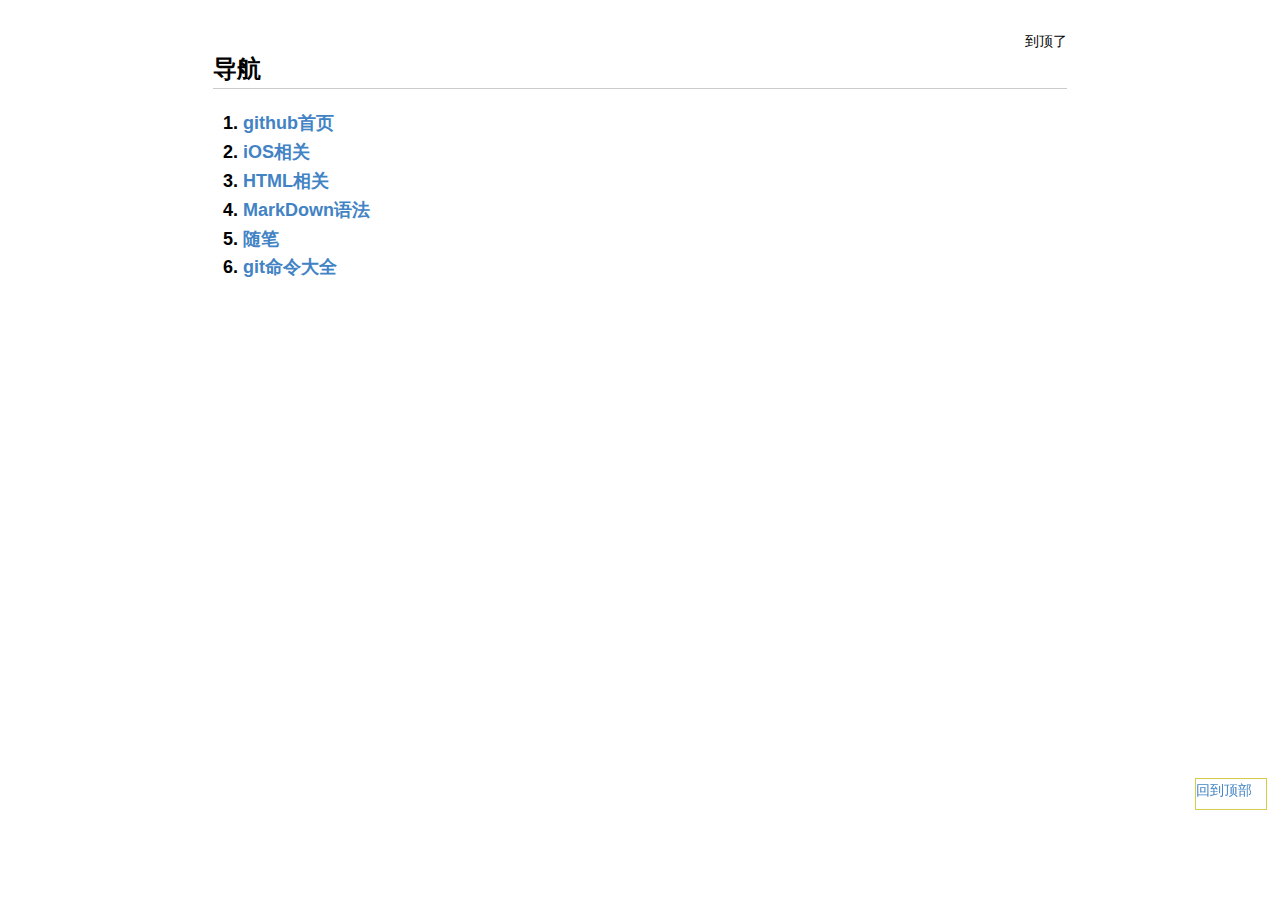
<file: index.html>
<!DOCTYPE html>
<html>
<head>
		<meta charset="utf-8">
<meta name="viewport" content="width=device-width, initial-scale=1.0, user-scalable=yes">
<title>个人网站 email:kococlass@163.com</title>
<link rel="icon" href="https://kococlass.github.io/sub/image/icon.png" type="image/x-icon" />


<style type="text/css">
body {
  font-family: Helvetica, arial, sans-serif;
  font-size: 14px;
  line-height: 1.6;
  padding-top: 10px;
  padding-bottom: 10px;
  background-color: white;
  padding: 30px; }

body > *:first-child {
  margin-top: 0 !important; }
body > *:last-child {
  margin-bottom: 0 !important; }
a{text-decoration: none;}

a {
  color: #4183C4; }
a.absent {
  color: #cc0000; }
a.anchor {
  display: block;
  padding-left: 30px;
  margin-left: -30px;
  cursor: pointer;
  position: absolute;
  top: 0;
  left: 0;
  bottom: 0; }

h1, h2, h3, h4, h5, h6 {
  margin: 20px 0 10px;
  padding: 0;
  font-weight: bold;
  -webkit-font-smoothing: antialiased;
  cursor: text;
  position: relative; }

h1:hover a.anchor, h2:hover a.anchor, h3:hover a.anchor, h4:hover a.anchor, h5:hover a.anchor, h6:hover a.anchor {
  background: url([data-uri]) no-repeat 10px center;
  text-decoration: none; }

h1 tt, h1 code {
  font-size: inherit; }

h2 tt, h2 code {
  font-size: inherit; }

h3 tt, h3 code {
  font-size: inherit; }

h4 tt, h4 code {
  font-size: inherit; }

h5 tt, h5 code {
  font-size: inherit; }

h6 tt, h6 code {
  font-size: inherit; }

h1 {
  font-size: 28px;
  color: black; }

h2 {
  font-size: 24px;
  border-bottom: 1px solid #cccccc;
  color: black; }

h3 {
  font-size: 18px; }

h4 {
  font-size: 16px; }

h5 {
  font-size: 14px; }

h6 {
  color: #777777;
  font-size: 14px; }

p, blockquote, ul, ol, dl, li, table, pre {
  margin: 15px 0; }

hr {
  background: transparent url([data-uri]) repeat-x 0 0;
  border: 0 none;
  color: #cccccc;
  height: 4px;
  padding: 0;
}

body > h2:first-child {
  margin-top: 0;
  padding-top: 0; }
body > h1:first-child {
  margin-top: 0;
  padding-top: 0; }
  body > h1:first-child + h2 {
    margin-top: 0;
    padding-top: 0; }
body > h3:first-child, body > h4:first-child, body > h5:first-child, body > h6:first-child {
  margin-top: 0;
  padding-top: 0; }

a:first-child h1, a:first-child h2, a:first-child h3, a:first-child h4, a:first-child h5, a:first-child h6 {
  margin-top: 0;
  padding-top: 0; }

h1 p, h2 p, h3 p, h4 p, h5 p, h6 p {
  margin-top: 0; }

li p.first {
  display: inline-block; }
li {
  margin: 0; }
ul, ol {
  padding-left: 30px; }

ul :first-child, ol :first-child {
  margin-top: 0; }

dl {
  padding: 0; }
  dl dt {
    font-size: 14px;
    font-weight: bold;
    font-style: italic;
    padding: 0;
    margin: 15px 0 5px; }
    dl dt:first-child {
      padding: 0; }
    dl dt > :first-child {
      margin-top: 0; }
    dl dt > :last-child {
      margin-bottom: 0; }
  dl dd {
    margin: 0 0 15px;
    padding: 0 15px; }
    dl dd > :first-child {
      margin-top: 0; }
    dl dd > :last-child {
      margin-bottom: 0; }

blockquote {
  border-left: 4px solid #dddddd;
  padding: 0 15px;
  color: #777777; }
  blockquote > :first-child {
    margin-top: 0; }
  blockquote > :last-child {
    margin-bottom: 0; }

table {
  padding: 0;border-collapse: collapse; }
  table tr {
    border-top: 1px solid #cccccc;
    background-color: white;
    margin: 0;
    padding: 0; }
    table tr:nth-child(2n) {
      background-color: #f8f8f8; }
    table tr th {
      font-weight: bold;
      border: 1px solid #cccccc;
      margin: 0;
      padding: 6px 13px; }
    table tr td {
      border: 1px solid #cccccc;
      margin: 0;
      padding: 6px 13px; }
    table tr th :first-child, table tr td :first-child {
      margin-top: 0; }
    table tr th :last-child, table tr td :last-child {
      margin-bottom: 0; }

img {
  max-width: 100%; }

span.frame {
  display: block;
  overflow: hidden; }
  span.frame > span {
    border: 1px solid #dddddd;
    display: block;
    float: left;
    overflow: hidden;
    margin: 13px 0 0;
    padding: 7px;
    width: auto; }
  span.frame span img {
    display: block;
    float: left; }
  span.frame span span {
    clear: both;
    color: #333333;
    display: block;
    padding: 5px 0 0; }
span.align-center {
  display: block;
  overflow: hidden;
  clear: both; }
  span.align-center > span {
    display: block;
    overflow: hidden;
    margin: 13px auto 0;
    text-align: center; }
  span.align-center span img {
    margin: 0 auto;
    text-align: center; }
span.align-right {
  display: block;
  overflow: hidden;
  clear: both; }
  span.align-right > span {
    display: block;
    overflow: hidden;
    margin: 13px 0 0;
    text-align: right; }
  span.align-right span img {
    margin: 0;
    text-align: right; }
span.float-left {
  display: block;
  margin-right: 13px;
  overflow: hidden;
  float: left; }
  span.float-left span {
    margin: 13px 0 0; }
span.float-right {
  display: block;
  margin-left: 13px;
  overflow: hidden;
  float: right; }
  span.float-right > span {
    display: block;
    overflow: hidden;
    margin: 13px auto 0;
    text-align: right; }

code, tt {
  margin: 0 2px;
  padding: 0 5px;
  white-space: nowrap;
  border: 1px solid #eaeaea;
  background-color: #f8f8f8;
  border-radius: 3px; }

pre code {
  margin: 0;
  padding: 0;
  white-space: pre;
  border: none;
  background: transparent; }

.highlight pre {
  background-color: #f8f8f8;
  border: 1px solid #cccccc;
  font-size: 13px;
  line-height: 19px;
  overflow: auto;
  padding: 6px 10px;
  border-radius: 3px; }

pre {
  background-color: #f8f8f8;
  border: 1px solid #cccccc;
  font-size: 13px;
  line-height: 19px;
  overflow: auto;
  padding: 6px 10px;
  border-radius: 3px; }
  pre code, pre tt {
    background-color: transparent;
    border: none; }

sup {
    font-size: 0.83em;
    vertical-align: super;
    line-height: 0;
}

kbd {
  display: inline-block;
  padding: 3px 5px;
  font-size: 11px;
  line-height: 10px;
  color: #555;
  vertical-align: middle;
  background-color: #fcfcfc;
  border: solid 1px #ccc;
  border-bottom-color: #bbb;
  border-radius: 3px;
  box-shadow: inset 0 -1px 0 #bbb
}

* {
	-webkit-print-color-adjust: exact;
}
@media screen and (min-width: 914px) {
    body {
        width: 854px;
        margin:0 auto;
    }
}
@media print {
	table, pre {
		page-break-inside: avoid;
	}
	pre {
		word-wrap: break-word;
	}
}
#bommmm { width:70px; height: 30px; border: 1px solid #D4CD49; position:fixed;right: 1%;bottom: 10% }

</style>

<div id="bommmm" float: right; no-repeat;"><a href="#top">回到顶部</a></div>
<span style="float:right" id="top" name="top"></h3>到顶了</span>
</head>
<body>
<!-- <div>
<h1>
<p style="text-align:center">我的主页</p>	
</h1>
</div> -->
<div><h2>导航</h2>
<h3>
<ol type="1" start="1">
<li><a href="https://github.com/KocoClass" target="_blank" title="github">github首页</a></li>
<li><a href="sub/iOS.html" title="iOS">iOS相关</a></li>
<li><a href="sub/HTML.html" title="HTML">HTML相关</a></li>
<li><a href="sub/MarkDown.html" title="MarkDown">MarkDown语法</a></li>
<li><a href="sub/suiB.html" title="随笔">随笔</a></li>
<li><a href="http://www.ruanyifeng.com/blog/2015/12/git-cheat-sheet.html" title="git命令大全" target="_blank">git命令大全</a></li>
</ol>
</h3>
</div>

</body>
</html>
</file>
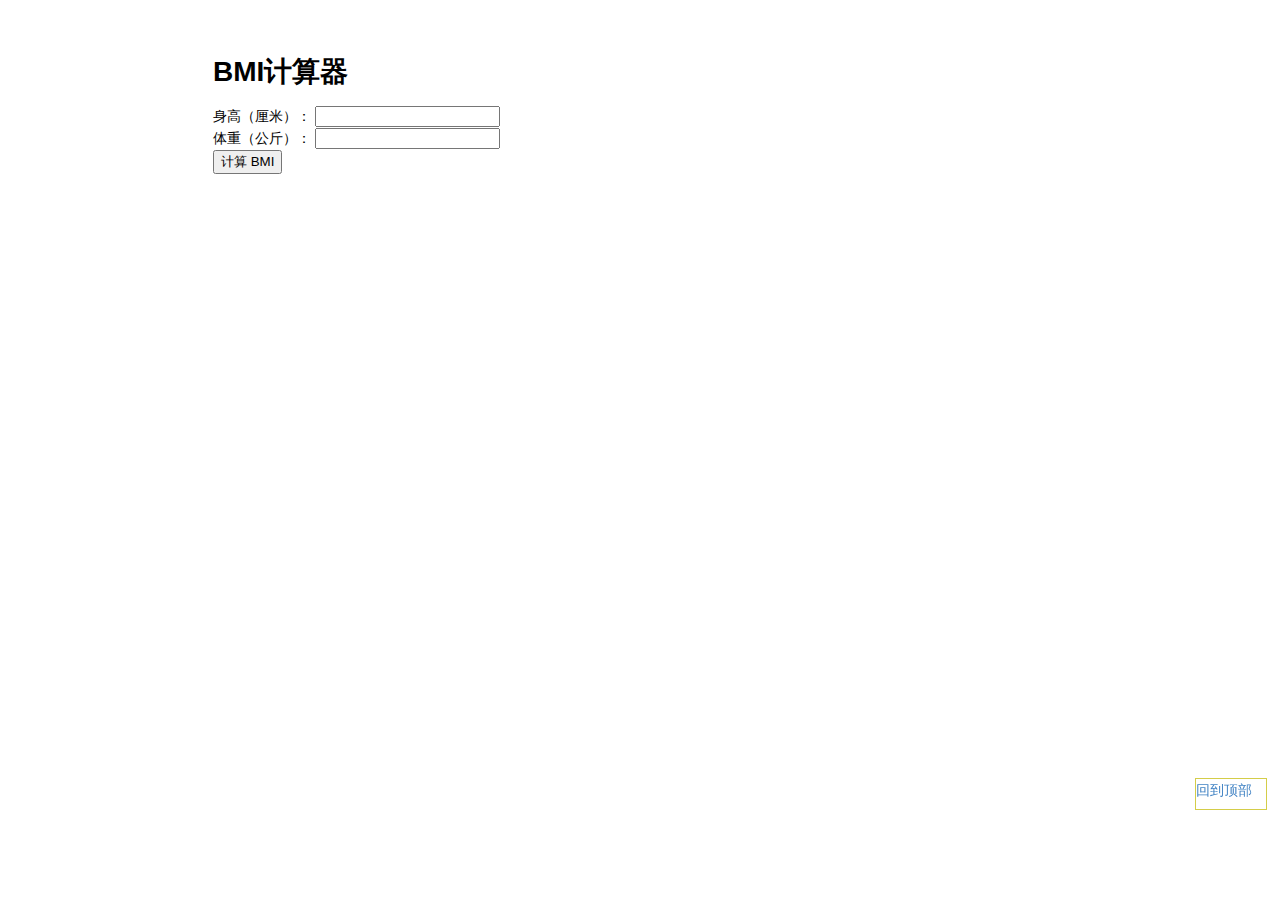
<file: sub/bmi.html>
<!DOCTYPE html>
<html>

<head>

<meta charset="utf-8">
<meta name="viewport" content="width=device-width, initial-scale=1.0, user-scalable=yes">
<title>BMI计算器</title>
<link rel="icon" href="https://kococlass.github.io/sub/image/icon.png" type="image/x-icon" />
<link rel="stylesheet" href="css/md.css">

<div id="bommmm" float: right; no-repeat;"><a href="#top">回到顶部</a></div>

</head>

<body>
<p><span id="top"></span></p>

<h1 id="top" name="top">BMI计算器</h1>
    <form id="bmi-form">
            <label for="height">身高（厘米）：</label>
            <input type="number" id="height" name="height" step="0.1" required><br>
            
            <label for="weight">体重（公斤）：</label>
            <input type="number" id="weight" name="weight" step="0.1" required><br>
            
            <button type="submit">计算 BMI</button>
        </form>
        
        <div id="result">
            <p id="bmi-value"></p>
            <p id="bmi-category"></p>
        </div>

    <script>
        document.getElementById('bmi-form').addEventListener('submit', function(event) {
    event.preventDefault();

    // 获取用户输入
    const heightCm = parseFloat(document.getElementById('height').value);
    const weightKg = parseFloat(document.getElementById('weight').value);

    if (isNaN(heightCm) || isNaN(weightKg) || heightCm <= 0 || weightKg <= 0) {
        alert('请输入有效的身高和体重');
        return;
    }

    // 计算 BMI
    const heightM = heightCm / 100;
    const bmi = weightKg / (heightM * heightM);

    // 显示结果
    const bmiValue = bmi.toFixed(2);
    document.getElementById('bmi-value').textContent = `您的 BMI 是：${bmiValue}`;

    let category;
    if (bmi < 18.5) {
        category = '体重过轻';
    } else if (bmi < 24) {
        category = '正常范围';
    } else if (bmi < 28) {
        category = '超重';
    } else {
        category = '肥胖';
    }
    document.getElementById('bmi-category').textContent = `分类：${category}`;
});

    </script>

</body>

</html>
</file>
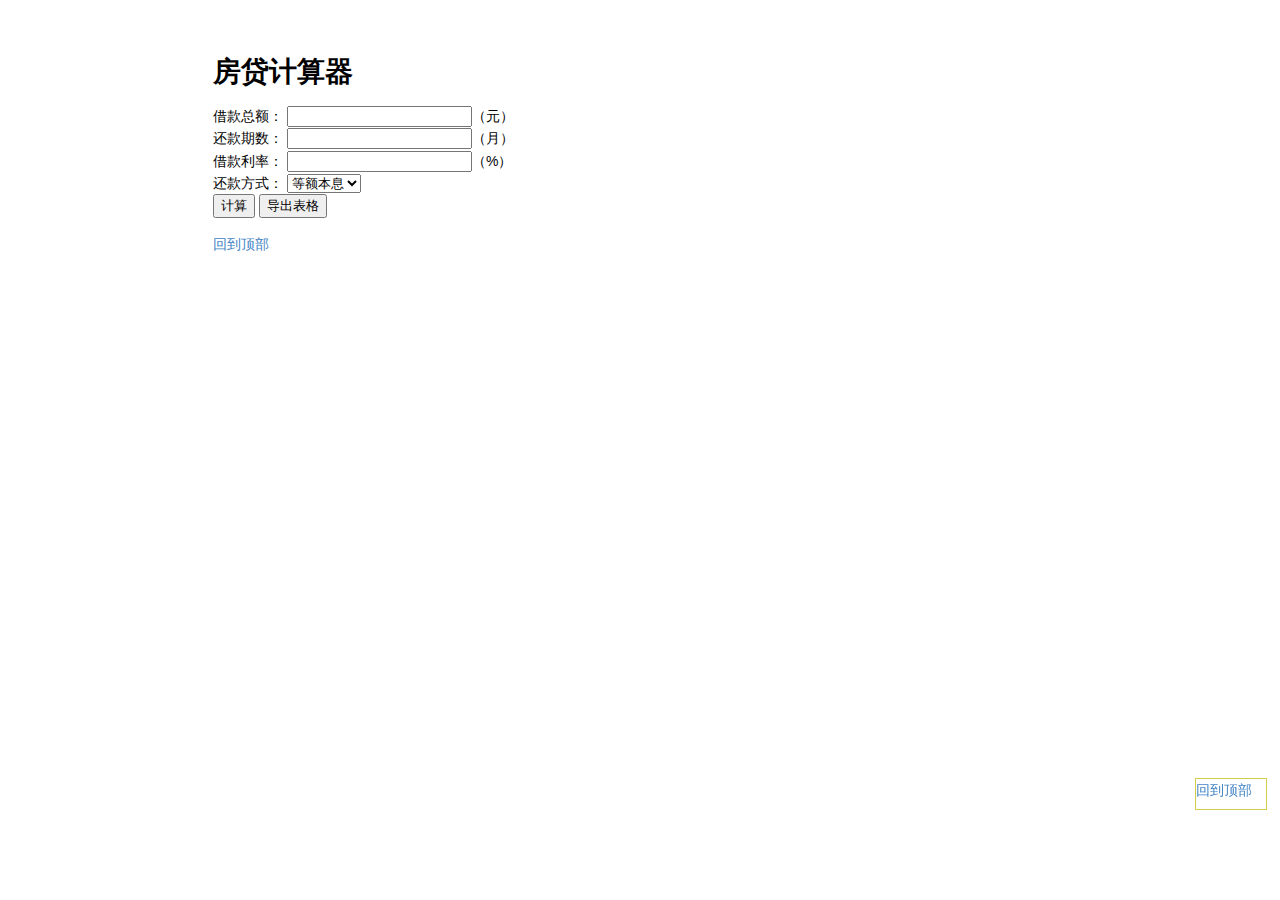
<file: sub/fdjsq.html>
<!DOCTYPE html>
<html>

<head>

<meta charset="utf-8">
<meta name="viewport" content="width=device-width, initial-scale=1.0, user-scalable=yes">
<title>房贷计算器</title>
<link rel="icon" href="https://kococlass.github.io/sub/image/icon.png" type="image/x-icon" />
<link rel="stylesheet" href="css/md.css">

<div id="bommmm" float: right; no-repeat;"><a href="#top">回到顶部</a></div>

</head>

<body>
<p><span id="top"></span></p>

<h1 id="top" name="top">房贷计算器</h1>
    <form id="calculatorForm">
        <label for="loanAmount">借款总额：</label>
        <input type="number" id="loanAmount" required>（元）<br>
        <label for="terms">还款期数：</label>
        <input type="number" id="terms" required>（月）<br>
        <label for="interestRate">借款利率：</label>
        <input type="number" id="interestRate" step="0.01" required>（%）<br>
        <label for="repaymentMethod">还款方式：</label>
        <select id="repaymentMethod" required>
            <option value="等额本息">等额本息</option>
            <option value="等额本金">等额本金</option>
        </select><br>
        <button type="button" onclick="calculate()">计算</button>
        <a href="javascript:;" id="export">
            <button type="button" onclick="tableToExcel()">导出表格</button>
        </a>
    </form>
    <div id="result"></div>
    <div id="paymentSchedule"></div>

    <script>
        function calculate() {
            // 获取用户输入的值
            let loanAmount = parseFloat(document.getElementById('loanAmount').value);
            let terms = parseInt(document.getElementById('terms').value);
            let interestRate = parseFloat(document.getElementById('interestRate').value) / 100;
            let repaymentMethod = document.getElementById('repaymentMethod').value;
            let monthlyPayment = 0;
            let paymentScheduleHTML = '<h2>还款计划</h2><table id="tableExcel"><tr><th>年份</th><th>期数</th><th>还款金额</th><th>本金</th><th>利息</th><th>剩余本金</th></tr>';

            // 根据还款方式计算每期需要还款的金额
            if (repaymentMethod === '等额本息') {
                // 计算每期还款金额（等额本息）
                monthlyPayment = (loanAmount * interestRate / 12) * Math.pow(1 + interestRate / 12, terms) / (Math.pow(1 + interestRate / 12, terms) - 1);
                let totalInterest = 0;
                for (let i = 1; i <= terms; i++) {
                    let interest = loanAmount * interestRate / 12;
                    let principal = monthlyPayment - interest;
                    
                    loanAmount -= principal;
                    totalInterest += interest;
                    let yue = i%12 == 0 ? 12 : i%12
                    let formattedYue = yue.toString().padStart(2, '0');
                    let nian = i%12 == 0 ? Math.floor(i / 12) : Math.floor(i / 12) + 1;
                    paymentScheduleHTML += `<tr><td>第${nian}年 ${formattedYue}月</td><td>${i}</td><td>${(principal+interest).toFixed(2)}</td><td>${principal.toFixed(2)}</td><td>${interest.toFixed(2)}</td><td>${loanAmount.toFixed(2)}</td></tr>`;
                }
            } else if (repaymentMethod === '等额本金') {
                // 计算每期还款金额（等额本金）
                let principal = loanAmount / terms;
                monthlyPayment = loanAmount / terms + loanAmount * interestRate / 12;
                for (let i = 1; i <= terms; i++) {
                    let interest = loanAmount * interestRate / 12;
                    loanAmount = loanAmount - principal;
                    let yue = i%12 == 0 ? 12 : i%12
                    let formattedYue = yue.toString().padStart(2, '0');
                    let nian = i%12 == 0 ? Math.floor(i / 12) : Math.floor(i / 12) + 1;
                    paymentScheduleHTML += `<tr><td>第${nian}年 ${formattedYue}月</td><td>${i}</td><td>${(principal+interest).toFixed(2)}</td><td>${principal.toFixed(2)}</td><td>${interest.toFixed(2)}</td><td>${loanAmount.toFixed(2)}</td></tr>`;
                }
            }

            // 显示结果
            document.getElementById('result').innerHTML = `<p>每期还款金额：${monthlyPayment.toFixed(2)}</p>`;
            document.getElementById('paymentSchedule').innerHTML = paymentScheduleHTML + '</table>';
        };
        function tableToExcel(){
          let title = '还款详情'
          var uri = "data:application/vnd.ms-excel;base64,",
            template =
              '<html xmlns:o="urn:schemas-microsoft-com:office:office" xmlns:x="urn:schemas-microsoft-com:office:excel" xmlns="http://www.w3.org/TR/REC-html40"><head><meta charset="UTF-8"><!--[if gte mso 9]><xml><x:ExcelWorkbook><x:ExcelWorksheets><x:ExcelWorksheet><x:Name>{worksheet}</x:Name><x:WorksheetOptions><x:DisplayGridlines/></x:WorksheetOptions></x:ExcelWorksheet></x:ExcelWorksheets></x:ExcelWorkbook></xml><![endif]--></head><body><table>{table}</table></body></html>',
            base64 = function (s) {
              return window.btoa(unescape(encodeURIComponent(s)));
            },
            format = function (s, c) {
              return s.replace(/{(\w+)}/g, function (m, p) {
                // console.log(c[p])
                return c[p];
              });
            };
          //根据ID获取table表格HTML
          var table = document.getElementById("tableExcel");
          console.log(table)
          var ctx = { worksheet: "Worksheet", table: table.innerHTML };

          document.getElementById("export").href =
            uri + base64(format(template, ctx));
          document.getElementById("export").download = `${title}.xls`;
        }
    </script>

<p><a href="#top">回到顶部</a></p>
</body>

</html>
</file>
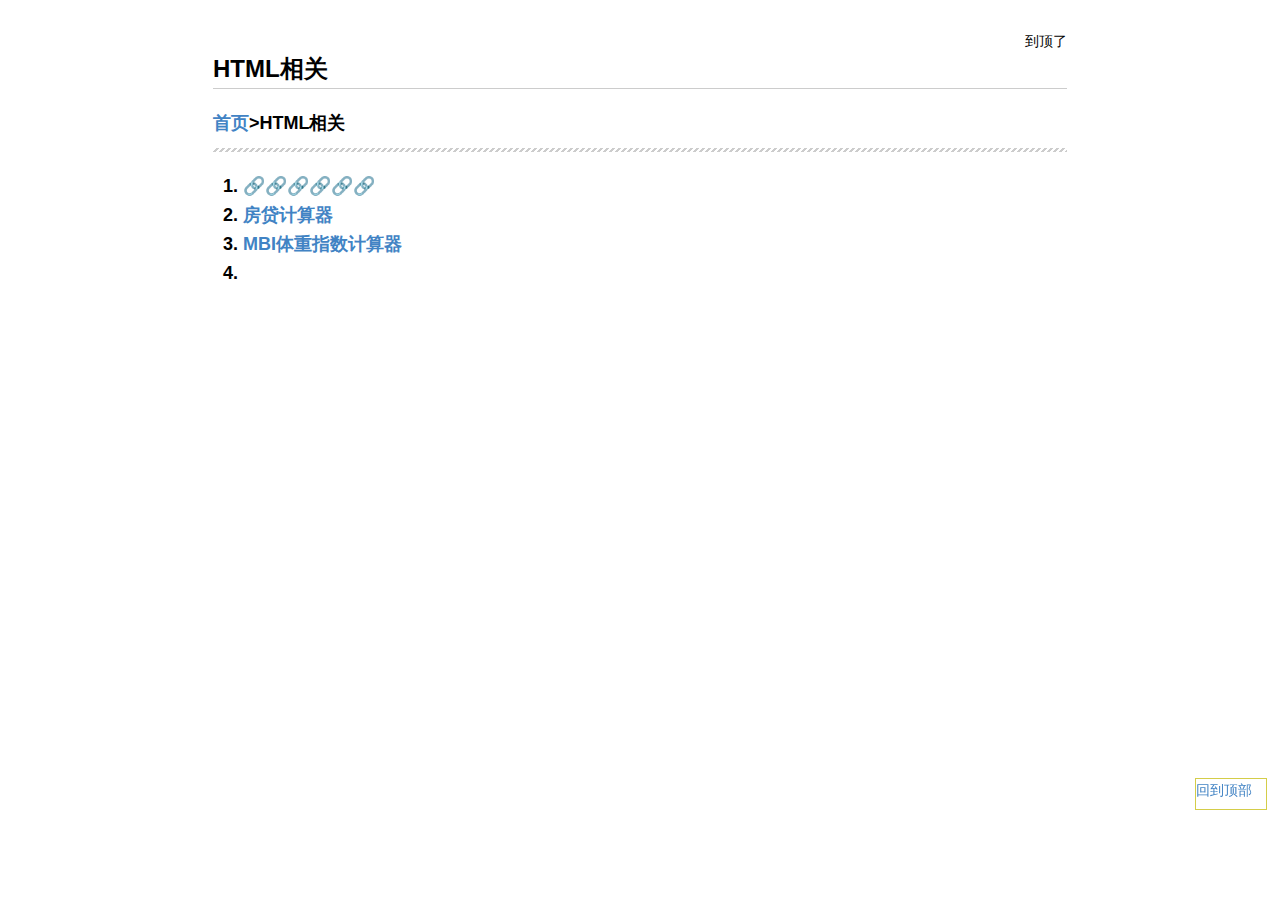
<file: sub/HTML.html>
<!DOCTYPE html>
<html>
<head>
		<meta charset="utf-8">
<meta name="viewport" content="width=device-width, initial-scale=1.0, user-scalable=yes">
<title>HTML</title>
<link rel="icon" href="https://kococlass.github.io/sub/image/icon.png" type="image/x-icon" />


<style type="text/css">
body {
  font-family: Helvetica, arial, sans-serif;
  font-size: 14px;
  line-height: 1.6;
  padding-top: 10px;
  padding-bottom: 10px;
  background-color: white;
  padding: 30px; }

body > *:first-child {
  margin-top: 0 !important; }
body > *:last-child {
  margin-bottom: 0 !important; }
a{text-decoration: none;}

a {
  color: #4183C4; }
a.absent {
  color: #cc0000; }
a.anchor {
  display: block;
  padding-left: 30px;
  margin-left: -30px;
  cursor: pointer;
  position: absolute;
  top: 0;
  left: 0;
  bottom: 0; }

h1, h2, h3, h4, h5, h6 {
  margin: 20px 0 10px;
  padding: 0;
  font-weight: bold;
  -webkit-font-smoothing: antialiased;
  cursor: text;
  position: relative; }

h1:hover a.anchor, h2:hover a.anchor, h3:hover a.anchor, h4:hover a.anchor, h5:hover a.anchor, h6:hover a.anchor {
  background: url([data-uri]) no-repeat 10px center;
  text-decoration: none; }

h1 tt, h1 code {
  font-size: inherit; }

h2 tt, h2 code {
  font-size: inherit; }

h3 tt, h3 code {
  font-size: inherit; }

h4 tt, h4 code {
  font-size: inherit; }

h5 tt, h5 code {
  font-size: inherit; }

h6 tt, h6 code {
  font-size: inherit; }

h1 {
  font-size: 28px;
  color: black; }

h2 {
  font-size: 24px;
  border-bottom: 1px solid #cccccc;
  color: black; }

h3 {
  font-size: 18px; }

h4 {
  font-size: 16px; }

h5 {
  font-size: 14px; }

h6 {
  color: #777777;
  font-size: 14px; }

p, blockquote, ul, ol, dl, li, table, pre {
  margin: 15px 0; }

hr {
  background: transparent url([data-uri]) repeat-x 0 0;
  border: 0 none;
  color: #cccccc;
  height: 4px;
  padding: 0;
}

body > h2:first-child {
  margin-top: 0;
  padding-top: 0; }
body > h1:first-child {
  margin-top: 0;
  padding-top: 0; }
  body > h1:first-child + h2 {
    margin-top: 0;
    padding-top: 0; }
body > h3:first-child, body > h4:first-child, body > h5:first-child, body > h6:first-child {
  margin-top: 0;
  padding-top: 0; }

a:first-child h1, a:first-child h2, a:first-child h3, a:first-child h4, a:first-child h5, a:first-child h6 {
  margin-top: 0;
  padding-top: 0; }

h1 p, h2 p, h3 p, h4 p, h5 p, h6 p {
  margin-top: 0; }

li p.first {
  display: inline-block; }
li {
  margin: 0; }
ul, ol {
  padding-left: 30px; }

ul :first-child, ol :first-child {
  margin-top: 0; }

dl {
  padding: 0; }
  dl dt {
    font-size: 14px;
    font-weight: bold;
    font-style: italic;
    padding: 0;
    margin: 15px 0 5px; }
    dl dt:first-child {
      padding: 0; }
    dl dt > :first-child {
      margin-top: 0; }
    dl dt > :last-child {
      margin-bottom: 0; }
  dl dd {
    margin: 0 0 15px;
    padding: 0 15px; }
    dl dd > :first-child {
      margin-top: 0; }
    dl dd > :last-child {
      margin-bottom: 0; }

blockquote {
  border-left: 4px solid #dddddd;
  padding: 0 15px;
  color: #777777; }
  blockquote > :first-child {
    margin-top: 0; }
  blockquote > :last-child {
    margin-bottom: 0; }

table {
  padding: 0;border-collapse: collapse; }
  table tr {
    border-top: 1px solid #cccccc;
    background-color: white;
    margin: 0;
    padding: 0; }
    table tr:nth-child(2n) {
      background-color: #f8f8f8; }
    table tr th {
      font-weight: bold;
      border: 1px solid #cccccc;
      margin: 0;
      padding: 6px 13px; }
    table tr td {
      border: 1px solid #cccccc;
      margin: 0;
      padding: 6px 13px; }
    table tr th :first-child, table tr td :first-child {
      margin-top: 0; }
    table tr th :last-child, table tr td :last-child {
      margin-bottom: 0; }

img {
  max-width: 100%; }

span.frame {
  display: block;
  overflow: hidden; }
  span.frame > span {
    border: 1px solid #dddddd;
    display: block;
    float: left;
    overflow: hidden;
    margin: 13px 0 0;
    padding: 7px;
    width: auto; }
  span.frame span img {
    display: block;
    float: left; }
  span.frame span span {
    clear: both;
    color: #333333;
    display: block;
    padding: 5px 0 0; }
span.align-center {
  display: block;
  overflow: hidden;
  clear: both; }
  span.align-center > span {
    display: block;
    overflow: hidden;
    margin: 13px auto 0;
    text-align: center; }
  span.align-center span img {
    margin: 0 auto;
    text-align: center; }
span.align-right {
  display: block;
  overflow: hidden;
  clear: both; }
  span.align-right > span {
    display: block;
    overflow: hidden;
    margin: 13px 0 0;
    text-align: right; }
  span.align-right span img {
    margin: 0;
    text-align: right; }
span.float-left {
  display: block;
  margin-right: 13px;
  overflow: hidden;
  float: left; }
  span.float-left span {
    margin: 13px 0 0; }
span.float-right {
  display: block;
  margin-left: 13px;
  overflow: hidden;
  float: right; }
  span.float-right > span {
    display: block;
    overflow: hidden;
    margin: 13px auto 0;
    text-align: right; }

code, tt {
  margin: 0 2px;
  padding: 0 5px;
  white-space: nowrap;
  border: 1px solid #eaeaea;
  background-color: #f8f8f8;
  border-radius: 3px; }

pre code {
  margin: 0;
  padding: 0;
  white-space: pre;
  border: none;
  background: transparent; }

.highlight pre {
  background-color: #f8f8f8;
  border: 1px solid #cccccc;
  font-size: 13px;
  line-height: 19px;
  overflow: auto;
  padding: 6px 10px;
  border-radius: 3px; }

pre {
  background-color: #f8f8f8;
  border: 1px solid #cccccc;
  font-size: 13px;
  line-height: 19px;
  overflow: auto;
  padding: 6px 10px;
  border-radius: 3px; }
  pre code, pre tt {
    background-color: transparent;
    border: none; }

sup {
    font-size: 0.83em;
    vertical-align: super;
    line-height: 0;
}

kbd {
  display: inline-block;
  padding: 3px 5px;
  font-size: 11px;
  line-height: 10px;
  color: #555;
  vertical-align: middle;
  background-color: #fcfcfc;
  border: solid 1px #ccc;
  border-bottom-color: #bbb;
  border-radius: 3px;
  box-shadow: inset 0 -1px 0 #bbb
}

* {
	-webkit-print-color-adjust: exact;
}
@media screen and (min-width: 914px) {
    body {
        width: 854px;
        margin:0 auto;
    }
}
@media print {
	table, pre {
		page-break-inside: avoid;
	}
	pre {
		word-wrap: break-word;
	}
}
#bommmm { width:70px; height: 30px; border: 1px solid #D4CD49; position:fixed;right: 1%;bottom: 10% }

</style>

<div id="bommmm" float: right; no-repeat;"><a href="#top">回到顶部</a></div>
<span style="float:right" id="top" name="top"></h3>到顶了</span>
</head>
<body>
<div ><h2>HTML相关</h2>
<h3>
<a href="../index.html" title="首页">首页</a>>HTML相关
</h3>
<hr>
</div>
<h3>
<ol type="1" start="1">
	<li><a href="https://www.baidu.com" target = "blank">🔗🔗🔗🔗🔗🔗</a></li>
	<li><a href="fdjsq.html">房贷计算器</a></li>
	<li><a href="bmi.html">MBI体重指数计算器</a></li>
	<li><a href=""></a></li>
</ol>
</h3>
</body>
</html>
</file>
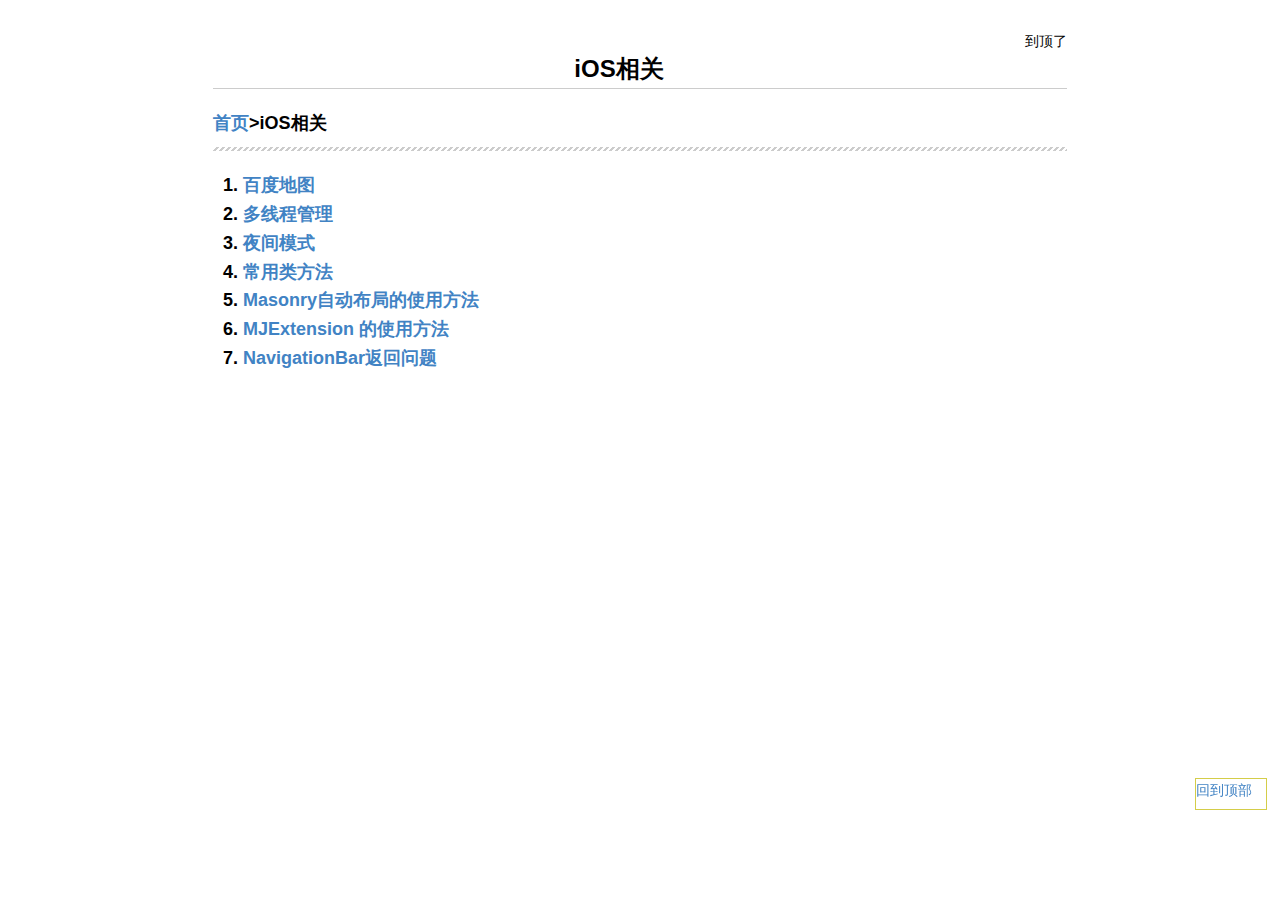
<file: sub/iOS.html>
<!DOCTYPE html>
<html>
<head>
	<meta charset="utf-8">
<meta name="viewport" content="width=device-width, initial-scale=1.0, user-scalable=yes">
<title>iOS相关</title>
<link rel="icon" href="https://kococlass.github.io/sub/image/icon.png" type="image/x-icon" />


<style type="text/css">
body {
  font-family: Helvetica, arial, sans-serif;
  font-size: 14px;
  line-height: 1.6;
  padding-top: 10px;
  padding-bottom: 10px;
  background-color: white;
  padding: 30px; }

body > *:first-child {
  margin-top: 0 !important; }
body > *:last-child {
  margin-bottom: 0 !important; }
a{text-decoration: none;}

a {
  color: #4183C4; }
a.absent {
  color: #cc0000; }
a.anchor {
  display: block;
  padding-left: 30px;
  margin-left: -30px;
  cursor: pointer;
  position: absolute;
  top: 0;
  left: 0;
  bottom: 0; }

h1, h2, h3, h4, h5, h6 {
  margin: 20px 0 10px;
  padding: 0;
  font-weight: bold;
  -webkit-font-smoothing: antialiased;
  cursor: text;
  position: relative; }

h1:hover a.anchor, h2:hover a.anchor, h3:hover a.anchor, h4:hover a.anchor, h5:hover a.anchor, h6:hover a.anchor {
  background: url([data-uri]) no-repeat 10px center;
  text-decoration: none; }

h1 tt, h1 code {
  font-size: inherit; }

h2 tt, h2 code {
  font-size: inherit; }

h3 tt, h3 code {
  font-size: inherit; }

h4 tt, h4 code {
  font-size: inherit; }

h5 tt, h5 code {
  font-size: inherit; }

h6 tt, h6 code {
  font-size: inherit; }

h1 {
  font-size: 28px;
  color: black; }

h2 {
  font-size: 24px;
  border-bottom: 1px solid #cccccc;
  color: black; }

h3 {
  font-size: 18px; }

h4 {
  font-size: 16px; }

h5 {
  font-size: 14px; }

h6 {
  color: #777777;
  font-size: 14px; }

p, blockquote, ul, ol, dl, li, table, pre {
  margin: 15px 0; }

hr {
  background: transparent url([data-uri]) repeat-x 0 0;
  border: 0 none;
  color: #cccccc;
  height: 4px;
  padding: 0;
}

body > h2:first-child {
  margin-top: 0;
  padding-top: 0; }
body > h1:first-child {
  margin-top: 0;
  padding-top: 0; }
  body > h1:first-child + h2 {
    margin-top: 0;
    padding-top: 0; }
body > h3:first-child, body > h4:first-child, body > h5:first-child, body > h6:first-child {
  margin-top: 0;
  padding-top: 0; }

a:first-child h1, a:first-child h2, a:first-child h3, a:first-child h4, a:first-child h5, a:first-child h6 {
  margin-top: 0;
  padding-top: 0; }

h1 p, h2 p, h3 p, h4 p, h5 p, h6 p {
  margin-top: 0; }

li p.first {
  display: inline-block; }
li {
  margin: 0; }
ul, ol {
  padding-left: 30px; }

ul :first-child, ol :first-child {
  margin-top: 0; }

dl {
  padding: 0; }
  dl dt {
    font-size: 14px;
    font-weight: bold;
    font-style: italic;
    padding: 0;
    margin: 15px 0 5px; }
    dl dt:first-child {
      padding: 0; }
    dl dt > :first-child {
      margin-top: 0; }
    dl dt > :last-child {
      margin-bottom: 0; }
  dl dd {
    margin: 0 0 15px;
    padding: 0 15px; }
    dl dd > :first-child {
      margin-top: 0; }
    dl dd > :last-child {
      margin-bottom: 0; }

blockquote {
  border-left: 4px solid #dddddd;
  padding: 0 15px;
  color: #777777; }
  blockquote > :first-child {
    margin-top: 0; }
  blockquote > :last-child {
    margin-bottom: 0; }

table {
  padding: 0;border-collapse: collapse; }
  table tr {
    border-top: 1px solid #cccccc;
    background-color: white;
    margin: 0;
    padding: 0; }
    table tr:nth-child(2n) {
      background-color: #f8f8f8; }
    table tr th {
      font-weight: bold;
      border: 1px solid #cccccc;
      margin: 0;
      padding: 6px 13px; }
    table tr td {
      border: 1px solid #cccccc;
      margin: 0;
      padding: 6px 13px; }
    table tr th :first-child, table tr td :first-child {
      margin-top: 0; }
    table tr th :last-child, table tr td :last-child {
      margin-bottom: 0; }

img {
  max-width: 100%; }

span.frame {
  display: block;
  overflow: hidden; }
  span.frame > span {
    border: 1px solid #dddddd;
    display: block;
    float: left;
    overflow: hidden;
    margin: 13px 0 0;
    padding: 7px;
    width: auto; }
  span.frame span img {
    display: block;
    float: left; }
  span.frame span span {
    clear: both;
    color: #333333;
    display: block;
    padding: 5px 0 0; }
span.align-center {
  display: block;
  overflow: hidden;
  clear: both; }
  span.align-center > span {
    display: block;
    overflow: hidden;
    margin: 13px auto 0;
    text-align: center; }
  span.align-center span img {
    margin: 0 auto;
    text-align: center; }
span.align-right {
  display: block;
  overflow: hidden;
  clear: both; }
  span.align-right > span {
    display: block;
    overflow: hidden;
    margin: 13px 0 0;
    text-align: right; }
  span.align-right span img {
    margin: 0;
    text-align: right; }
span.float-left {
  display: block;
  margin-right: 13px;
  overflow: hidden;
  float: left; }
  span.float-left span {
    margin: 13px 0 0; }
span.float-right {
  display: block;
  margin-left: 13px;
  overflow: hidden;
  float: right; }
  span.float-right > span {
    display: block;
    overflow: hidden;
    margin: 13px auto 0;
    text-align: right; }

code, tt {
  margin: 0 2px;
  padding: 0 5px;
  white-space: nowrap;
  border: 1px solid #eaeaea;
  background-color: #f8f8f8;
  border-radius: 3px; }

pre code {
  margin: 0;
  padding: 0;
  white-space: pre;
  border: none;
  background: transparent; }

.highlight pre {
  background-color: #f8f8f8;
  border: 1px solid #cccccc;
  font-size: 13px;
  line-height: 19px;
  overflow: auto;
  padding: 6px 10px;
  border-radius: 3px; }

pre {
  background-color: #f8f8f8;
  border: 1px solid #cccccc;
  font-size: 13px;
  line-height: 19px;
  overflow: auto;
  padding: 6px 10px;
  border-radius: 3px; }
  pre code, pre tt {
    background-color: transparent;
    border: none; }

sup {
    font-size: 0.83em;
    vertical-align: super;
    line-height: 0;
}

kbd {
  display: inline-block;
  padding: 3px 5px;
  font-size: 11px;
  line-height: 10px;
  color: #555;
  vertical-align: middle;
  background-color: #fcfcfc;
  border: solid 1px #ccc;
  border-bottom-color: #bbb;
  border-radius: 3px;
  box-shadow: inset 0 -1px 0 #bbb
}

* {
	-webkit-print-color-adjust: exact;
}
@media screen and (min-width: 914px) {
    body {
        width: 854px;
        margin:0 auto;
    }
}
@media print {
	table, pre {
		page-break-inside: avoid;
	}
	pre {
		word-wrap: break-word;
	}
}
#bommmm { width:70px; height: 30px; border: 1px solid #D4CD49; position:fixed;right: 1%;bottom: 10% }

</style>

<div id="bommmm" float: right; no-repeat;"><a href="#top">回到顶部</a></div>
<span style="float:right" id="top" name="top"></h3>到顶了</span>
</head>
<body>
<div><h2 align="center">iOS相关</h2>
<h3><a href="../index.html" title="首页">首页</a>>iOS相关

<hr>
</div>
<h3>
<ol type="1" start="1">
	<li><a href="iOSBaiDMap.html">百度地图</a></li><!--http://www.jianshu.com/p/e05b79786890 自定义气泡-->
	<li><a href="iOSDXC.html">多线程管理</a></li>
	<li><a href="iOS夜间模式.html">夜间模式</a></li>
	<li><a href="method.html">常用类方法</a></li>
	<li><a href="Masonry.html">Masonry自动布局的使用方法</a></li>
	<li><a href="MJExtension.html" target="_blank">MJExtension 的使用方法</a></li>
	<li><a href="NavigationBar.html">NavigationBar返回问题</a></li>

</ol>
</h3>

</body>
</html>
</file>
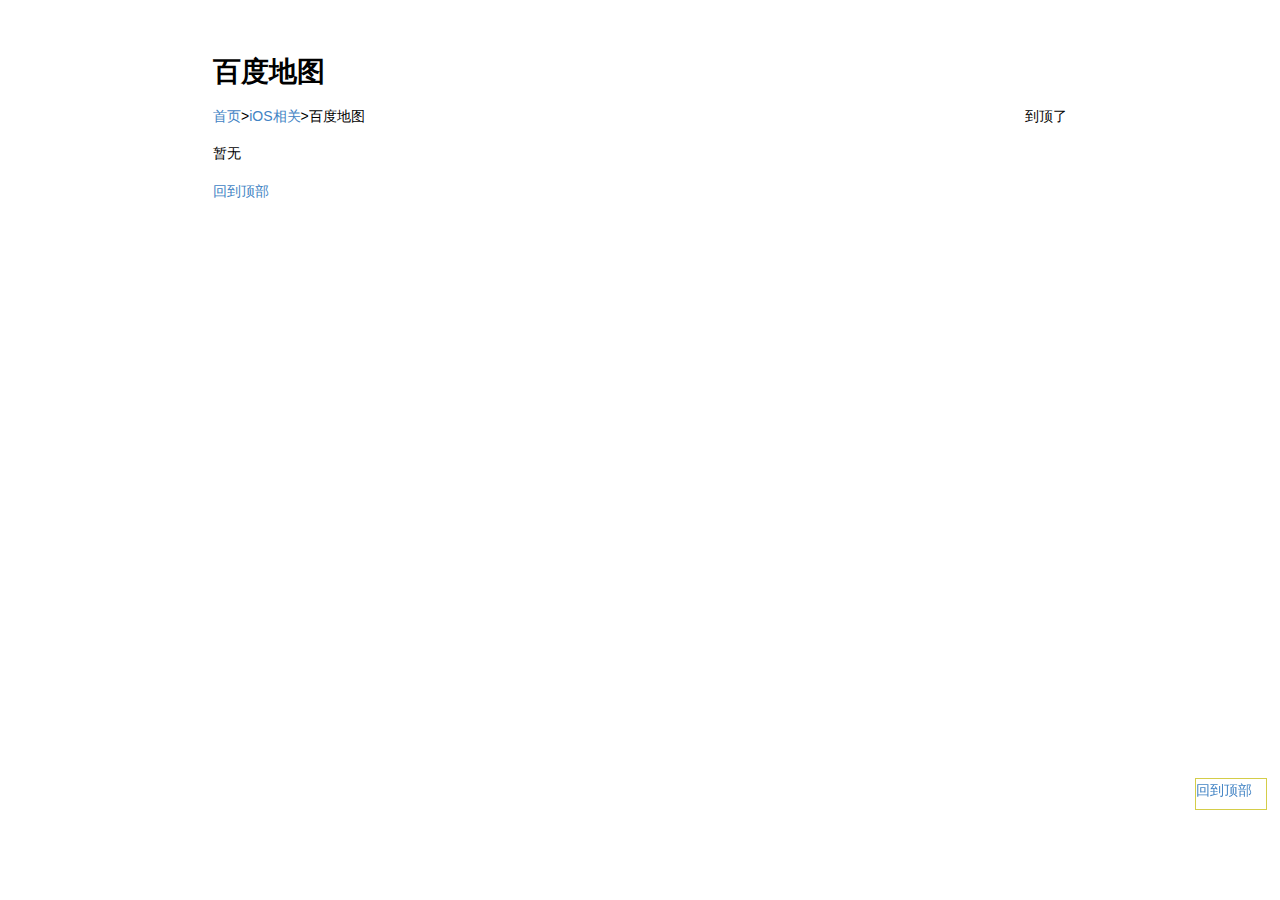
<file: sub/iOSBaiDMap.html>
<!DOCTYPE html>
<html>

<head>

<meta charset="utf-8">
<meta name="viewport" content="width=device-width, initial-scale=1.0, user-scalable=yes">
<title>GCD</title>
<link rel="icon" href="https://kococlass.github.io/sub/image/icon.png" type="image/x-icon" />

<style type="text/css">
a{text-decoration: none;}
body {
  font-family: Helvetica, arial, sans-serif;
  font-size: 14px;
  line-height: 1.6;
  padding-top: 10px;
  padding-bottom: 10px;
  background-color: white;
  padding: 30px; }

body > *:first-child {
  margin-top: 0 !important; }
body > *:last-child {
  margin-bottom: 0 !important; }

a {
  color: #4183C4; }
a.absent {
  color: #cc0000; }
a.anchor {
  display: block;
  padding-left: 30px;
  margin-left: -30px;
  cursor: pointer;
  position: absolute;
  top: 0;
  left: 0;
  bottom: 0; }

h1, h2, h3, h4, h5, h6 {
  margin: 20px 0 10px;
  padding: 0;
  font-weight: bold;
  -webkit-font-smoothing: antialiased;
  cursor: text;
  position: relative; }

h1:hover a.anchor, h2:hover a.anchor, h3:hover a.anchor, h4:hover a.anchor, h5:hover a.anchor, h6:hover a.anchor {
  background: url([data-uri]) no-repeat 10px center;
  text-decoration: none; }

h1 tt, h1 code {
  font-size: inherit; }

h2 tt, h2 code {
  font-size: inherit; }

h3 tt, h3 code {
  font-size: inherit; }

h4 tt, h4 code {
  font-size: inherit; }

h5 tt, h5 code {
  font-size: inherit; }

h6 tt, h6 code {
  font-size: inherit; }

h1 {
  font-size: 28px;
  color: black; }

h2 {
  font-size: 24px;
  border-bottom: 1px solid #cccccc;
  color: black; }

h3 {
  font-size: 18px; }

h4 {
  font-size: 16px; }

h5 {
  font-size: 14px; }

h6 {
  color: #777777;
  font-size: 14px; }

p, blockquote, ul, ol, dl, li, table, pre {
  margin: 15px 0; }

hr {
  background: transparent url([data-uri]) repeat-x 0 0;
  border: 0 none;
  color: #cccccc;
  height: 4px;
  padding: 0;
}

body > h2:first-child {
  margin-top: 0;
  padding-top: 0; }
body > h1:first-child {
  margin-top: 0;
  padding-top: 0; }
  body > h1:first-child + h2 {
    margin-top: 0;
    padding-top: 0; }
body > h3:first-child, body > h4:first-child, body > h5:first-child, body > h6:first-child {
  margin-top: 0;
  padding-top: 0; }

a:first-child h1, a:first-child h2, a:first-child h3, a:first-child h4, a:first-child h5, a:first-child h6 {
  margin-top: 0;
  padding-top: 0; }

h1 p, h2 p, h3 p, h4 p, h5 p, h6 p {
  margin-top: 0; }

li p.first {
  display: inline-block; }
li {
  margin: 0; }
ul, ol {
  padding-left: 30px; }

ul :first-child, ol :first-child {
  margin-top: 0; }

dl {
  padding: 0; }
  dl dt {
    font-size: 14px;
    font-weight: bold;
    font-style: italic;
    padding: 0;
    margin: 15px 0 5px; }
    dl dt:first-child {
      padding: 0; }
    dl dt > :first-child {
      margin-top: 0; }
    dl dt > :last-child {
      margin-bottom: 0; }
  dl dd {
    margin: 0 0 15px;
    padding: 0 15px; }
    dl dd > :first-child {
      margin-top: 0; }
    dl dd > :last-child {
      margin-bottom: 0; }

blockquote {
  border-left: 4px solid #dddddd;
  padding: 0 15px;
  color: #777777; }
  blockquote > :first-child {
    margin-top: 0; }
  blockquote > :last-child {
    margin-bottom: 0; }

table {
  padding: 0;border-collapse: collapse; }
  table tr {
    border-top: 1px solid #cccccc;
    background-color: white;
    margin: 0;
    padding: 0; }
    table tr:nth-child(2n) {
      background-color: #f8f8f8; }
    table tr th {
      font-weight: bold;
      border: 1px solid #cccccc;
      margin: 0;
      padding: 6px 13px; }
    table tr td {
      border: 1px solid #cccccc;
      margin: 0;
      padding: 6px 13px; }
    table tr th :first-child, table tr td :first-child {
      margin-top: 0; }
    table tr th :last-child, table tr td :last-child {
      margin-bottom: 0; }

img {
  max-width: 100%; }

span.frame {
  display: block;
  overflow: hidden; }
  span.frame > span {
    border: 1px solid #dddddd;
    display: block;
    float: left;
    overflow: hidden;
    margin: 13px 0 0;
    padding: 7px;
    width: auto; }
  span.frame span img {
    display: block;
    float: left; }
  span.frame span span {
    clear: both;
    color: #333333;
    display: block;
    padding: 5px 0 0; }
span.align-center {
  display: block;
  overflow: hidden;
  clear: both; }
  span.align-center > span {
    display: block;
    overflow: hidden;
    margin: 13px auto 0;
    text-align: center; }
  span.align-center span img {
    margin: 0 auto;
    text-align: center; }
span.align-right {
  display: block;
  overflow: hidden;
  clear: both; }
  span.align-right > span {
    display: block;
    overflow: hidden;
    margin: 13px 0 0;
    text-align: right; }
  span.align-right span img {
    margin: 0;
    text-align: right; }
span.float-left {
  display: block;
  margin-right: 13px;
  overflow: hidden;
  float: left; }
  span.float-left span {
    margin: 13px 0 0; }
span.float-right {
  display: block;
  margin-left: 13px;
  overflow: hidden;
  float: right; }
  span.float-right > span {
    display: block;
    overflow: hidden;
    margin: 13px auto 0;
    text-align: right; }

code, tt {
  margin: 0 2px;
  padding: 0 5px;
  white-space: nowrap;
  border: 1px solid #eaeaea;
  background-color: #f8f8f8;
  border-radius: 3px; }

pre code {
  margin: 0;
  padding: 0;
  white-space: pre;
  border: none;
  background: transparent; }

.highlight pre {
  background-color: #f8f8f8;
  border: 1px solid #cccccc;
  font-size: 13px;
  line-height: 19px;
  overflow: auto;
  padding: 6px 10px;
  border-radius: 3px; }

pre {
  background-color: #f8f8f8;
  border: 1px solid #cccccc;
  font-size: 13px;
  line-height: 19px;
  overflow: auto;
  padding: 6px 10px;
  border-radius: 3px; }
  pre code, pre tt {
    background-color: transparent;
    border: none; }

sup {
    font-size: 0.83em;
    vertical-align: super;
    line-height: 0;
}

kbd {
  display: inline-block;
  padding: 3px 5px;
  font-size: 11px;
  line-height: 10px;
  color: #555;
  vertical-align: middle;
  background-color: #fcfcfc;
  border: solid 1px #ccc;
  border-bottom-color: #bbb;
  border-radius: 3px;
  box-shadow: inset 0 -1px 0 #bbb
}

* {
	-webkit-print-color-adjust: exact;
}
@media screen and (min-width: 914px) {
    body {
        width: 854px;
        margin:0 auto;
    }
}
@media print {
	table, pre {
		page-break-inside: avoid;
	}
	pre {
		word-wrap: break-word;
	}
}
#bommmm { width:70px; height: 30px; border: 1px solid #D4CD49; position:fixed;right: 1%;bottom: 10% }
</style>

<div id="bommmm" float: right; no-repeat;"><a href="#top">回到顶部</a></div>

</head>

<body>
<p><span id="top"></span></p>

<h1 id="toc_0">百度地图</h1>
<a href="../index.html" title="首页">首页</a>><a href="iOS.html">iOS相关</a>>百度地图<span style="float:right" id="top" name="top">到顶了</span>
<p>暂无</p>





<p><a href="#top">回到顶部</a></p>
</body>

</html>
</file>
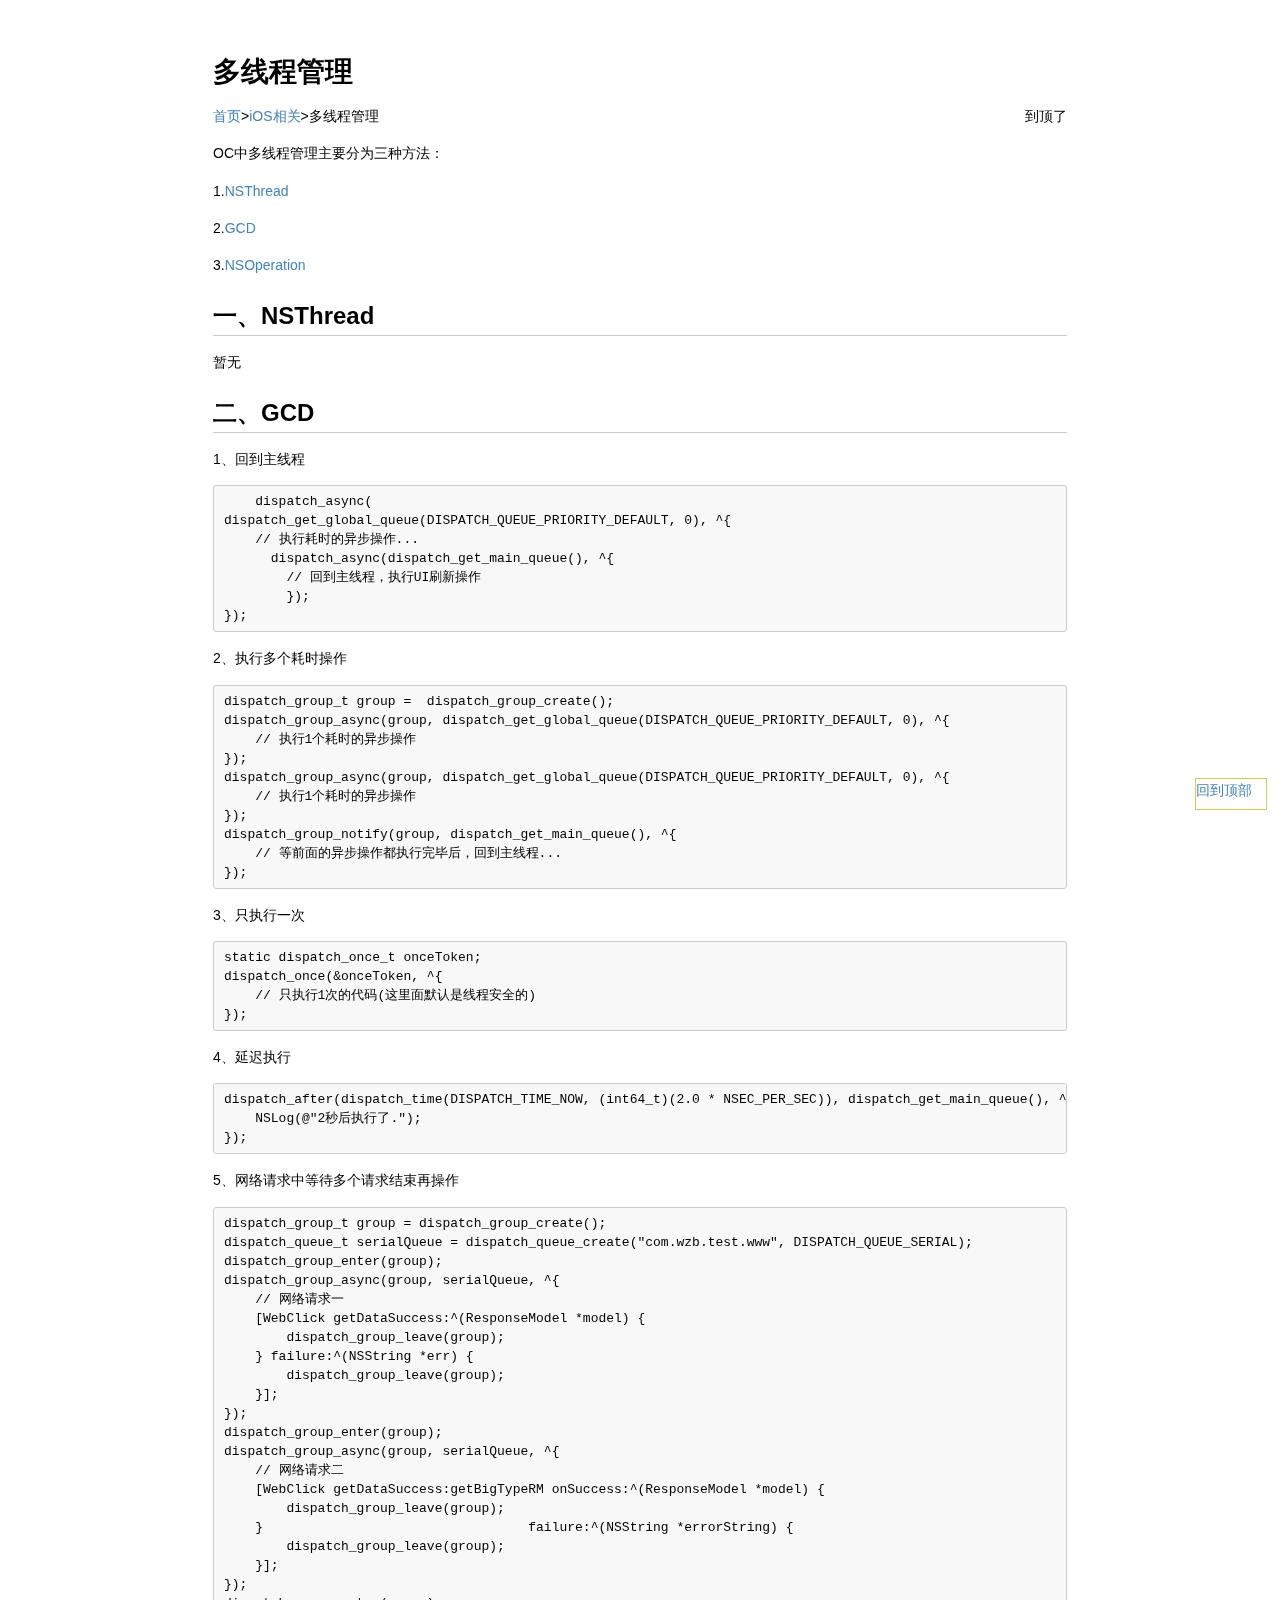
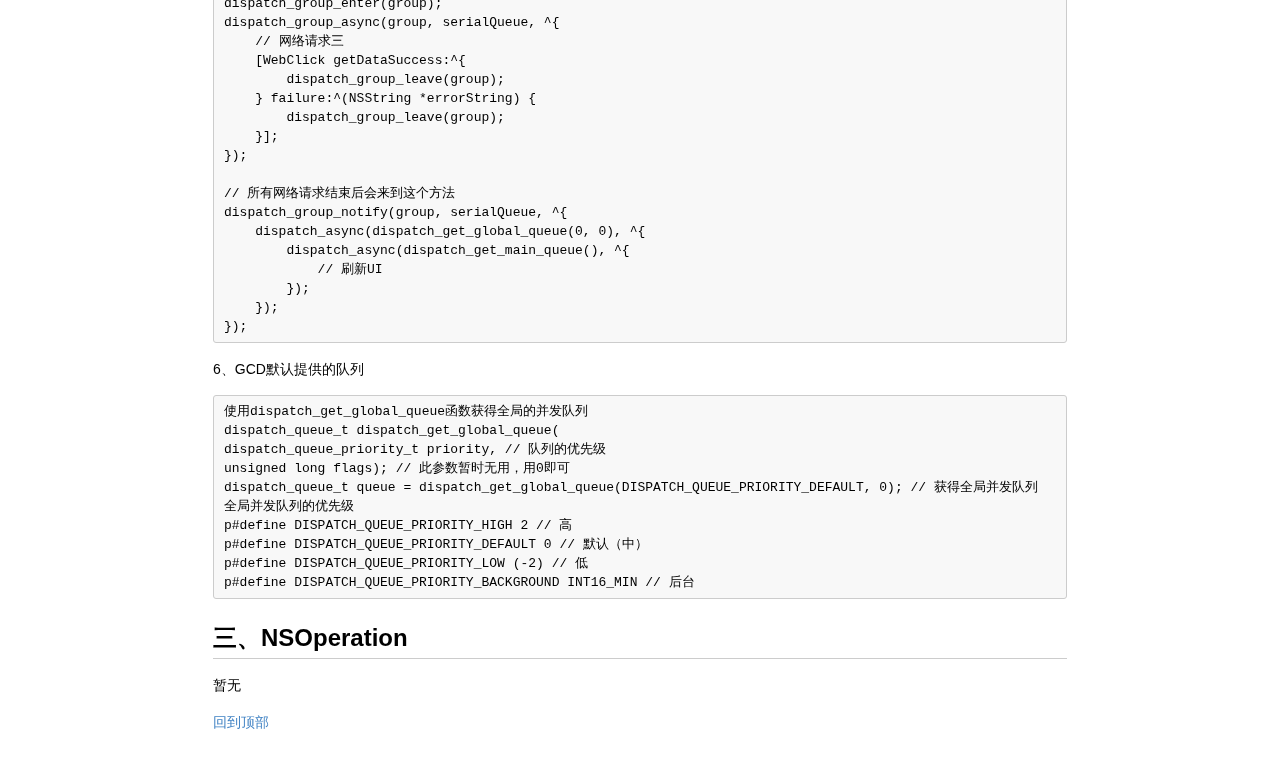
<file: sub/iOSDXC.html>
<!DOCTYPE html>
<html>

<head>

<meta charset="utf-8">
<meta name="viewport" content="width=device-width, initial-scale=1.0, user-scalable=yes">
<title>多线程管理</title>
<link rel="icon" href="https://kococlass.github.io/sub/image/icon.png" type="image/x-icon" />

<style type="text/css">
a{text-decoration: none;}
body {
  font-family: Helvetica, arial, sans-serif;
  font-size: 14px;
  line-height: 1.6;
  padding-top: 10px;
  padding-bottom: 10px;
  background-color: white;
  padding: 30px; }

body > *:first-child {
  margin-top: 0 !important; }
body > *:last-child {
  margin-bottom: 0 !important; }

a {
  color: #4183C4; }
a.absent {
  color: #cc0000; }
a.anchor {
  display: block;
  padding-left: 30px;
  margin-left: -30px;
  cursor: pointer;
  position: absolute;
  top: 0;
  left: 0;
  bottom: 0; }

h1, h2, h3, h4, h5, h6 {
  margin: 20px 0 10px;
  padding: 0;
  font-weight: bold;
  -webkit-font-smoothing: antialiased;
  cursor: text;
  position: relative; }

h1:hover a.anchor, h2:hover a.anchor, h3:hover a.anchor, h4:hover a.anchor, h5:hover a.anchor, h6:hover a.anchor {
  background: url([data-uri]) no-repeat 10px center;
  text-decoration: none; }

h1 tt, h1 code {
  font-size: inherit; }

h2 tt, h2 code {
  font-size: inherit; }

h3 tt, h3 code {
  font-size: inherit; }

h4 tt, h4 code {
  font-size: inherit; }

h5 tt, h5 code {
  font-size: inherit; }

h6 tt, h6 code {
  font-size: inherit; }

h1 {
  font-size: 28px;
  color: black; }

h2 {
  font-size: 24px;
  border-bottom: 1px solid #cccccc;
  color: black; }

h3 {
  font-size: 18px; }

h4 {
  font-size: 16px; }

h5 {
  font-size: 14px; }

h6 {
  color: #777777;
  font-size: 14px; }

p, blockquote, ul, ol, dl, li, table, pre {
  margin: 15px 0; }

hr {
  background: transparent url([data-uri]) repeat-x 0 0;
  border: 0 none;
  color: #cccccc;
  height: 4px;
  padding: 0;
}

body > h2:first-child {
  margin-top: 0;
  padding-top: 0; }
body > h1:first-child {
  margin-top: 0;
  padding-top: 0; }
  body > h1:first-child + h2 {
    margin-top: 0;
    padding-top: 0; }
body > h3:first-child, body > h4:first-child, body > h5:first-child, body > h6:first-child {
  margin-top: 0;
  padding-top: 0; }

a:first-child h1, a:first-child h2, a:first-child h3, a:first-child h4, a:first-child h5, a:first-child h6 {
  margin-top: 0;
  padding-top: 0; }

h1 p, h2 p, h3 p, h4 p, h5 p, h6 p {
  margin-top: 0; }

li p.first {
  display: inline-block; }
li {
  margin: 0; }
ul, ol {
  padding-left: 30px; }

ul :first-child, ol :first-child {
  margin-top: 0; }

dl {
  padding: 0; }
  dl dt {
    font-size: 14px;
    font-weight: bold;
    font-style: italic;
    padding: 0;
    margin: 15px 0 5px; }
    dl dt:first-child {
      padding: 0; }
    dl dt > :first-child {
      margin-top: 0; }
    dl dt > :last-child {
      margin-bottom: 0; }
  dl dd {
    margin: 0 0 15px;
    padding: 0 15px; }
    dl dd > :first-child {
      margin-top: 0; }
    dl dd > :last-child {
      margin-bottom: 0; }

blockquote {
  border-left: 4px solid #dddddd;
  padding: 0 15px;
  color: #777777; }
  blockquote > :first-child {
    margin-top: 0; }
  blockquote > :last-child {
    margin-bottom: 0; }

table {
  padding: 0;border-collapse: collapse; }
  table tr {
    border-top: 1px solid #cccccc;
    background-color: white;
    margin: 0;
    padding: 0; }
    table tr:nth-child(2n) {
      background-color: #f8f8f8; }
    table tr th {
      font-weight: bold;
      border: 1px solid #cccccc;
      margin: 0;
      padding: 6px 13px; }
    table tr td {
      border: 1px solid #cccccc;
      margin: 0;
      padding: 6px 13px; }
    table tr th :first-child, table tr td :first-child {
      margin-top: 0; }
    table tr th :last-child, table tr td :last-child {
      margin-bottom: 0; }

img {
  max-width: 100%; }

span.frame {
  display: block;
  overflow: hidden; }
  span.frame > span {
    border: 1px solid #dddddd;
    display: block;
    float: left;
    overflow: hidden;
    margin: 13px 0 0;
    padding: 7px;
    width: auto; }
  span.frame span img {
    display: block;
    float: left; }
  span.frame span span {
    clear: both;
    color: #333333;
    display: block;
    padding: 5px 0 0; }
span.align-center {
  display: block;
  overflow: hidden;
  clear: both; }
  span.align-center > span {
    display: block;
    overflow: hidden;
    margin: 13px auto 0;
    text-align: center; }
  span.align-center span img {
    margin: 0 auto;
    text-align: center; }
span.align-right {
  display: block;
  overflow: hidden;
  clear: both; }
  span.align-right > span {
    display: block;
    overflow: hidden;
    margin: 13px 0 0;
    text-align: right; }
  span.align-right span img {
    margin: 0;
    text-align: right; }
span.float-left {
  display: block;
  margin-right: 13px;
  overflow: hidden;
  float: left; }
  span.float-left span {
    margin: 13px 0 0; }
span.float-right {
  display: block;
  margin-left: 13px;
  overflow: hidden;
  float: right; }
  span.float-right > span {
    display: block;
    overflow: hidden;
    margin: 13px auto 0;
    text-align: right; }

code, tt {
  margin: 0 2px;
  padding: 0 5px;
  white-space: nowrap;
  border: 1px solid #eaeaea;
  background-color: #f8f8f8;
  border-radius: 3px; }

pre code {
  margin: 0;
  padding: 0;
  white-space: pre;
  border: none;
  background: transparent; }

.highlight pre {
  background-color: #f8f8f8;
  border: 1px solid #cccccc;
  font-size: 13px;
  line-height: 19px;
  overflow: auto;
  padding: 6px 10px;
  border-radius: 3px; }

pre {
  background-color: #f8f8f8;
  border: 1px solid #cccccc;
  font-size: 13px;
  line-height: 19px;
  overflow: auto;
  padding: 6px 10px;
  border-radius: 3px; }
  pre code, pre tt {
    background-color: transparent;
    border: none; }

sup {
    font-size: 0.83em;
    vertical-align: super;
    line-height: 0;
}

kbd {
  display: inline-block;
  padding: 3px 5px;
  font-size: 11px;
  line-height: 10px;
  color: #555;
  vertical-align: middle;
  background-color: #fcfcfc;
  border: solid 1px #ccc;
  border-bottom-color: #bbb;
  border-radius: 3px;
  box-shadow: inset 0 -1px 0 #bbb
}

* {
	-webkit-print-color-adjust: exact;
}
@media screen and (min-width: 914px) {
    body {
        width: 854px;
        margin:0 auto;
    }
}
@media print {
	table, pre {
		page-break-inside: avoid;
	}
	pre {
		word-wrap: break-word;
	}
}
#bommmm { width:70px; height: 30px; border: 1px solid #D4CD49; position:fixed;right: 1%;bottom: 10% }
</style>

<div id="bommmm" float: right; no-repeat;"><a href="#top">回到顶部</a></div>

</head>

<body>
<p><span id="top"></span></p>

<h1 id="toc_0">多线程管理</h1>
<a href="../index.html" title="首页">首页</a>><a href="iOS.html">iOS相关</a>>多线程管理<span style="float:right" id="top" name="top">到顶了</span>
<p>OC中多线程管理主要分为三种方法：</p>

<p>1.<a href="#NSThread">NSThread</a></p>

<p>2.<a href="#GCD">GCD</a></p>

<p>3.<a href="#NSOperation">NSOperation</a></p>

<p><span id="NSThread"></span></p>

<h2 id="toc_1">一、NSThread</h2>

<p>暂无</p>

<p><span id="GCD"></span></p>

<h2 id="toc_2">二、GCD</h2>

<p>1、回到主线程</p>

<div><pre><code class="language-none">    dispatch_async( 
dispatch_get_global_queue(DISPATCH_QUEUE_PRIORITY_DEFAULT, 0), ^{
    // 执行耗时的异步操作...
      dispatch_async(dispatch_get_main_queue(), ^{
        // 回到主线程，执行UI刷新操作
        });
});</code></pre></div>

<p>2、执行多个耗时操作</p>

<div><pre><code class="language-none">dispatch_group_t group =  dispatch_group_create();
dispatch_group_async(group, dispatch_get_global_queue(DISPATCH_QUEUE_PRIORITY_DEFAULT, 0), ^{
    // 执行1个耗时的异步操作
});
dispatch_group_async(group, dispatch_get_global_queue(DISPATCH_QUEUE_PRIORITY_DEFAULT, 0), ^{
    // 执行1个耗时的异步操作
});
dispatch_group_notify(group, dispatch_get_main_queue(), ^{
    // 等前面的异步操作都执行完毕后，回到主线程...
});</code></pre></div>

<p>3、只执行一次</p>

<div><pre><code class="language-none">static dispatch_once_t onceToken;
dispatch_once(&amp;onceToken, ^{
    // 只执行1次的代码(这里面默认是线程安全的)
});
</code></pre></div>

<p>4、延迟执行</p>

<div><pre><code class="language-none">dispatch_after(dispatch_time(DISPATCH_TIME_NOW, (int64_t)(2.0 * NSEC_PER_SEC)), dispatch_get_main_queue(), ^{
    NSLog(@&quot;2秒后执行了.&quot;);
});
</code></pre></div>

<p>5、网络请求中等待多个请求结束再操作</p>

<div><pre><code class="language-none">dispatch_group_t group = dispatch_group_create();
dispatch_queue_t serialQueue = dispatch_queue_create(&quot;com.wzb.test.www&quot;, DISPATCH_QUEUE_SERIAL);
dispatch_group_enter(group);
dispatch_group_async(group, serialQueue, ^{
    // 网络请求一
    [WebClick getDataSuccess:^(ResponseModel *model) {
        dispatch_group_leave(group);
    } failure:^(NSString *err) {
        dispatch_group_leave(group);
    }];
});
dispatch_group_enter(group);
dispatch_group_async(group, serialQueue, ^{
    // 网络请求二
    [WebClick getDataSuccess:getBigTypeRM onSuccess:^(ResponseModel *model) {
        dispatch_group_leave(group);
    }                                  failure:^(NSString *errorString) {
        dispatch_group_leave(group);
    }];
});
dispatch_group_enter(group);
dispatch_group_async(group, serialQueue, ^{
    // 网络请求三
    [WebClick getDataSuccess:^{
        dispatch_group_leave(group);
    } failure:^(NSString *errorString) {
        dispatch_group_leave(group);
    }];
});

// 所有网络请求结束后会来到这个方法
dispatch_group_notify(group, serialQueue, ^{
    dispatch_async(dispatch_get_global_queue(0, 0), ^{
        dispatch_async(dispatch_get_main_queue(), ^{
            // 刷新UI
        });
    });
});  </code></pre></div>

<p>6、GCD默认提供的队列</p>

<div><pre><code class="language-none">使用dispatch_get_global_queue函数获得全局的并发队列
dispatch_queue_t dispatch_get_global_queue(
dispatch_queue_priority_t priority, // 队列的优先级
unsigned long flags); // 此参数暂时无用，用0即可
dispatch_queue_t queue = dispatch_get_global_queue(DISPATCH_QUEUE_PRIORITY_DEFAULT, 0); // 获得全局并发队列
全局并发队列的优先级
p#define DISPATCH_QUEUE_PRIORITY_HIGH 2 // 高
p#define DISPATCH_QUEUE_PRIORITY_DEFAULT 0 // 默认（中）
p#define DISPATCH_QUEUE_PRIORITY_LOW (-2) // 低
p#define DISPATCH_QUEUE_PRIORITY_BACKGROUND INT16_MIN // 后台
</code></pre></div>

<p><span id="NSOperation"></span></p>

<h2 id="toc_3">三、NSOperation</h2>

<p>暂无</p>



<p><a href="#top">回到顶部</a></p>
</body>

</html>
</file>
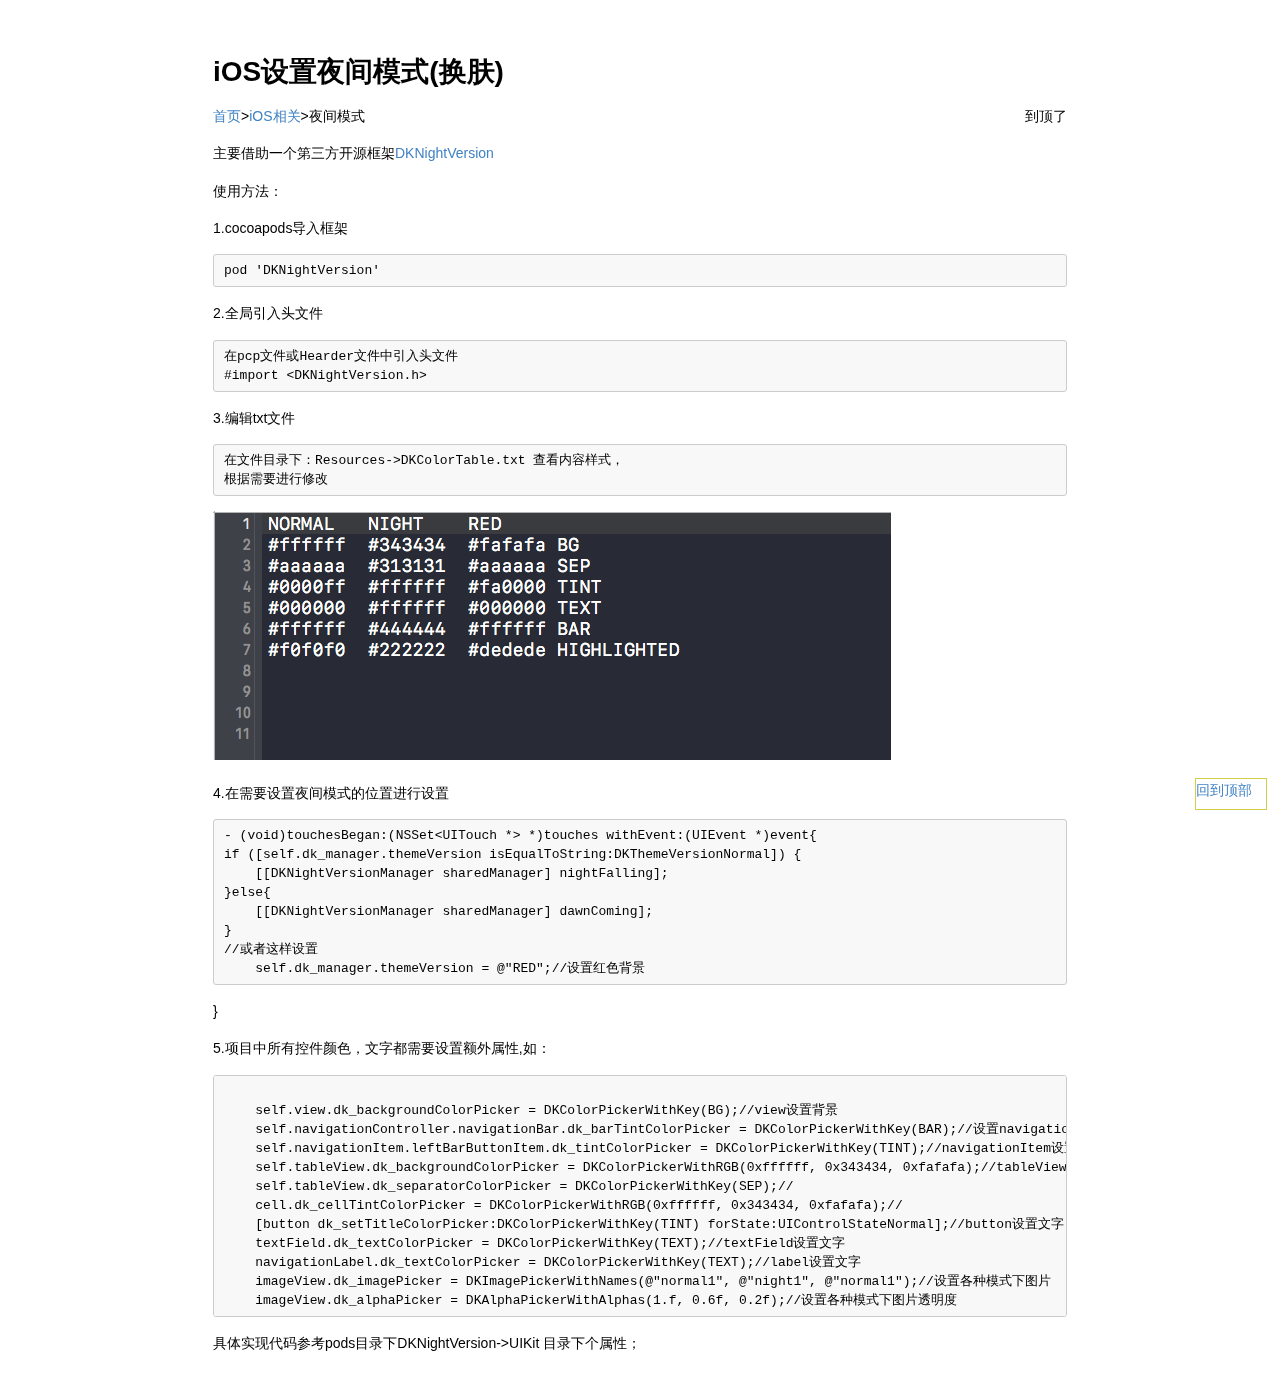
<file: sub/iOS夜间模式.html>
<!DOCTYPE html>
<html>

<head>

<meta charset="utf-8">
<meta name="viewport" content="width=device-width, initial-scale=1.0, user-scalable=yes">
<title>iOS夜间模式</title>
<link rel="icon" href="https://kococlass.github.io/sub/image/icon.png" type="image/x-icon" />


<style type="text/css">
body {
  font-family: Helvetica, arial, sans-serif;
  font-size: 14px;
  line-height: 1.6;
  padding-top: 10px;
  padding-bottom: 10px;
  background-color: white;
  padding: 30px; }

body > *:first-child {
  margin-top: 0 !important; }
body > *:last-child {
  margin-bottom: 0 !important; }
a{text-decoration: none;}

a {
  color: #4183C4; }
a.absent {
  color: #cc0000; }
a.anchor {
  display: block;
  padding-left: 30px;
  margin-left: -30px;
  cursor: pointer;
  position: absolute;
  top: 0;
  left: 0;
  bottom: 0; }

h1, h2, h3, h4, h5, h6 {
  margin: 20px 0 10px;
  padding: 0;
  font-weight: bold;
  -webkit-font-smoothing: antialiased;
  cursor: text;
  position: relative; }

h1:hover a.anchor, h2:hover a.anchor, h3:hover a.anchor, h4:hover a.anchor, h5:hover a.anchor, h6:hover a.anchor {
  background: url([data-uri]) no-repeat 10px center;
  text-decoration: none; }

h1 tt, h1 code {
  font-size: inherit; }

h2 tt, h2 code {
  font-size: inherit; }

h3 tt, h3 code {
  font-size: inherit; }

h4 tt, h4 code {
  font-size: inherit; }

h5 tt, h5 code {
  font-size: inherit; }

h6 tt, h6 code {
  font-size: inherit; }

h1 {
  font-size: 28px;
  color: black; }

h2 {
  font-size: 24px;
  border-bottom: 1px solid #cccccc;
  color: black; }

h3 {
  font-size: 18px; }

h4 {
  font-size: 16px; }

h5 {
  font-size: 14px; }

h6 {
  color: #777777;
  font-size: 14px; }

p, blockquote, ul, ol, dl, li, table, pre {
  margin: 15px 0; }

hr {
  background: transparent url([data-uri]) repeat-x 0 0;
  border: 0 none;
  color: #cccccc;
  height: 4px;
  padding: 0;
}

body > h2:first-child {
  margin-top: 0;
  padding-top: 0; }
body > h1:first-child {
  margin-top: 0;
  padding-top: 0; }
  body > h1:first-child + h2 {
    margin-top: 0;
    padding-top: 0; }
body > h3:first-child, body > h4:first-child, body > h5:first-child, body > h6:first-child {
  margin-top: 0;
  padding-top: 0; }

a:first-child h1, a:first-child h2, a:first-child h3, a:first-child h4, a:first-child h5, a:first-child h6 {
  margin-top: 0;
  padding-top: 0; }

h1 p, h2 p, h3 p, h4 p, h5 p, h6 p {
  margin-top: 0; }

li p.first {
  display: inline-block; }
li {
  margin: 0; }
ul, ol {
  padding-left: 30px; }

ul :first-child, ol :first-child {
  margin-top: 0; }

dl {
  padding: 0; }
  dl dt {
    font-size: 14px;
    font-weight: bold;
    font-style: italic;
    padding: 0;
    margin: 15px 0 5px; }
    dl dt:first-child {
      padding: 0; }
    dl dt > :first-child {
      margin-top: 0; }
    dl dt > :last-child {
      margin-bottom: 0; }
  dl dd {
    margin: 0 0 15px;
    padding: 0 15px; }
    dl dd > :first-child {
      margin-top: 0; }
    dl dd > :last-child {
      margin-bottom: 0; }

blockquote {
  border-left: 4px solid #dddddd;
  padding: 0 15px;
  color: #777777; }
  blockquote > :first-child {
    margin-top: 0; }
  blockquote > :last-child {
    margin-bottom: 0; }

table {
  padding: 0;border-collapse: collapse; }
  table tr {
    border-top: 1px solid #cccccc;
    background-color: white;
    margin: 0;
    padding: 0; }
    table tr:nth-child(2n) {
      background-color: #f8f8f8; }
    table tr th {
      font-weight: bold;
      border: 1px solid #cccccc;
      margin: 0;
      padding: 6px 13px; }
    table tr td {
      border: 1px solid #cccccc;
      margin: 0;
      padding: 6px 13px; }
    table tr th :first-child, table tr td :first-child {
      margin-top: 0; }
    table tr th :last-child, table tr td :last-child {
      margin-bottom: 0; }

img {
  max-width: 100%; }

span.frame {
  display: block;
  overflow: hidden; }
  span.frame > span {
    border: 1px solid #dddddd;
    display: block;
    float: left;
    overflow: hidden;
    margin: 13px 0 0;
    padding: 7px;
    width: auto; }
  span.frame span img {
    display: block;
    float: left; }
  span.frame span span {
    clear: both;
    color: #333333;
    display: block;
    padding: 5px 0 0; }
span.align-center {
  display: block;
  overflow: hidden;
  clear: both; }
  span.align-center > span {
    display: block;
    overflow: hidden;
    margin: 13px auto 0;
    text-align: center; }
  span.align-center span img {
    margin: 0 auto;
    text-align: center; }
span.align-right {
  display: block;
  overflow: hidden;
  clear: both; }
  span.align-right > span {
    display: block;
    overflow: hidden;
    margin: 13px 0 0;
    text-align: right; }
  span.align-right span img {
    margin: 0;
    text-align: right; }
span.float-left {
  display: block;
  margin-right: 13px;
  overflow: hidden;
  float: left; }
  span.float-left span {
    margin: 13px 0 0; }
span.float-right {
  display: block;
  margin-left: 13px;
  overflow: hidden;
  float: right; }
  span.float-right > span {
    display: block;
    overflow: hidden;
    margin: 13px auto 0;
    text-align: right; }

code, tt {
  margin: 0 2px;
  padding: 0 5px;
  white-space: nowrap;
  border: 1px solid #eaeaea;
  background-color: #f8f8f8;
  border-radius: 3px; }

pre code {
  margin: 0;
  padding: 0;
  white-space: pre;
  border: none;
  background: transparent; }

.highlight pre {
  background-color: #f8f8f8;
  border: 1px solid #cccccc;
  font-size: 13px;
  line-height: 19px;
  overflow: auto;
  padding: 6px 10px;
  border-radius: 3px; }

pre {
  background-color: #f8f8f8;
  border: 1px solid #cccccc;
  font-size: 13px;
  line-height: 19px;
  overflow: auto;
  padding: 6px 10px;
  border-radius: 3px; }
  pre code, pre tt {
    background-color: transparent;
    border: none; }

sup {
    font-size: 0.83em;
    vertical-align: super;
    line-height: 0;
}

kbd {
  display: inline-block;
  padding: 3px 5px;
  font-size: 11px;
  line-height: 10px;
  color: #555;
  vertical-align: middle;
  background-color: #fcfcfc;
  border: solid 1px #ccc;
  border-bottom-color: #bbb;
  border-radius: 3px;
  box-shadow: inset 0 -1px 0 #bbb
}

* {
	-webkit-print-color-adjust: exact;
}
@media screen and (min-width: 914px) {
    body {
        width: 854px;
        margin:0 auto;
    }
}
@media print {
	table, pre {
		page-break-inside: avoid;
	}
	pre {
		word-wrap: break-word;
	}
}
#bommmm { width:70px; height: 30px; border: 1px solid #D4CD49; position:fixed;right: 1%;bottom: 10% }

</style>

<div id="bommmm" float: right; no-repeat;"><a href="#top">回到顶部</a></div>

</head>

<body>

<span id="top"></span>
<h1 id="toc_0">iOS设置夜间模式(换肤)</h1>

<a href="../index.html" title="首页">首页</a>><a href="iOS.html">iOS相关</a>>夜间模式<span style="float:right" >到顶了</span>


<p>主要借助一个第三方开源框架<a href="https://github.com/Draveness/DKNightVersion#advanced-usage">DKNightVersion</a></p>

<p>使用方法：</p>

<p>1.cocoapods导入框架</p>

<div><pre><code class="language-none">pod &#39;DKNightVersion&#39;
</code></pre></div>

<p>2.全局引入头文件</p>

<div><pre><code class="language-none">在pcp文件或Hearder文件中引入头文件
#import &lt;DKNightVersion.h&gt;</code></pre></div>

<p>3.编辑txt文件</p>

<div><pre><code class="language-none">在文件目录下：Resources-&gt;DKColorTable.txt 查看内容样式，
根据需要进行修改</code></pre></div>

<p><img src="image/%E5%A4%9C%E9%97%B4%E6%A8%A1%E5%BC%8F1.png" alt="夜间模式"></p>

<p>4.在需要设置夜间模式的位置进行设置</p>

<div><pre><code class="language-none">- (void)touchesBegan:(NSSet&lt;UITouch *&gt; *)touches withEvent:(UIEvent *)event{
if ([self.dk_manager.themeVersion isEqualToString:DKThemeVersionNormal]) {
    [[DKNightVersionManager sharedManager] nightFalling];
}else{
    [[DKNightVersionManager sharedManager] dawnComing];
}
//或者这样设置
    self.dk_manager.themeVersion = @"RED";//设置红色背景
</code></pre></div>

<p>}</p>

<p>5.项目中所有控件颜色，文字都需要设置额外属性,如：</p>

<div><pre><code class="language-none">
    self.view.dk_backgroundColorPicker = DKColorPickerWithKey(BG);//view设置背景
    self.navigationController.navigationBar.dk_barTintColorPicker = DKColorPickerWithKey(BAR);//设置navigationBar上文字在各个状态下的显示效果
    self.navigationItem.leftBarButtonItem.dk_tintColorPicker = DKColorPickerWithKey(TINT);//navigationItem设置文字
    self.tableView.dk_backgroundColorPicker = DKColorPickerWithRGB(0xffffff, 0x343434, 0xfafafa);//tableView设置背景
    self.tableView.dk_separatorColorPicker = DKColorPickerWithKey(SEP);//
    cell.dk_cellTintColorPicker = DKColorPickerWithRGB(0xffffff, 0x343434, 0xfafafa);//
    [button dk_setTitleColorPicker:DKColorPickerWithKey(TINT) forState:UIControlStateNormal];//button设置文字
    textField.dk_textColorPicker = DKColorPickerWithKey(TEXT);//textField设置文字
    navigationLabel.dk_textColorPicker = DKColorPickerWithKey(TEXT);//label设置文字
    imageView.dk_imagePicker = DKImagePickerWithNames(@"normal1", @"night1", @"normal1");//设置各种模式下图片
    imageView.dk_alphaPicker = DKAlphaPickerWithAlphas(1.f, 0.6f, 0.2f);//设置各种模式下图片透明度
</code></pre></div>

<p>具体实现代码参考pods目录下DKNightVersion-&gt;UIKit 目录下个属性；</p>




</body>

</html>
</file>
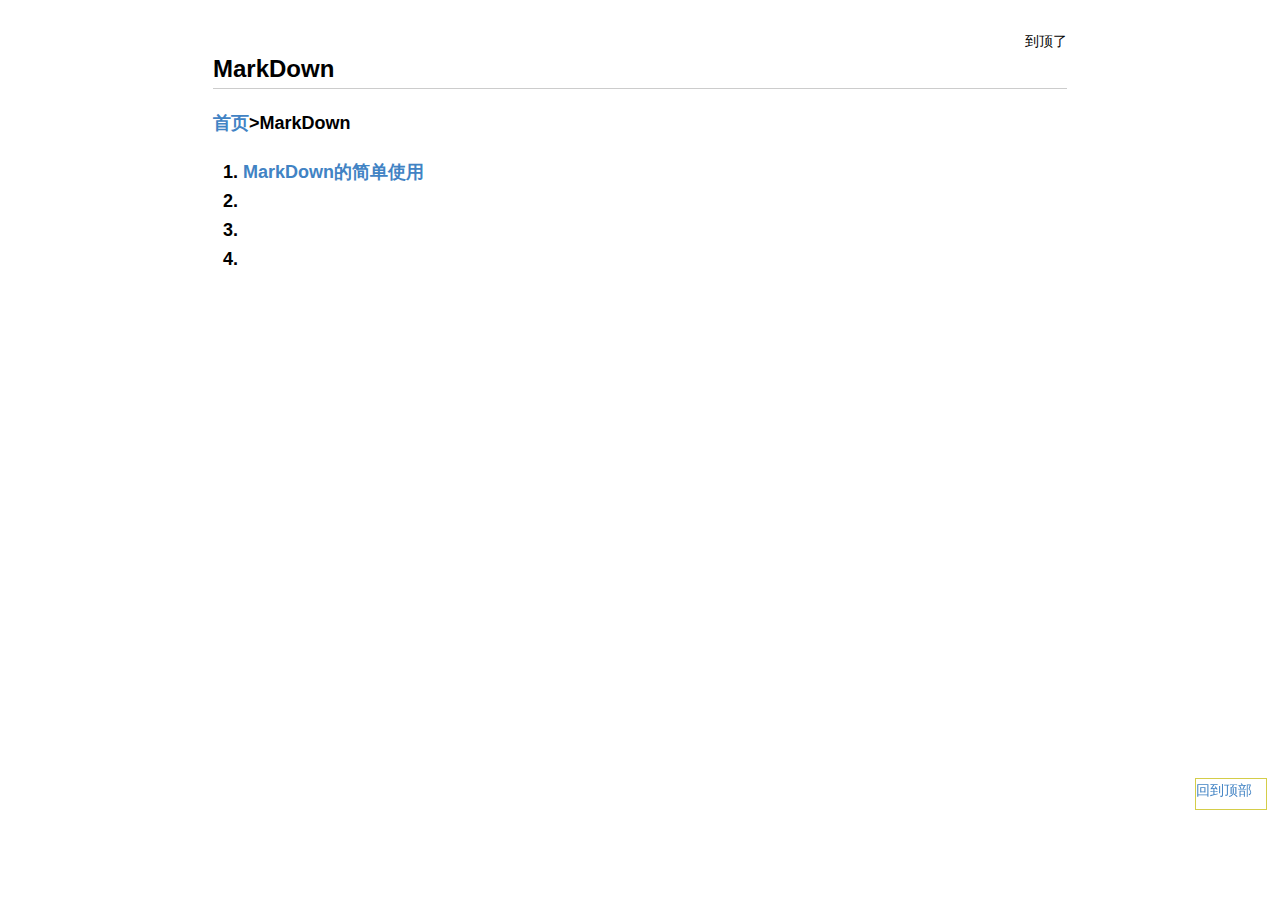
<file: sub/MarkDown.html>
<!DOCTYPE html>
<html>
<head>
		<meta charset="utf-8">
<meta name="viewport" content="width=device-width, initial-scale=1.0, user-scalable=yes">
<title>MarkDown</title>
<link rel="icon" href="https://kococlass.github.io/sub/image/icon.png" type="image/x-icon" />


<style type="text/css">
body {
  font-family: Helvetica, arial, sans-serif;
  font-size: 14px;
  line-height: 1.6;
  padding-top: 10px;
  padding-bottom: 10px;
  background-color: white;
  padding: 30px; }

body > *:first-child {
  margin-top: 0 !important; }
body > *:last-child {
  margin-bottom: 0 !important; }
a{text-decoration: none;}

a {
  color: #4183C4; }
a.absent {
  color: #cc0000; }
a.anchor {
  display: block;
  padding-left: 30px;
  margin-left: -30px;
  cursor: pointer;
  position: absolute;
  top: 0;
  left: 0;
  bottom: 0; }

h1, h2, h3, h4, h5, h6 {
  margin: 20px 0 10px;
  padding: 0;
  font-weight: bold;
  -webkit-font-smoothing: antialiased;
  cursor: text;
  position: relative; }

h1:hover a.anchor, h2:hover a.anchor, h3:hover a.anchor, h4:hover a.anchor, h5:hover a.anchor, h6:hover a.anchor {
  background: url([data-uri]) no-repeat 10px center;
  text-decoration: none; }

h1 tt, h1 code {
  font-size: inherit; }

h2 tt, h2 code {
  font-size: inherit; }

h3 tt, h3 code {
  font-size: inherit; }

h4 tt, h4 code {
  font-size: inherit; }

h5 tt, h5 code {
  font-size: inherit; }

h6 tt, h6 code {
  font-size: inherit; }

h1 {
  font-size: 28px;
  color: black; }

h2 {
  font-size: 24px;
  border-bottom: 1px solid #cccccc;
  color: black; }

h3 {
  font-size: 18px; }

h4 {
  font-size: 16px; }

h5 {
  font-size: 14px; }

h6 {
  color: #777777;
  font-size: 14px; }

p, blockquote, ul, ol, dl, li, table, pre {
  margin: 15px 0; }

hr {
  background: transparent url([data-uri]) repeat-x 0 0;
  border: 0 none;
  color: #cccccc;
  height: 4px;
  padding: 0;
}

body > h2:first-child {
  margin-top: 0;
  padding-top: 0; }
body > h1:first-child {
  margin-top: 0;
  padding-top: 0; }
  body > h1:first-child + h2 {
    margin-top: 0;
    padding-top: 0; }
body > h3:first-child, body > h4:first-child, body > h5:first-child, body > h6:first-child {
  margin-top: 0;
  padding-top: 0; }

a:first-child h1, a:first-child h2, a:first-child h3, a:first-child h4, a:first-child h5, a:first-child h6 {
  margin-top: 0;
  padding-top: 0; }

h1 p, h2 p, h3 p, h4 p, h5 p, h6 p {
  margin-top: 0; }

li p.first {
  display: inline-block; }
li {
  margin: 0; }
ul, ol {
  padding-left: 30px; }

ul :first-child, ol :first-child {
  margin-top: 0; }

dl {
  padding: 0; }
  dl dt {
    font-size: 14px;
    font-weight: bold;
    font-style: italic;
    padding: 0;
    margin: 15px 0 5px; }
    dl dt:first-child {
      padding: 0; }
    dl dt > :first-child {
      margin-top: 0; }
    dl dt > :last-child {
      margin-bottom: 0; }
  dl dd {
    margin: 0 0 15px;
    padding: 0 15px; }
    dl dd > :first-child {
      margin-top: 0; }
    dl dd > :last-child {
      margin-bottom: 0; }

blockquote {
  border-left: 4px solid #dddddd;
  padding: 0 15px;
  color: #777777; }
  blockquote > :first-child {
    margin-top: 0; }
  blockquote > :last-child {
    margin-bottom: 0; }

table {
  padding: 0;border-collapse: collapse; }
  table tr {
    border-top: 1px solid #cccccc;
    background-color: white;
    margin: 0;
    padding: 0; }
    table tr:nth-child(2n) {
      background-color: #f8f8f8; }
    table tr th {
      font-weight: bold;
      border: 1px solid #cccccc;
      margin: 0;
      padding: 6px 13px; }
    table tr td {
      border: 1px solid #cccccc;
      margin: 0;
      padding: 6px 13px; }
    table tr th :first-child, table tr td :first-child {
      margin-top: 0; }
    table tr th :last-child, table tr td :last-child {
      margin-bottom: 0; }

img {
  max-width: 100%; }

span.frame {
  display: block;
  overflow: hidden; }
  span.frame > span {
    border: 1px solid #dddddd;
    display: block;
    float: left;
    overflow: hidden;
    margin: 13px 0 0;
    padding: 7px;
    width: auto; }
  span.frame span img {
    display: block;
    float: left; }
  span.frame span span {
    clear: both;
    color: #333333;
    display: block;
    padding: 5px 0 0; }
span.align-center {
  display: block;
  overflow: hidden;
  clear: both; }
  span.align-center > span {
    display: block;
    overflow: hidden;
    margin: 13px auto 0;
    text-align: center; }
  span.align-center span img {
    margin: 0 auto;
    text-align: center; }
span.align-right {
  display: block;
  overflow: hidden;
  clear: both; }
  span.align-right > span {
    display: block;
    overflow: hidden;
    margin: 13px 0 0;
    text-align: right; }
  span.align-right span img {
    margin: 0;
    text-align: right; }
span.float-left {
  display: block;
  margin-right: 13px;
  overflow: hidden;
  float: left; }
  span.float-left span {
    margin: 13px 0 0; }
span.float-right {
  display: block;
  margin-left: 13px;
  overflow: hidden;
  float: right; }
  span.float-right > span {
    display: block;
    overflow: hidden;
    margin: 13px auto 0;
    text-align: right; }

code, tt {
  margin: 0 2px;
  padding: 0 5px;
  white-space: nowrap;
  border: 1px solid #eaeaea;
  background-color: #f8f8f8;
  border-radius: 3px; }

pre code {
  margin: 0;
  padding: 0;
  white-space: pre;
  border: none;
  background: transparent; }

.highlight pre {
  background-color: #f8f8f8;
  border: 1px solid #cccccc;
  font-size: 13px;
  line-height: 19px;
  overflow: auto;
  padding: 6px 10px;
  border-radius: 3px; }

pre {
  background-color: #f8f8f8;
  border: 1px solid #cccccc;
  font-size: 13px;
  line-height: 19px;
  overflow: auto;
  padding: 6px 10px;
  border-radius: 3px; }
  pre code, pre tt {
    background-color: transparent;
    border: none; }

sup {
    font-size: 0.83em;
    vertical-align: super;
    line-height: 0;
}

kbd {
  display: inline-block;
  padding: 3px 5px;
  font-size: 11px;
  line-height: 10px;
  color: #555;
  vertical-align: middle;
  background-color: #fcfcfc;
  border: solid 1px #ccc;
  border-bottom-color: #bbb;
  border-radius: 3px;
  box-shadow: inset 0 -1px 0 #bbb
}

* {
	-webkit-print-color-adjust: exact;
}
@media screen and (min-width: 914px) {
    body {
        width: 854px;
        margin:0 auto;
    }
}
@media print {
	table, pre {
		page-break-inside: avoid;
	}
	pre {
		word-wrap: break-word;
	}
}
#bommmm { width:70px; height: 30px; border: 1px solid #D4CD49; position:fixed;right: 1%;bottom: 10% }

</style>

<div id="bommmm" float: right; no-repeat;"><a href="#top">回到顶部</a></div>
<span style="float:right" id="top" name="top"></h3>到顶了</span>
</head>
<body>
<div ><h2>MarkDown</h2>
<h3>
<a href="../index.html" title="首页">首页</a>>MarkDown
</h3>
</div>
<h3>
<ol type="1" start="1">
	<li><a href="MarkDown_1.html" title="MarkDown简单使用方法">MarkDown的简单使用</a></li>
	<li><a href=""></a></li>
	<li><a href=""></a></li>
	<li><a href=""></a></li>
</ol>
</h3>
</body>
</html>
</file>
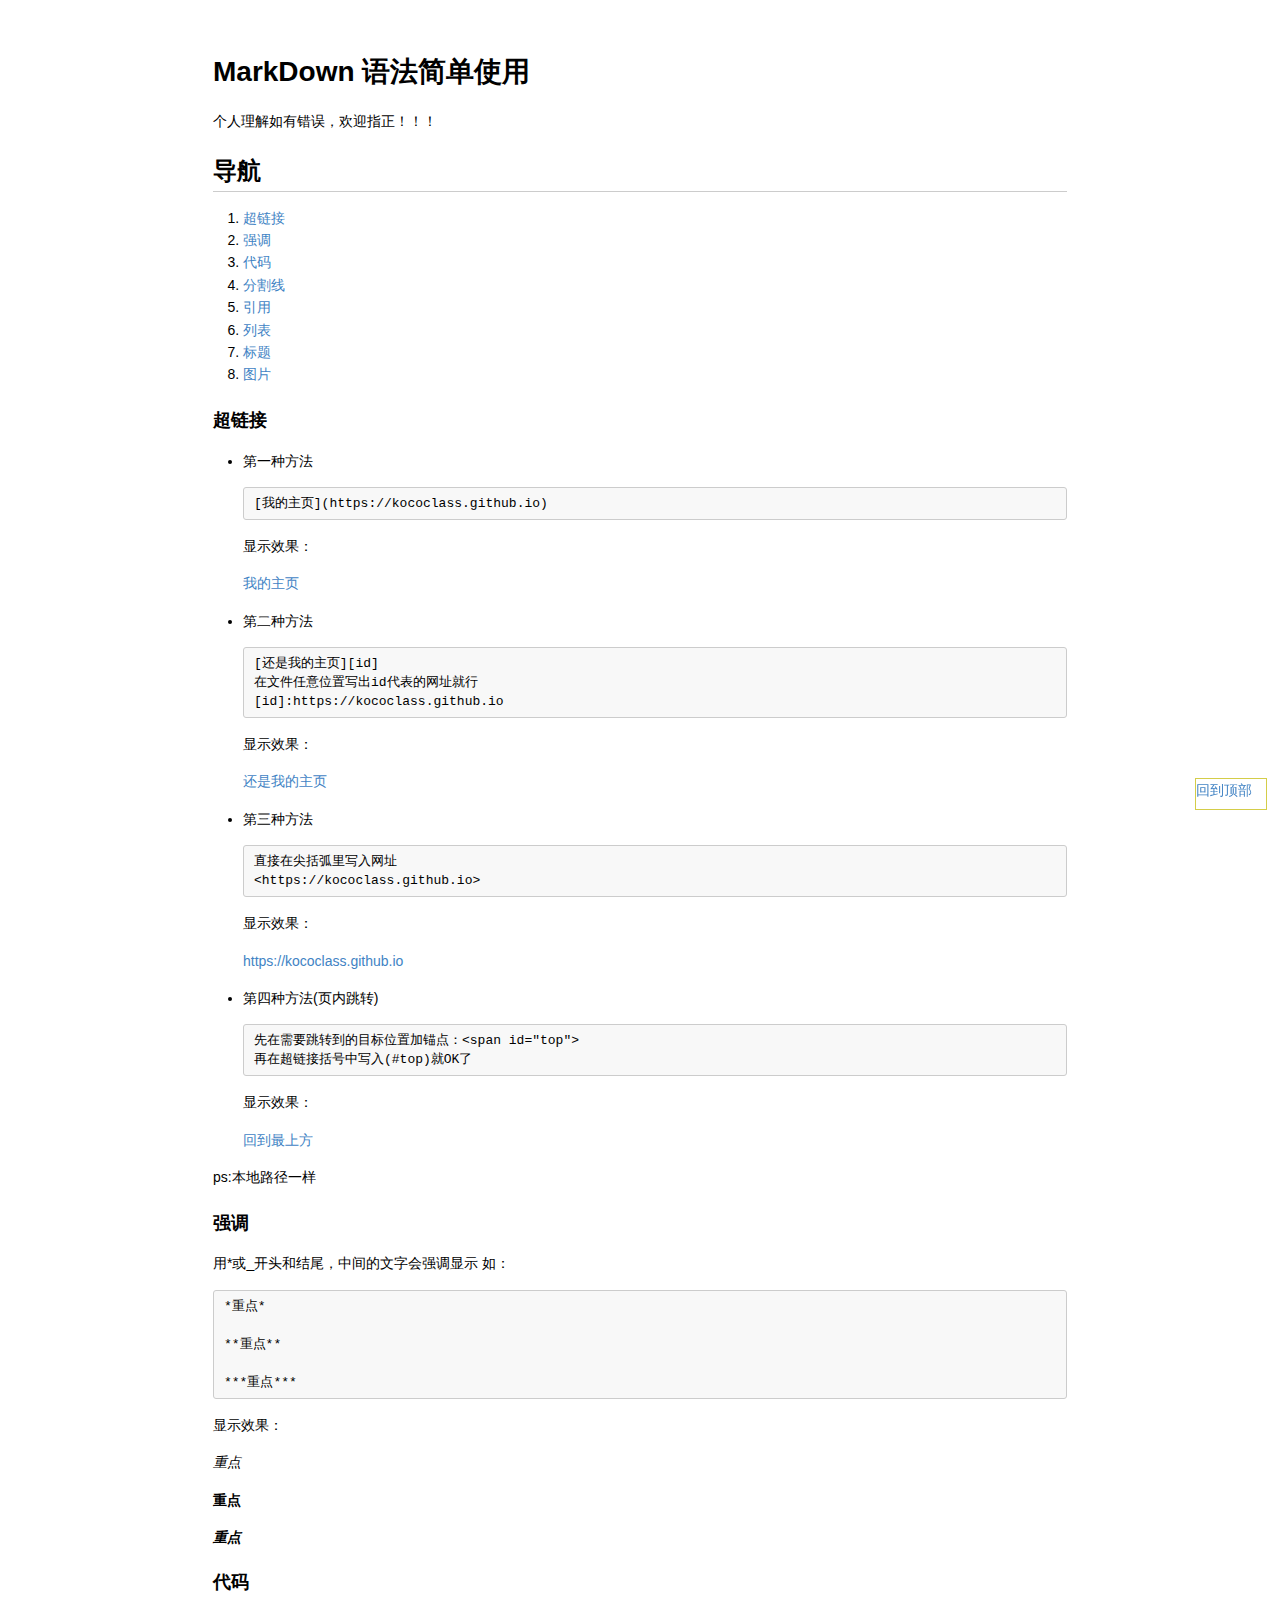
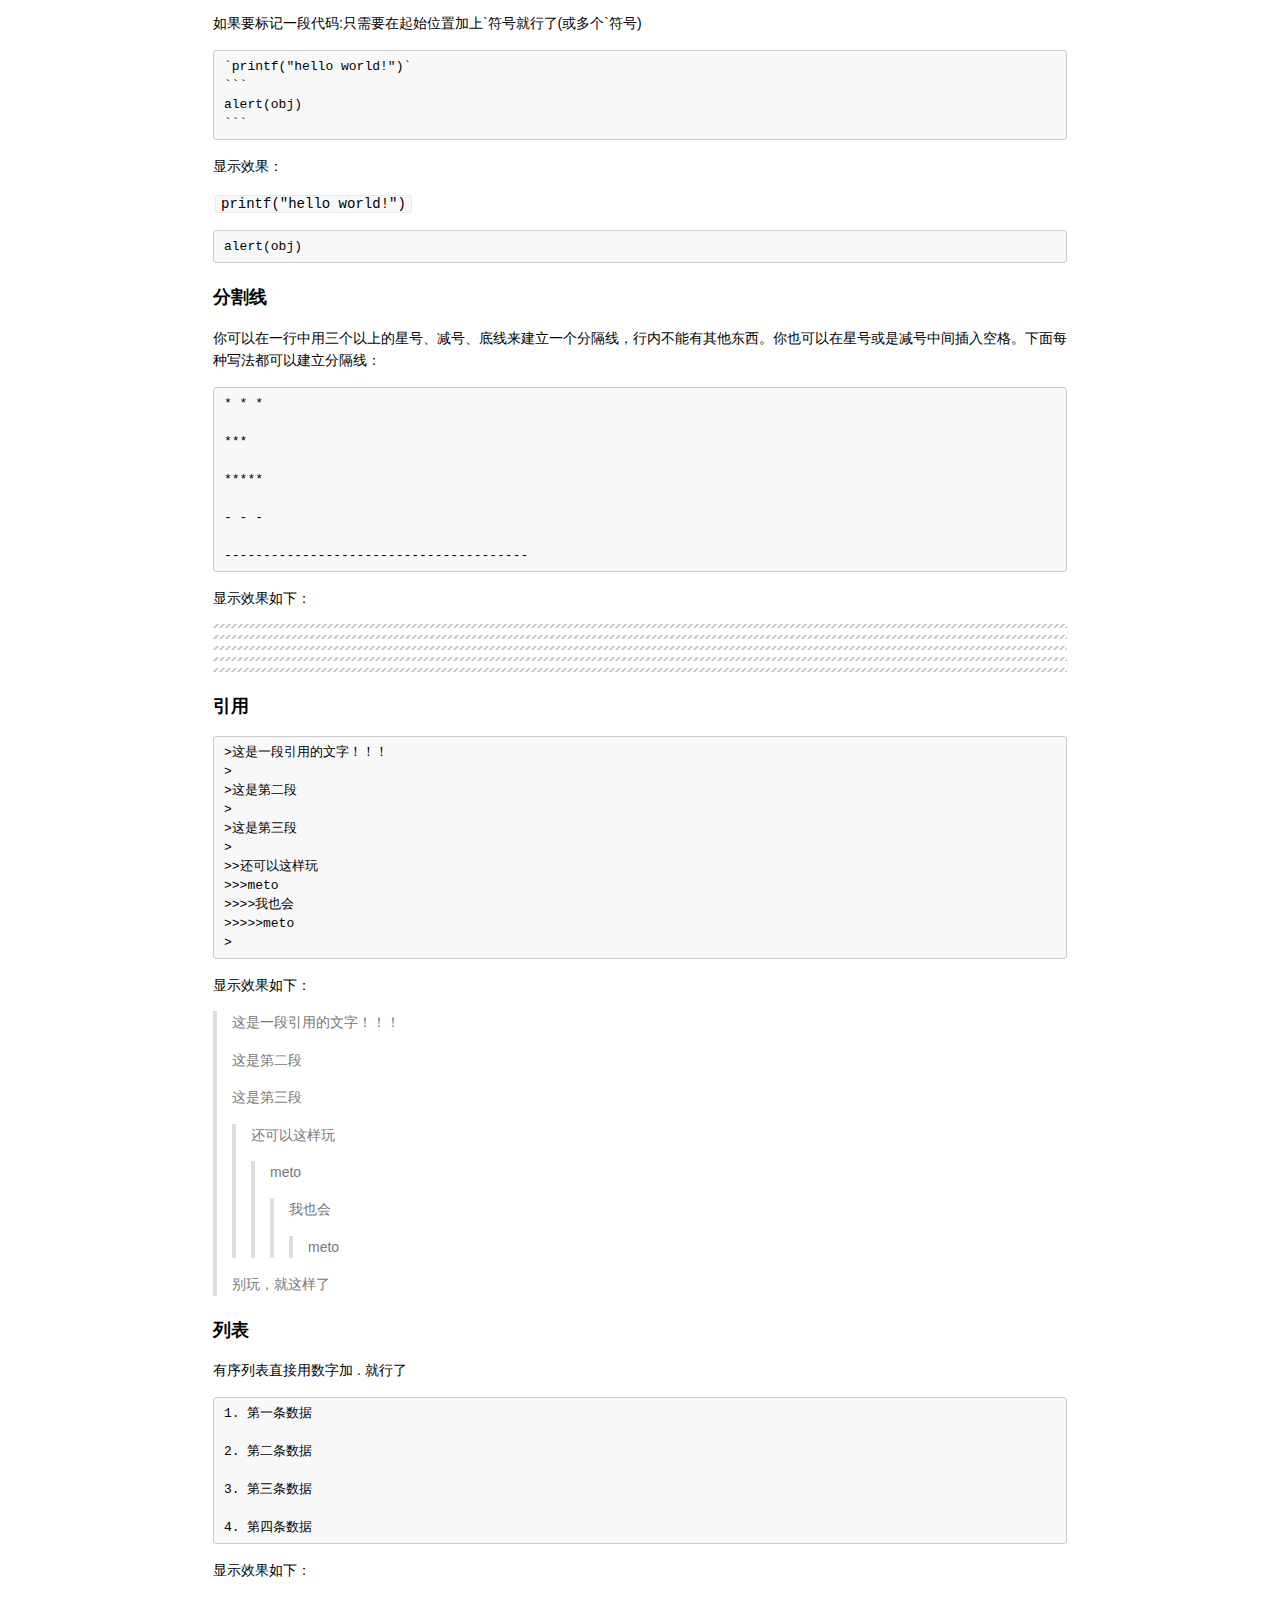
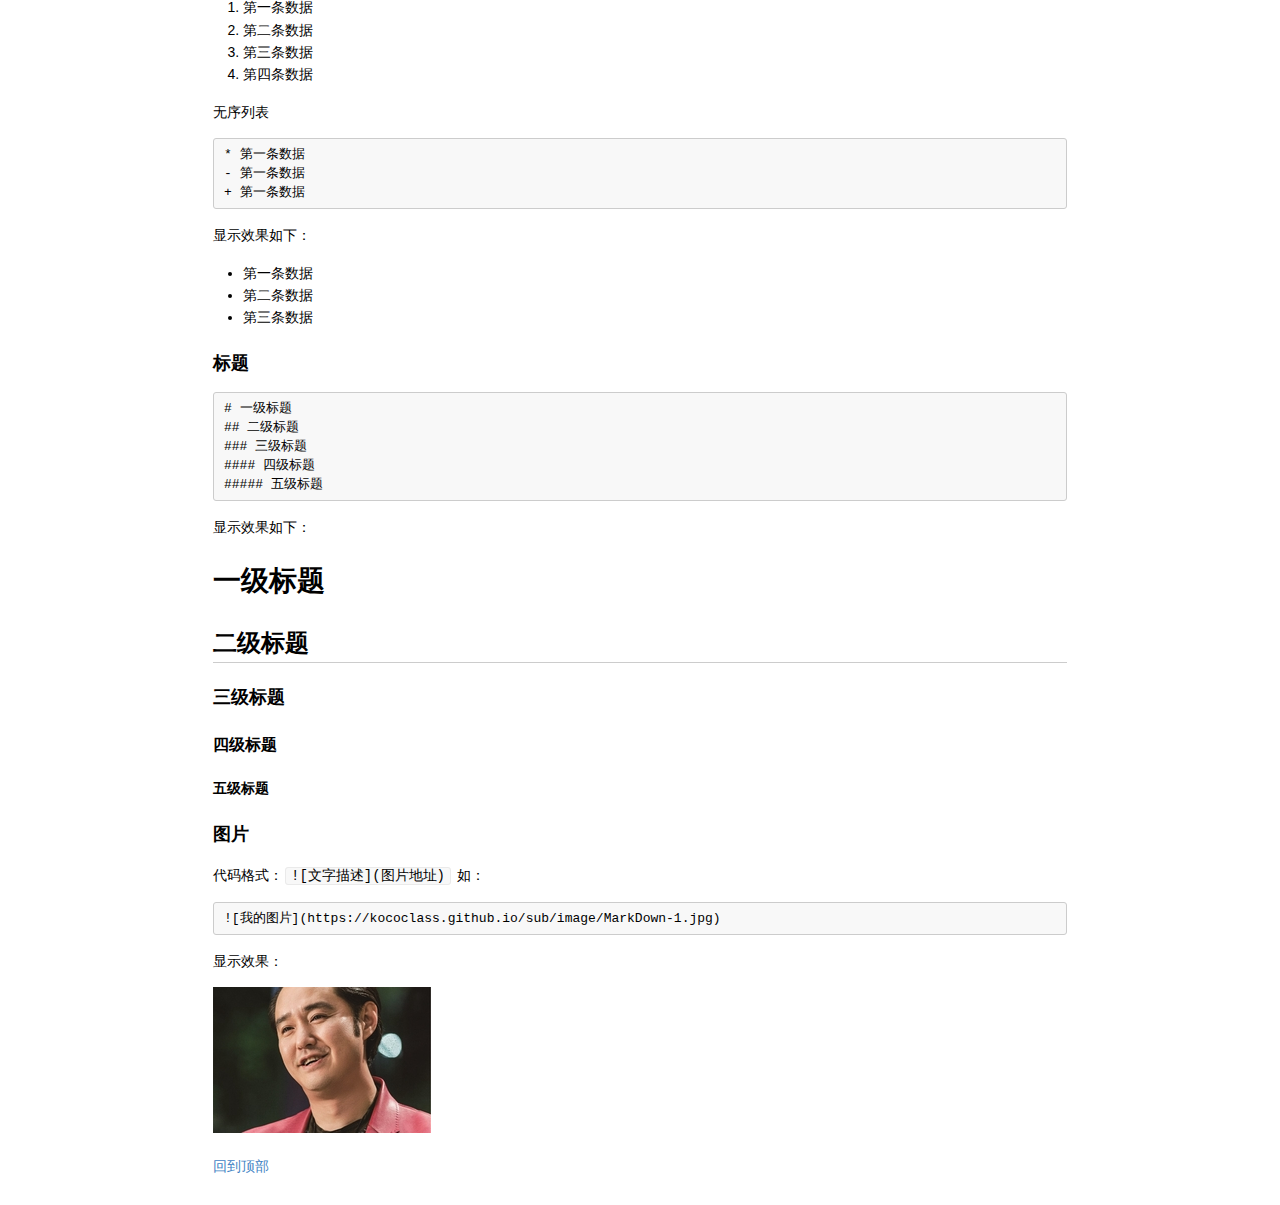
<file: sub/MarkDown_1.html>
<!DOCTYPE html>
<html>

<head>

<meta charset="utf-8">
<meta name="viewport" content="width=device-width, initial-scale=1.0, user-scalable=yes">
<title>MarkDown的简单使用</title>
<link rel="icon" href="https://kococlass.github.io/sub/image/icon.png" type="image/x-icon" />

<style type="text/css">
body {
  font-family: Helvetica, arial, sans-serif;
  font-size: 14px;
  line-height: 1.6;
  padding-top: 10px;
  padding-bottom: 10px;
  background-color: white;
  padding: 30px; }

body > *:first-child {
  margin-top: 0 !important; }
body > *:last-child {
  margin-bottom: 0 !important; }

a {
  color: #4183C4; }
a.absent {
  color: #cc0000; }
a.anchor {
  display: block;
  padding-left: 30px;
  margin-left: -30px;
  cursor: pointer;
  position: absolute;
  top: 0;
  left: 0;
  bottom: 0; }

h1, h2, h3, h4, h5, h6 {
  margin: 20px 0 10px;
  padding: 0;
  font-weight: bold;
  -webkit-font-smoothing: antialiased;
  cursor: text;
  position: relative; }

h1:hover a.anchor, h2:hover a.anchor, h3:hover a.anchor, h4:hover a.anchor, h5:hover a.anchor, h6:hover a.anchor {
  background: url([data-uri]) no-repeat 10px center;
  text-decoration: none; }

h1 tt, h1 code {
  font-size: inherit; }

h2 tt, h2 code {
  font-size: inherit; }

h3 tt, h3 code {
  font-size: inherit; }

h4 tt, h4 code {
  font-size: inherit; }

h5 tt, h5 code {
  font-size: inherit; }

h6 tt, h6 code {
  font-size: inherit; }

h1 {
  font-size: 28px;
  color: black; }

h2 {
  font-size: 24px;
  border-bottom: 1px solid #cccccc;
  color: black; }

h3 {
  font-size: 18px; }

h4 {
  font-size: 16px; }

h5 {
  font-size: 14px; }

h6 {
  color: #777777;
  font-size: 14px; }

p, blockquote, ul, ol, dl, li, table, pre {
  margin: 15px 0; }

hr {
  background: transparent url([data-uri]) repeat-x 0 0;
  border: 0 none;
  color: #cccccc;
  height: 4px;
  padding: 0;
}

body > h2:first-child {
  margin-top: 0;
  padding-top: 0; }
body > h1:first-child {
  margin-top: 0;
  padding-top: 0; }
  body > h1:first-child + h2 {
    margin-top: 0;
    padding-top: 0; }
body > h3:first-child, body > h4:first-child, body > h5:first-child, body > h6:first-child {
  margin-top: 0;
  padding-top: 0; }

a:first-child h1, a:first-child h2, a:first-child h3, a:first-child h4, a:first-child h5, a:first-child h6 {
  margin-top: 0;
  padding-top: 0; }

h1 p, h2 p, h3 p, h4 p, h5 p, h6 p {
  margin-top: 0; }

li p.first {
  display: inline-block; }
li {
  margin: 0; }
ul, ol {
  padding-left: 30px; }

ul :first-child, ol :first-child {
  margin-top: 0; }

dl {
  padding: 0; }
  dl dt {
    font-size: 14px;
    font-weight: bold;
    font-style: italic;
    padding: 0;
    margin: 15px 0 5px; }
    dl dt:first-child {
      padding: 0; }
    dl dt > :first-child {
      margin-top: 0; }
    dl dt > :last-child {
      margin-bottom: 0; }
  dl dd {
    margin: 0 0 15px;
    padding: 0 15px; }
    dl dd > :first-child {
      margin-top: 0; }
    dl dd > :last-child {
      margin-bottom: 0; }

blockquote {
  border-left: 4px solid #dddddd;
  padding: 0 15px;
  color: #777777; }
  blockquote > :first-child {
    margin-top: 0; }
  blockquote > :last-child {
    margin-bottom: 0; }

table {
  padding: 0;border-collapse: collapse; }
  table tr {
    border-top: 1px solid #cccccc;
    background-color: white;
    margin: 0;
    padding: 0; }
    table tr:nth-child(2n) {
      background-color: #f8f8f8; }
    table tr th {
      font-weight: bold;
      border: 1px solid #cccccc;
      margin: 0;
      padding: 6px 13px; }
    table tr td {
      border: 1px solid #cccccc;
      margin: 0;
      padding: 6px 13px; }
    table tr th :first-child, table tr td :first-child {
      margin-top: 0; }
    table tr th :last-child, table tr td :last-child {
      margin-bottom: 0; }

img {
  max-width: 100%; }

span.frame {
  display: block;
  overflow: hidden; }
  span.frame > span {
    border: 1px solid #dddddd;
    display: block;
    float: left;
    overflow: hidden;
    margin: 13px 0 0;
    padding: 7px;
    width: auto; }
  span.frame span img {
    display: block;
    float: left; }
  span.frame span span {
    clear: both;
    color: #333333;
    display: block;
    padding: 5px 0 0; }
span.align-center {
  display: block;
  overflow: hidden;
  clear: both; }
  span.align-center > span {
    display: block;
    overflow: hidden;
    margin: 13px auto 0;
    text-align: center; }
  span.align-center span img {
    margin: 0 auto;
    text-align: center; }
span.align-right {
  display: block;
  overflow: hidden;
  clear: both; }
  span.align-right > span {
    display: block;
    overflow: hidden;
    margin: 13px 0 0;
    text-align: right; }
  span.align-right span img {
    margin: 0;
    text-align: right; }
span.float-left {
  display: block;
  margin-right: 13px;
  overflow: hidden;
  float: left; }
  span.float-left span {
    margin: 13px 0 0; }
span.float-right {
  display: block;
  margin-left: 13px;
  overflow: hidden;
  float: right; }
  span.float-right > span {
    display: block;
    overflow: hidden;
    margin: 13px auto 0;
    text-align: right; }

code, tt {
  margin: 0 2px;
  padding: 0 5px;
  white-space: nowrap;
  border: 1px solid #eaeaea;
  background-color: #f8f8f8;
  border-radius: 3px; }

pre code {
  margin: 0;
  padding: 0;
  white-space: pre;
  border: none;
  background: transparent; }

.highlight pre {
  background-color: #f8f8f8;
  border: 1px solid #cccccc;
  font-size: 13px;
  line-height: 19px;
  overflow: auto;
  padding: 6px 10px;
  border-radius: 3px; }

pre {
  background-color: #f8f8f8;
  border: 1px solid #cccccc;
  font-size: 13px;
  line-height: 19px;
  overflow: auto;
  padding: 6px 10px;
  border-radius: 3px; }
  pre code, pre tt {
    background-color: transparent;
    border: none; }

sup {
    font-size: 0.83em;
    vertical-align: super;
    line-height: 0;
}

kbd {
  display: inline-block;
  padding: 3px 5px;
  font-size: 11px;
  line-height: 10px;
  color: #555;
  vertical-align: middle;
  background-color: #fcfcfc;
  border: solid 1px #ccc;
  border-bottom-color: #bbb;
  border-radius: 3px;
  box-shadow: inset 0 -1px 0 #bbb
}

* {
	-webkit-print-color-adjust: exact;
}
@media screen and (min-width: 914px) {
    body {
        width: 854px;
        margin:0 auto;
    }
}
@media print {
	table, pre {
		page-break-inside: avoid;
	}
	pre {
		word-wrap: break-word;
	}
}
#bommmm { width:70px; height: 30px; border: 1px solid #D4CD49; position:fixed;right: 1%;bottom: 10% }
a{
	text-decoration: none;
}
</style>
<div id="bommmm" float: right; no-repeat;"><a href="#top">回到顶部</a></div>


</head>

<body>

<p><span id="top"></span></p>

<h1 id="toc_0">MarkDown 语法简单使用</h1>

<p>个人理解如有错误，欢迎指正！！！</p>

<h2 id="toc_1">导航</h2>

<ol>
<li><a href="#chaolianjie">超链接</a></li>
<li><a href="#qiangdiao">强调</a></li>
<li><a href="#daima">代码</a></li>
<li><a href="#fenge">分割线</a></li>
<li><a href="#yinyong">引用</a></li>
<li><a href="#%E5%88%97%E8%A1%A8">列表</a></li>
<li><a href="#%E6%A0%87%E9%A2%98">标题</a></li>
<li><a href="#%E5%9B%BE%E7%89%87">图片</a></li>

</ol>

<p><span id="chaolianjie"></span></p>

<h3 id="toc_2">超链接</h3>

<ul>
<li><p>第一种方法</p>

<div><pre><code class="language-none">[我的主页](https://kococlass.github.io)</code></pre></div>

<p>显示效果：</p>

<p><a href="https://kococlass.github.io" title="鼠标放上去显示的文字">我的主页</a></p></li>
<li><p>第二种方法</p>

<div><pre><code class="language-none">[还是我的主页][id]
在文件任意位置写出id代表的网址就行
[id]:https://kococlass.github.io
</code></pre></div>

<p>显示效果：</p>

<p><a href="https://kococlass.github.io" title="鼠标放上去显示的文字">还是我的主页</a></p></li>
<li><p>第三种方法</p>

<div><pre><code class="language-none">直接在尖括弧里写入网址
&lt;https://kococlass.github.io&gt;</code></pre></div>

<p>显示效果：</p>

<p><a href="https://kococlass.github.io">https://kococlass.github.io</a></p></li>
<li><p>第四种方法(页内跳转)</p>

<div><pre><code class="language-none">先在需要跳转到的目标位置加锚点：&lt;span id=&quot;top&quot;&gt;
再在超链接括号中写入(#top)就OK了</code></pre></div>

<p>显示效果：</p>

<p><a href="#top">回到最上方</a></p></li>
</ul>

<p>ps:本地路径一样</p>

<p><span id = "qiangdiao"></span></p>

<h3 id="toc_3">强调</h3>

<p>用*或_开头和结尾，中间的文字会强调显示
如：</p>

<div><pre><code class="language-none">*重点*

**重点**

***重点***
</code></pre></div>

<p>显示效果：</p>

<p><em>重点</em></p>

<p><strong>重点</strong></p>

<p><strong><em>重点</em></strong></p>

<p><span id = "daima"></span></p>

<h3 id="toc_4">代码</h3>

<p>如果要标记一段代码:只需要在起始位置加上`符号就行了(或多个`符号)</p>

<div><pre><code class="language-none">`printf(&quot;hello world!&quot;)`
```
alert(obj)
```</code></pre></div>

<p>显示效果：</p>

<p><code>printf(&quot;hello world!&quot;)</code></p>

<div><pre><code class="language-none">alert(obj)</code></pre></div>

<p><span id = "fenge"></span></p>

<h3 id="toc_5">分割线</h3>

<p>你可以在一行中用三个以上的星号、减号、底线来建立一个分隔线，行内不能有其他东西。你也可以在星号或是减号中间插入空格。下面每种写法都可以建立分隔线：</p>

<div><pre><code class="language-none">* * *

***

*****

- - -

---------------------------------------</code></pre></div>

<p>显示效果如下：</p>

<hr>

<hr>

<hr>

<hr>

<hr>

<p><span id="yinyong"></span></p>

<h3 id="toc_6">引用</h3>

<div><pre><code class="language-none">&gt;这是一段引用的文字！！！
&gt;
&gt;这是第二段
&gt;
&gt;这是第三段
&gt;
&gt;&gt;还可以这样玩
&gt;&gt;&gt;meto
&gt;&gt;&gt;&gt;我也会
&gt;&gt;&gt;&gt;&gt;meto
&gt;
</code></pre></div>

<p>显示效果如下：</p>

<blockquote>
<p>这是一段引用的文字！！！</p>

<p>这是第二段</p>

<p>这是第三段</p>

<blockquote>
<p>还可以这样玩</p>

<blockquote>
<p>meto</p>

<blockquote>
<p>我也会</p>

<blockquote>
<p>meto</p>
</blockquote>
</blockquote>
</blockquote>
</blockquote>

<p>别玩，就这样了</p>
</blockquote>

<p><span id="列表"> </span></p>

<h3 id="toc_7">列表</h3>

<p>有序列表直接用数字加 . 就行了</p>

<div><pre><code class="language-none">1. 第一条数据

2. 第二条数据

3. 第三条数据

4. 第四条数据</code></pre></div>

<p>显示效果如下：</p>

<ol>
<li>第一条数据</li>
<li>第二条数据</li>
<li>第三条数据</li>
<li>第四条数据</li>
</ol>

<p>无序列表</p>

<div><pre><code class="language-none">* 第一条数据
- 第一条数据
+ 第一条数据</code></pre></div>

<p>显示效果如下：</p>

<ul>
<li>第一条数据</li>
<li>第二条数据</li>
<li>第三条数据</li>
</ul>

<p><span id="标题"></p>

<h3 id="toc_8">标题</h3>

<div><pre><code class="language-none"># 一级标题
## 二级标题
### 三级标题
#### 四级标题
##### 五级标题</code></pre></div>

<p>显示效果如下：</p>

<h1 id="toc_9">一级标题</h1>

<h2 id="toc_10">二级标题</h2>

<h3 id="toc_11">三级标题</h3>

<h4 id="toc_12">四级标题</h4>

<h5 id="toc_13">五级标题</h5>

<p><span id="图片"></span></p>

<h3 id="toc_14">图片</h3>

<p>代码格式：<code>![文字描述](图片地址)</code>
如：</p>

<div><pre><code class="language-none">![我的图片](https://kococlass.github.io/sub/image/MarkDown-1.jpg)</code></pre></div>

<p>显示效果：</p>

<p><img src="https://kococlass.github.io/sub/image/MarkDown-1.jpg" alt="示例图片"></p>

<p><a href="#top">回到顶部</a></p>




</body>
</html>
</file>
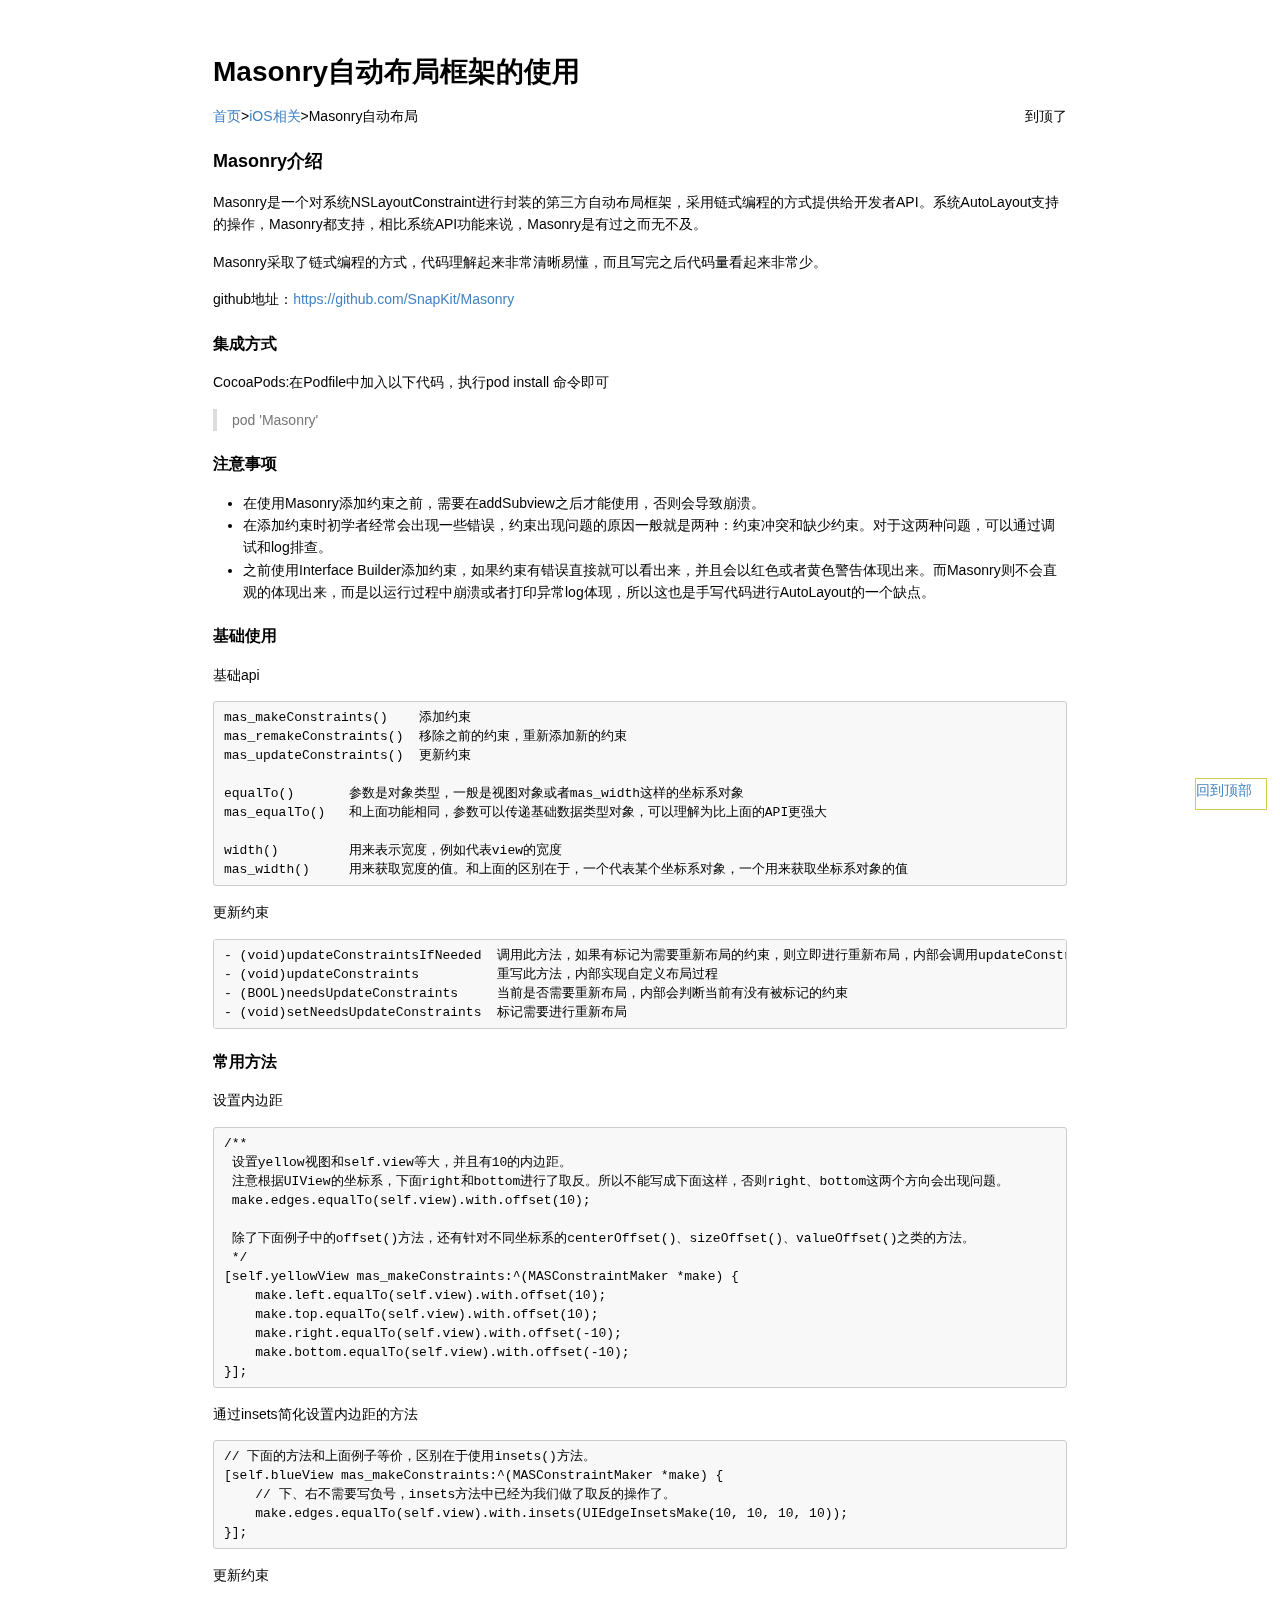
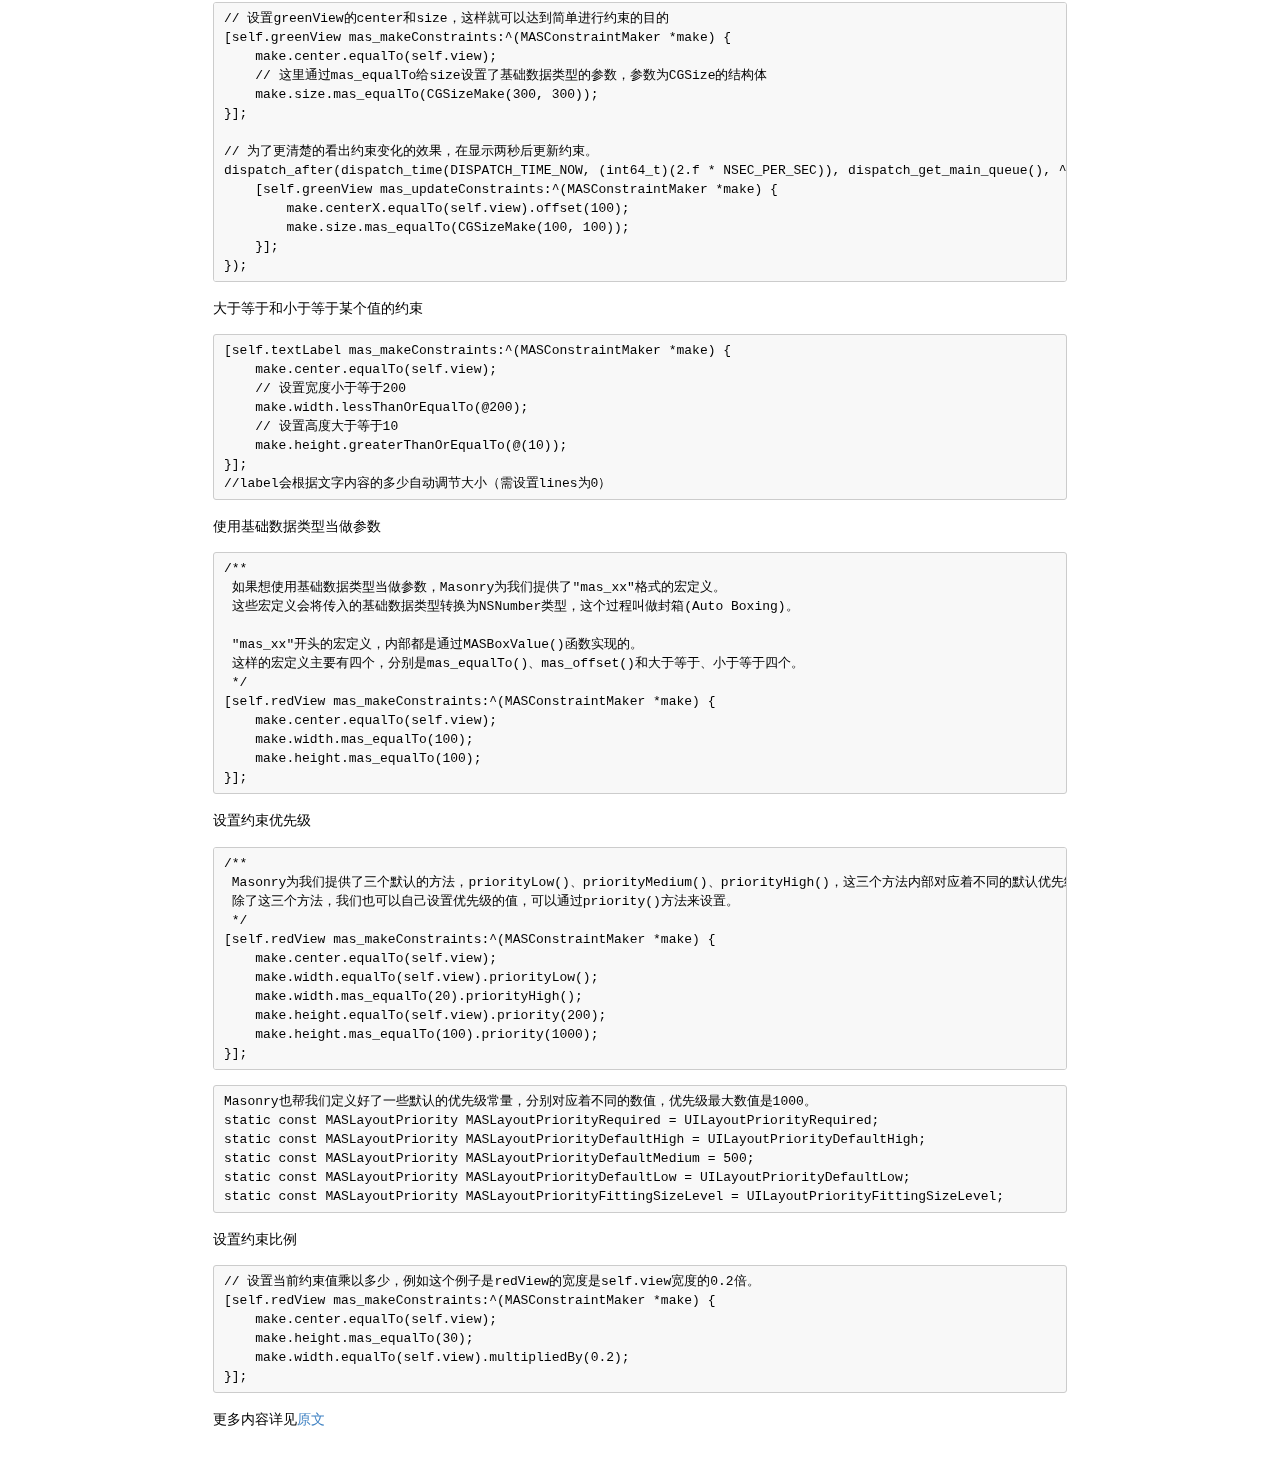
<file: sub/Masonry.html>
<!DOCTYPE html>
<html>

<head>

<meta charset="utf-8">
<meta name="viewport" content="width=device-width, initial-scale=1.0, user-scalable=yes">
<title>Masonry自动布局</title>
<link rel="icon" href="https://kococlass.github.io/sub/image/icon.png" type="image/x-icon" />


<style type="text/css">
body {
  font-family: Helvetica, arial, sans-serif;
  font-size: 14px;
  line-height: 1.6;
  padding-top: 10px;
  padding-bottom: 10px;
  background-color: white;
  padding: 30px; }

body > *:first-child {
  margin-top: 0 !important; }
body > *:last-child {
  margin-bottom: 0 !important; }
a{text-decoration: none;}

a {
  color: #4183C4; }
a.absent {
  color: #cc0000; }
a.anchor {
  display: block;
  padding-left: 30px;
  margin-left: -30px;
  cursor: pointer;
  position: absolute;
  top: 0;
  left: 0;
  bottom: 0; }

h1, h2, h3, h4, h5, h6 {
  margin: 20px 0 10px;
  padding: 0;
  font-weight: bold;
  -webkit-font-smoothing: antialiased;
  cursor: text;
  position: relative; }

h1:hover a.anchor, h2:hover a.anchor, h3:hover a.anchor, h4:hover a.anchor, h5:hover a.anchor, h6:hover a.anchor {
  background: url([data-uri]) no-repeat 10px center;
  text-decoration: none; }

h1 tt, h1 code {
  font-size: inherit; }

h2 tt, h2 code {
  font-size: inherit; }

h3 tt, h3 code {
  font-size: inherit; }

h4 tt, h4 code {
  font-size: inherit; }

h5 tt, h5 code {
  font-size: inherit; }

h6 tt, h6 code {
  font-size: inherit; }

h1 {
  font-size: 28px;
  color: black; }

h2 {
  font-size: 24px;
  border-bottom: 1px solid #cccccc;
  color: black; }

h3 {
  font-size: 18px; }

h4 {
  font-size: 16px; }

h5 {
  font-size: 14px; }

h6 {
  color: #777777;
  font-size: 14px; }

p, blockquote, ul, ol, dl, li, table, pre {
  margin: 15px 0; }

hr {
  background: transparent url([data-uri]) repeat-x 0 0;
  border: 0 none;
  color: #cccccc;
  height: 4px;
  padding: 0;
}

body > h2:first-child {
  margin-top: 0;
  padding-top: 0; }
body > h1:first-child {
  margin-top: 0;
  padding-top: 0; }
  body > h1:first-child + h2 {
    margin-top: 0;
    padding-top: 0; }
body > h3:first-child, body > h4:first-child, body > h5:first-child, body > h6:first-child {
  margin-top: 0;
  padding-top: 0; }

a:first-child h1, a:first-child h2, a:first-child h3, a:first-child h4, a:first-child h5, a:first-child h6 {
  margin-top: 0;
  padding-top: 0; }

h1 p, h2 p, h3 p, h4 p, h5 p, h6 p {
  margin-top: 0; }

li p.first {
  display: inline-block; }
li {
  margin: 0; }
ul, ol {
  padding-left: 30px; }

ul :first-child, ol :first-child {
  margin-top: 0; }

dl {
  padding: 0; }
  dl dt {
    font-size: 14px;
    font-weight: bold;
    font-style: italic;
    padding: 0;
    margin: 15px 0 5px; }
    dl dt:first-child {
      padding: 0; }
    dl dt > :first-child {
      margin-top: 0; }
    dl dt > :last-child {
      margin-bottom: 0; }
  dl dd {
    margin: 0 0 15px;
    padding: 0 15px; }
    dl dd > :first-child {
      margin-top: 0; }
    dl dd > :last-child {
      margin-bottom: 0; }

blockquote {
  border-left: 4px solid #dddddd;
  padding: 0 15px;
  color: #777777; }
  blockquote > :first-child {
    margin-top: 0; }
  blockquote > :last-child {
    margin-bottom: 0; }

table {
  padding: 0;border-collapse: collapse; }
  table tr {
    border-top: 1px solid #cccccc;
    background-color: white;
    margin: 0;
    padding: 0; }
    table tr:nth-child(2n) {
      background-color: #f8f8f8; }
    table tr th {
      font-weight: bold;
      border: 1px solid #cccccc;
      margin: 0;
      padding: 6px 13px; }
    table tr td {
      border: 1px solid #cccccc;
      margin: 0;
      padding: 6px 13px; }
    table tr th :first-child, table tr td :first-child {
      margin-top: 0; }
    table tr th :last-child, table tr td :last-child {
      margin-bottom: 0; }

img {
  max-width: 100%; }

span.frame {
  display: block;
  overflow: hidden; }
  span.frame > span {
    border: 1px solid #dddddd;
    display: block;
    float: left;
    overflow: hidden;
    margin: 13px 0 0;
    padding: 7px;
    width: auto; }
  span.frame span img {
    display: block;
    float: left; }
  span.frame span span {
    clear: both;
    color: #333333;
    display: block;
    padding: 5px 0 0; }
span.align-center {
  display: block;
  overflow: hidden;
  clear: both; }
  span.align-center > span {
    display: block;
    overflow: hidden;
    margin: 13px auto 0;
    text-align: center; }
  span.align-center span img {
    margin: 0 auto;
    text-align: center; }
span.align-right {
  display: block;
  overflow: hidden;
  clear: both; }
  span.align-right > span {
    display: block;
    overflow: hidden;
    margin: 13px 0 0;
    text-align: right; }
  span.align-right span img {
    margin: 0;
    text-align: right; }
span.float-left {
  display: block;
  margin-right: 13px;
  overflow: hidden;
  float: left; }
  span.float-left span {
    margin: 13px 0 0; }
span.float-right {
  display: block;
  margin-left: 13px;
  overflow: hidden;
  float: right; }
  span.float-right > span {
    display: block;
    overflow: hidden;
    margin: 13px auto 0;
    text-align: right; }

code, tt {
  margin: 0 2px;
  padding: 0 5px;
  white-space: nowrap;
  border: 1px solid #eaeaea;
  background-color: #f8f8f8;
  border-radius: 3px; }

pre code {
  margin: 0;
  padding: 0;
  white-space: pre;
  border: none;
  background: transparent; }

.highlight pre {
  background-color: #f8f8f8;
  border: 1px solid #cccccc;
  font-size: 13px;
  line-height: 19px;
  overflow: auto;
  padding: 6px 10px;
  border-radius: 3px; }

pre {
  background-color: #f8f8f8;
  border: 1px solid #cccccc;
  font-size: 13px;
  line-height: 19px;
  overflow: auto;
  padding: 6px 10px;
  border-radius: 3px; }
  pre code, pre tt {
    background-color: transparent;
    border: none; }

sup {
    font-size: 0.83em;
    vertical-align: super;
    line-height: 0;
}

kbd {
  display: inline-block;
  padding: 3px 5px;
  font-size: 11px;
  line-height: 10px;
  color: #555;
  vertical-align: middle;
  background-color: #fcfcfc;
  border: solid 1px #ccc;
  border-bottom-color: #bbb;
  border-radius: 3px;
  box-shadow: inset 0 -1px 0 #bbb
}

* {
	-webkit-print-color-adjust: exact;
}
@media screen and (min-width: 914px) {
    body {
        width: 854px;
        margin:0 auto;
    }
}
@media print {
	table, pre {
		page-break-inside: avoid;
	}
	pre {
		word-wrap: break-word;
	}
}
#bommmm { width:70px; height: 30px; border: 1px solid #D4CD49; position:fixed;right: 1%;bottom: 10% }

</style>

<div id="bommmm" float: right; no-repeat;"><a href="#top">回到顶部</a></div>

</head>

<body>

<span id="top"></span>
<h1 id="toc_0">Masonry自动布局框架的使用</h1>
<a href="../index.html" title="首页">首页</a>><a href="iOS.html">iOS相关</a>>Masonry自动布局<span style="float:right" >到顶了</span>

<h3 id="toc_1">Masonry介绍</h3>

<p>Masonry是一个对系统NSLayoutConstraint进行封装的第三方自动布局框架，采用链式编程的方式提供给开发者API。系统AutoLayout支持的操作，Masonry都支持，相比系统API功能来说，Masonry是有过之而无不及。</p>

<p>Masonry采取了链式编程的方式，代码理解起来非常清晰易懂，而且写完之后代码量看起来非常少。</p>

<p>github地址：<a href="https://github.com/SnapKit/Masonry">https://github.com/SnapKit/Masonry</a></p>

<h4 id="toc_2">集成方式</h4>

<p>CocoaPods:在Podfile中加入以下代码，执行pod install 命令即可</p>

<blockquote>
<p>pod &#39;Masonry&#39;</p>
</blockquote>

<h4 id="toc_3">注意事项</h4>

<ul>
<li>在使用Masonry添加约束之前，需要在addSubview之后才能使用，否则会导致崩溃。</li>
<li>在添加约束时初学者经常会出现一些错误，约束出现问题的原因一般就是两种：约束冲突和缺少约束。对于这两种问题，可以通过调试和log排查。</li>
<li>之前使用Interface Builder添加约束，如果约束有错误直接就可以看出来，并且会以红色或者黄色警告体现出来。而Masonry则不会直观的体现出来，而是以运行过程中崩溃或者打印异常log体现，所以这也是手写代码进行AutoLayout的一个缺点。</li>
</ul>

<h4 id="toc_4">基础使用</h4>

<p>基础api</p>

<div><pre><code class="language-none">mas_makeConstraints()    添加约束
mas_remakeConstraints()  移除之前的约束，重新添加新的约束
mas_updateConstraints()  更新约束
 
equalTo()       参数是对象类型，一般是视图对象或者mas_width这样的坐标系对象
mas_equalTo()   和上面功能相同，参数可以传递基础数据类型对象，可以理解为比上面的API更强大
 
width()         用来表示宽度，例如代表view的宽度
mas_width()     用来获取宽度的值。和上面的区别在于，一个代表某个坐标系对象，一个用来获取坐标系对象的值
</code></pre></div>

<p>更新约束</p>

<div><pre><code class="language-none">- (void)updateConstraintsIfNeeded  调用此方法，如果有标记为需要重新布局的约束，则立即进行重新布局，内部会调用updateConstraints方法
- (void)updateConstraints          重写此方法，内部实现自定义布局过程
- (BOOL)needsUpdateConstraints     当前是否需要重新布局，内部会判断当前有没有被标记的约束
- (void)setNeedsUpdateConstraints  标记需要进行重新布局</code></pre></div>

<h4 id="toc_5">常用方法</h4>

<p>设置内边距</p>

<div><pre><code class="language-none">/** 
 设置yellow视图和self.view等大，并且有10的内边距。
 注意根据UIView的坐标系，下面right和bottom进行了取反。所以不能写成下面这样，否则right、bottom这两个方向会出现问题。
 make.edges.equalTo(self.view).with.offset(10);
 
 除了下面例子中的offset()方法，还有针对不同坐标系的centerOffset()、sizeOffset()、valueOffset()之类的方法。
 */
[self.yellowView mas_makeConstraints:^(MASConstraintMaker *make) {
    make.left.equalTo(self.view).with.offset(10);
    make.top.equalTo(self.view).with.offset(10);
    make.right.equalTo(self.view).with.offset(-10);
    make.bottom.equalTo(self.view).with.offset(-10);
}];</code></pre></div>

<p>通过insets简化设置内边距的方法</p>

<div><pre><code class="language-none">// 下面的方法和上面例子等价，区别在于使用insets()方法。
[self.blueView mas_makeConstraints:^(MASConstraintMaker *make) {
    // 下、右不需要写负号，insets方法中已经为我们做了取反的操作了。
    make.edges.equalTo(self.view).with.insets(UIEdgeInsetsMake(10, 10, 10, 10));
}];</code></pre></div>

<p>更新约束</p>

<div><pre><code class="language-none">// 设置greenView的center和size，这样就可以达到简单进行约束的目的
[self.greenView mas_makeConstraints:^(MASConstraintMaker *make) {
    make.center.equalTo(self.view);
    // 这里通过mas_equalTo给size设置了基础数据类型的参数，参数为CGSize的结构体
    make.size.mas_equalTo(CGSizeMake(300, 300));
}];
 
// 为了更清楚的看出约束变化的效果，在显示两秒后更新约束。
dispatch_after(dispatch_time(DISPATCH_TIME_NOW, (int64_t)(2.f * NSEC_PER_SEC)), dispatch_get_main_queue(), ^{
    [self.greenView mas_updateConstraints:^(MASConstraintMaker *make) {
        make.centerX.equalTo(self.view).offset(100);
        make.size.mas_equalTo(CGSizeMake(100, 100));
    }];
});</code></pre></div>

<p>大于等于和小于等于某个值的约束</p>

<div><pre><code class="language-none">[self.textLabel mas_makeConstraints:^(MASConstraintMaker *make) {
    make.center.equalTo(self.view);
    // 设置宽度小于等于200
    make.width.lessThanOrEqualTo(@200);
    // 设置高度大于等于10
    make.height.greaterThanOrEqualTo(@(10));
}];
//label会根据文字内容的多少自动调节大小（需设置lines为0）</code></pre></div>

<p>使用基础数据类型当做参数</p>

<div><pre><code class="language-none">/** 
 如果想使用基础数据类型当做参数，Masonry为我们提供了&quot;mas_xx&quot;格式的宏定义。
 这些宏定义会将传入的基础数据类型转换为NSNumber类型，这个过程叫做封箱(Auto Boxing)。
  
 &quot;mas_xx&quot;开头的宏定义，内部都是通过MASBoxValue()函数实现的。
 这样的宏定义主要有四个，分别是mas_equalTo()、mas_offset()和大于等于、小于等于四个。
 */
[self.redView mas_makeConstraints:^(MASConstraintMaker *make) {
    make.center.equalTo(self.view);
    make.width.mas_equalTo(100);
    make.height.mas_equalTo(100);
}];</code></pre></div>

<p>设置约束优先级</p>

<div><pre><code class="language-none">/** 
 Masonry为我们提供了三个默认的方法，priorityLow()、priorityMedium()、priorityHigh()，这三个方法内部对应着不同的默认优先级。
 除了这三个方法，我们也可以自己设置优先级的值，可以通过priority()方法来设置。
 */
[self.redView mas_makeConstraints:^(MASConstraintMaker *make) {
    make.center.equalTo(self.view);
    make.width.equalTo(self.view).priorityLow();
    make.width.mas_equalTo(20).priorityHigh();
    make.height.equalTo(self.view).priority(200);
    make.height.mas_equalTo(100).priority(1000);
}];</code></pre></div>

<div><pre><code class="language-none">Masonry也帮我们定义好了一些默认的优先级常量，分别对应着不同的数值，优先级最大数值是1000。
static const MASLayoutPriority MASLayoutPriorityRequired = UILayoutPriorityRequired;
static const MASLayoutPriority MASLayoutPriorityDefaultHigh = UILayoutPriorityDefaultHigh;
static const MASLayoutPriority MASLayoutPriorityDefaultMedium = 500;
static const MASLayoutPriority MASLayoutPriorityDefaultLow = UILayoutPriorityDefaultLow;
static const MASLayoutPriority MASLayoutPriorityFittingSizeLevel = UILayoutPriorityFittingSizeLevel;</code></pre></div>

<p>设置约束比例</p>

<div><pre><code class="language-none">// 设置当前约束值乘以多少，例如这个例子是redView的宽度是self.view宽度的0.2倍。
[self.redView mas_makeConstraints:^(MASConstraintMaker *make) {
    make.center.equalTo(self.view);
    make.height.mas_equalTo(30);
    make.width.equalTo(self.view).multipliedBy(0.2);
}];</code></pre></div>

<p>更多内容详见<a href="http://www.jianshu.com/p/ea74b230c70d">原文</a></p>




</body>

</html>
</file>
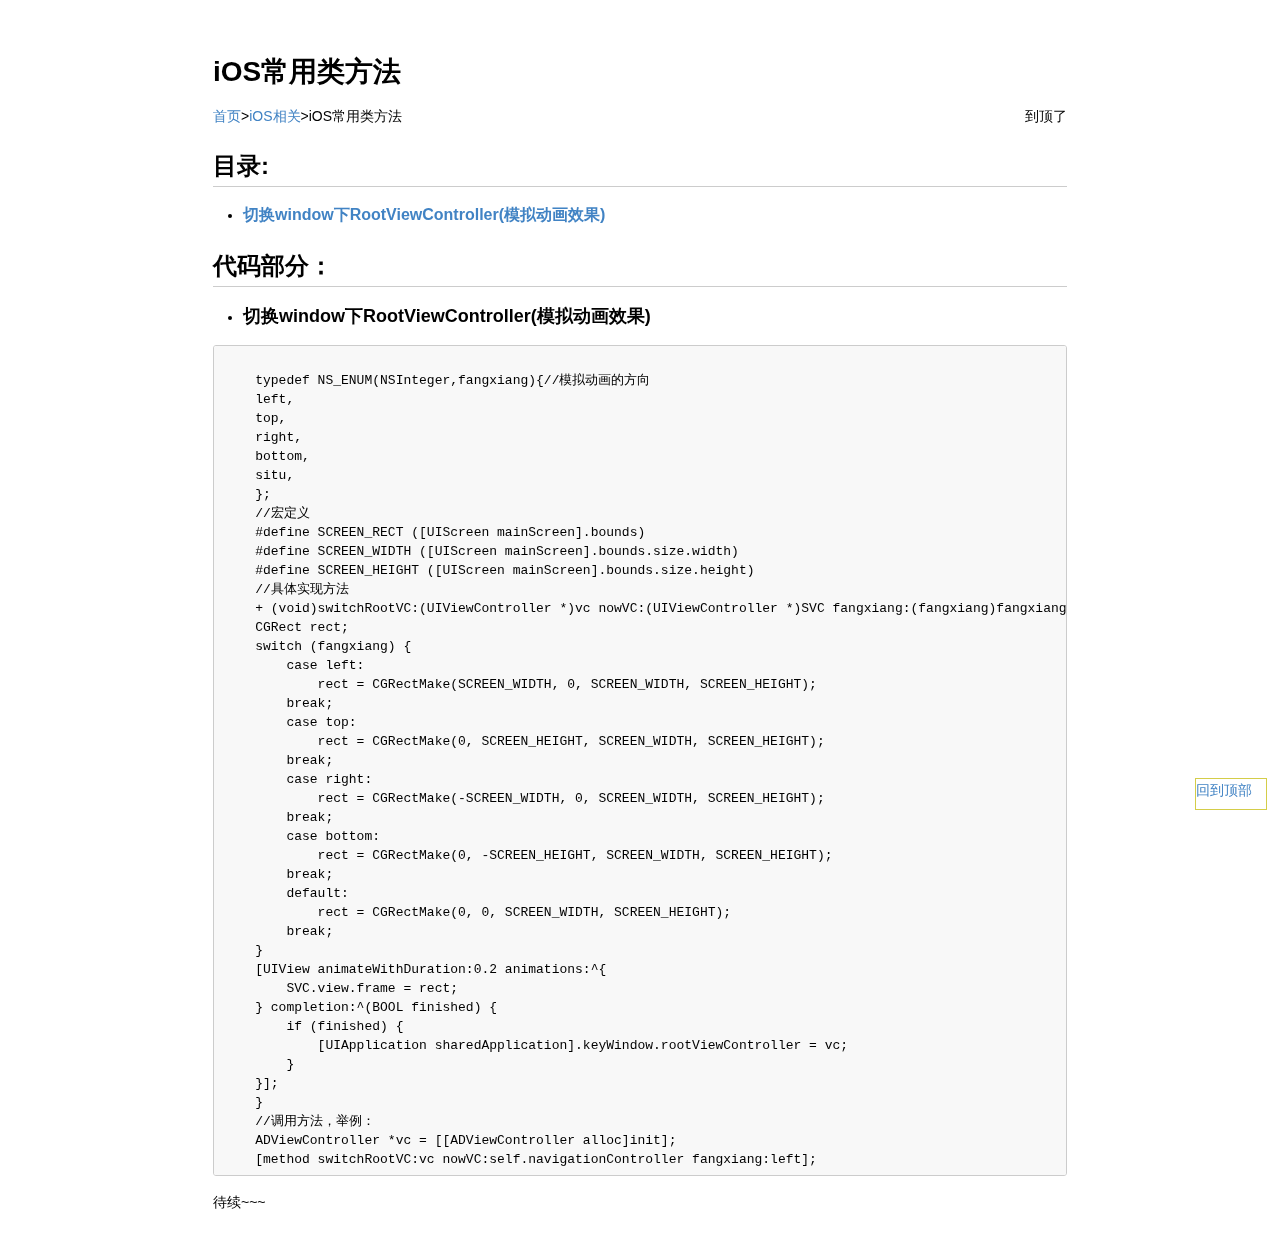
<file: sub/method.html>
<!DOCTYPE html>
<html>

<head>

<meta charset="utf-8">
<meta name="viewport" content="width=device-width, initial-scale=1.0, user-scalable=yes">
<title>iOS常用类方法</title>
<link rel="icon" href="https://kococlass.github.io/sub/image/icon.png" type="image/x-icon" />


<style type="text/css">
body {
  font-family: Helvetica, arial, sans-serif;
  font-size: 14px;
  line-height: 1.6;
  padding-top: 10px;
  padding-bottom: 10px;
  background-color: white;
  padding: 30px; }

body > *:first-child {
  margin-top: 0 !important; }
body > *:last-child {
  margin-bottom: 0 !important; }
a{text-decoration: none;}

a {
  color: #4183C4; }
a.absent {
  color: #cc0000; }
a.anchor {
  display: block;
  padding-left: 30px;
  margin-left: -30px;
  cursor: pointer;
  position: absolute;
  top: 0;
  left: 0;
  bottom: 0; }

h1, h2, h3, h4, h5, h6 {
  margin: 20px 0 10px;
  padding: 0;
  font-weight: bold;
  -webkit-font-smoothing: antialiased;
  cursor: text;
  position: relative; }

h1:hover a.anchor, h2:hover a.anchor, h3:hover a.anchor, h4:hover a.anchor, h5:hover a.anchor, h6:hover a.anchor {
  background: url([data-uri]) no-repeat 10px center;
  text-decoration: none; }

h1 tt, h1 code {
  font-size: inherit; }

h2 tt, h2 code {
  font-size: inherit; }

h3 tt, h3 code {
  font-size: inherit; }

h4 tt, h4 code {
  font-size: inherit; }

h5 tt, h5 code {
  font-size: inherit; }

h6 tt, h6 code {
  font-size: inherit; }

h1 {
  font-size: 28px;
  color: black; }

h2 {
  font-size: 24px;
  border-bottom: 1px solid #cccccc;
  color: black; }

h3 {
  font-size: 18px; }

h4 {
  font-size: 16px; }

h5 {
  font-size: 14px; }

h6 {
  color: #777777;
  font-size: 14px; }

p, blockquote, ul, ol, dl, li, table, pre {
  margin: 15px 0; }

hr {
  background: transparent url([data-uri]) repeat-x 0 0;
  border: 0 none;
  color: #cccccc;
  height: 4px;
  padding: 0;
}

body > h2:first-child {
  margin-top: 0;
  padding-top: 0; }
body > h1:first-child {
  margin-top: 0;
  padding-top: 0; }
  body > h1:first-child + h2 {
    margin-top: 0;
    padding-top: 0; }
body > h3:first-child, body > h4:first-child, body > h5:first-child, body > h6:first-child {
  margin-top: 0;
  padding-top: 0; }

a:first-child h1, a:first-child h2, a:first-child h3, a:first-child h4, a:first-child h5, a:first-child h6 {
  margin-top: 0;
  padding-top: 0; }

h1 p, h2 p, h3 p, h4 p, h5 p, h6 p {
  margin-top: 0; }

li p.first {
  display: inline-block; }
li {
  margin: 0; }
ul, ol {
  padding-left: 30px; }

ul :first-child, ol :first-child {
  margin-top: 0; }

dl {
  padding: 0; }
  dl dt {
    font-size: 14px;
    font-weight: bold;
    font-style: italic;
    padding: 0;
    margin: 15px 0 5px; }
    dl dt:first-child {
      padding: 0; }
    dl dt > :first-child {
      margin-top: 0; }
    dl dt > :last-child {
      margin-bottom: 0; }
  dl dd {
    margin: 0 0 15px;
    padding: 0 15px; }
    dl dd > :first-child {
      margin-top: 0; }
    dl dd > :last-child {
      margin-bottom: 0; }

blockquote {
  border-left: 4px solid #dddddd;
  padding: 0 15px;
  color: #777777; }
  blockquote > :first-child {
    margin-top: 0; }
  blockquote > :last-child {
    margin-bottom: 0; }

table {
  padding: 0;border-collapse: collapse; }
  table tr {
    border-top: 1px solid #cccccc;
    background-color: white;
    margin: 0;
    padding: 0; }
    table tr:nth-child(2n) {
      background-color: #f8f8f8; }
    table tr th {
      font-weight: bold;
      border: 1px solid #cccccc;
      margin: 0;
      padding: 6px 13px; }
    table tr td {
      border: 1px solid #cccccc;
      margin: 0;
      padding: 6px 13px; }
    table tr th :first-child, table tr td :first-child {
      margin-top: 0; }
    table tr th :last-child, table tr td :last-child {
      margin-bottom: 0; }

img {
  max-width: 100%; }

span.frame {
  display: block;
  overflow: hidden; }
  span.frame > span {
    border: 1px solid #dddddd;
    display: block;
    float: left;
    overflow: hidden;
    margin: 13px 0 0;
    padding: 7px;
    width: auto; }
  span.frame span img {
    display: block;
    float: left; }
  span.frame span span {
    clear: both;
    color: #333333;
    display: block;
    padding: 5px 0 0; }
span.align-center {
  display: block;
  overflow: hidden;
  clear: both; }
  span.align-center > span {
    display: block;
    overflow: hidden;
    margin: 13px auto 0;
    text-align: center; }
  span.align-center span img {
    margin: 0 auto;
    text-align: center; }
span.align-right {
  display: block;
  overflow: hidden;
  clear: both; }
  span.align-right > span {
    display: block;
    overflow: hidden;
    margin: 13px 0 0;
    text-align: right; }
  span.align-right span img {
    margin: 0;
    text-align: right; }
span.float-left {
  display: block;
  margin-right: 13px;
  overflow: hidden;
  float: left; }
  span.float-left span {
    margin: 13px 0 0; }
span.float-right {
  display: block;
  margin-left: 13px;
  overflow: hidden;
  float: right; }
  span.float-right > span {
    display: block;
    overflow: hidden;
    margin: 13px auto 0;
    text-align: right; }

code, tt {
  margin: 0 2px;
  padding: 0 5px;
  white-space: nowrap;
  border: 1px solid #eaeaea;
  background-color: #f8f8f8;
  border-radius: 3px; }

pre code {
  margin: 0;
  padding: 0;
  white-space: pre;
  border: none;
  background: transparent; }

.highlight pre {
  background-color: #f8f8f8;
  border: 1px solid #cccccc;
  font-size: 13px;
  line-height: 19px;
  overflow: auto;
  padding: 6px 10px;
  border-radius: 3px; }

pre {
  background-color: #f8f8f8;
  border: 1px solid #cccccc;
  font-size: 13px;
  line-height: 19px;
  overflow: auto;
  padding: 6px 10px;
  border-radius: 3px; }
  pre code, pre tt {
    background-color: transparent;
    border: none; }

sup {
    font-size: 0.83em;
    vertical-align: super;
    line-height: 0;
}

kbd {
  display: inline-block;
  padding: 3px 5px;
  font-size: 11px;
  line-height: 10px;
  color: #555;
  vertical-align: middle;
  background-color: #fcfcfc;
  border: solid 1px #ccc;
  border-bottom-color: #bbb;
  border-radius: 3px;
  box-shadow: inset 0 -1px 0 #bbb
}

* {
	-webkit-print-color-adjust: exact;
}
@media screen and (min-width: 914px) {
    body {
        width: 854px;
        margin:0 auto;
    }
}
@media print {
	table, pre {
		page-break-inside: avoid;
	}
	pre {
		word-wrap: break-word;
	}
}
#bommmm { width:70px; height: 30px; border: 1px solid #D4CD49; position:fixed;right: 1%;bottom: 10% }

</style>

<div id="bommmm" float: right; no-repeat;"><a href="#top">回到顶部</a></div>

</head>

<body>

<span id="top"></span>
<h1 id="toc_0">iOS常用类方法</h1>

<a href="../index.html" title="首页">首页</a>><a href="iOS.html">iOS相关</a>>iOS常用类方法<span style="float:right" >到顶了</span>


<h2>目录:</h2>
<ul>
<li><h4><a href="#one">切换window下RootViewController(模拟动画效果)</a></h4></li>
</ul>
<span id="one"></span>

<h2>代码部分：</h2>
<ul>
<li><h3>切换window下RootViewController(模拟动画效果)</h3></li>
</ul>

<div><pre><code class="language-none">
    typedef NS_ENUM(NSInteger,fangxiang){//模拟动画的方向
    left,
    top,
    right,
    bottom,
    situ,
    };
    //宏定义
    #define SCREEN_RECT ([UIScreen mainScreen].bounds)
    #define SCREEN_WIDTH ([UIScreen mainScreen].bounds.size.width)
    #define SCREEN_HEIGHT ([UIScreen mainScreen].bounds.size.height)
    //具体实现方法
    + (void)switchRootVC:(UIViewController *)vc nowVC:(UIViewController *)SVC fangxiang:(fangxiang)fangxiang{
    CGRect rect;
    switch (fangxiang) {
        case left:
            rect = CGRectMake(SCREEN_WIDTH, 0, SCREEN_WIDTH, SCREEN_HEIGHT);
        break;
        case top:
            rect = CGRectMake(0, SCREEN_HEIGHT, SCREEN_WIDTH, SCREEN_HEIGHT);
        break;
        case right:
            rect = CGRectMake(-SCREEN_WIDTH, 0, SCREEN_WIDTH, SCREEN_HEIGHT);
        break;
        case bottom:
            rect = CGRectMake(0, -SCREEN_HEIGHT, SCREEN_WIDTH, SCREEN_HEIGHT);
        break;
        default:
            rect = CGRectMake(0, 0, SCREEN_WIDTH, SCREEN_HEIGHT);
        break;
    }
    [UIView animateWithDuration:0.2 animations:^{
        SVC.view.frame = rect;
    } completion:^(BOOL finished) {
        if (finished) {
            [UIApplication sharedApplication].keyWindow.rootViewController = vc;
        }
    }];
    }
    //调用方法，举例：
    ADViewController *vc = [[ADViewController alloc]init];
    [method switchRootVC:vc nowVC:self.navigationController fangxiang:left];
</code></pre></div>

<p>待续~~~</p>




</body>

</html>
</file>
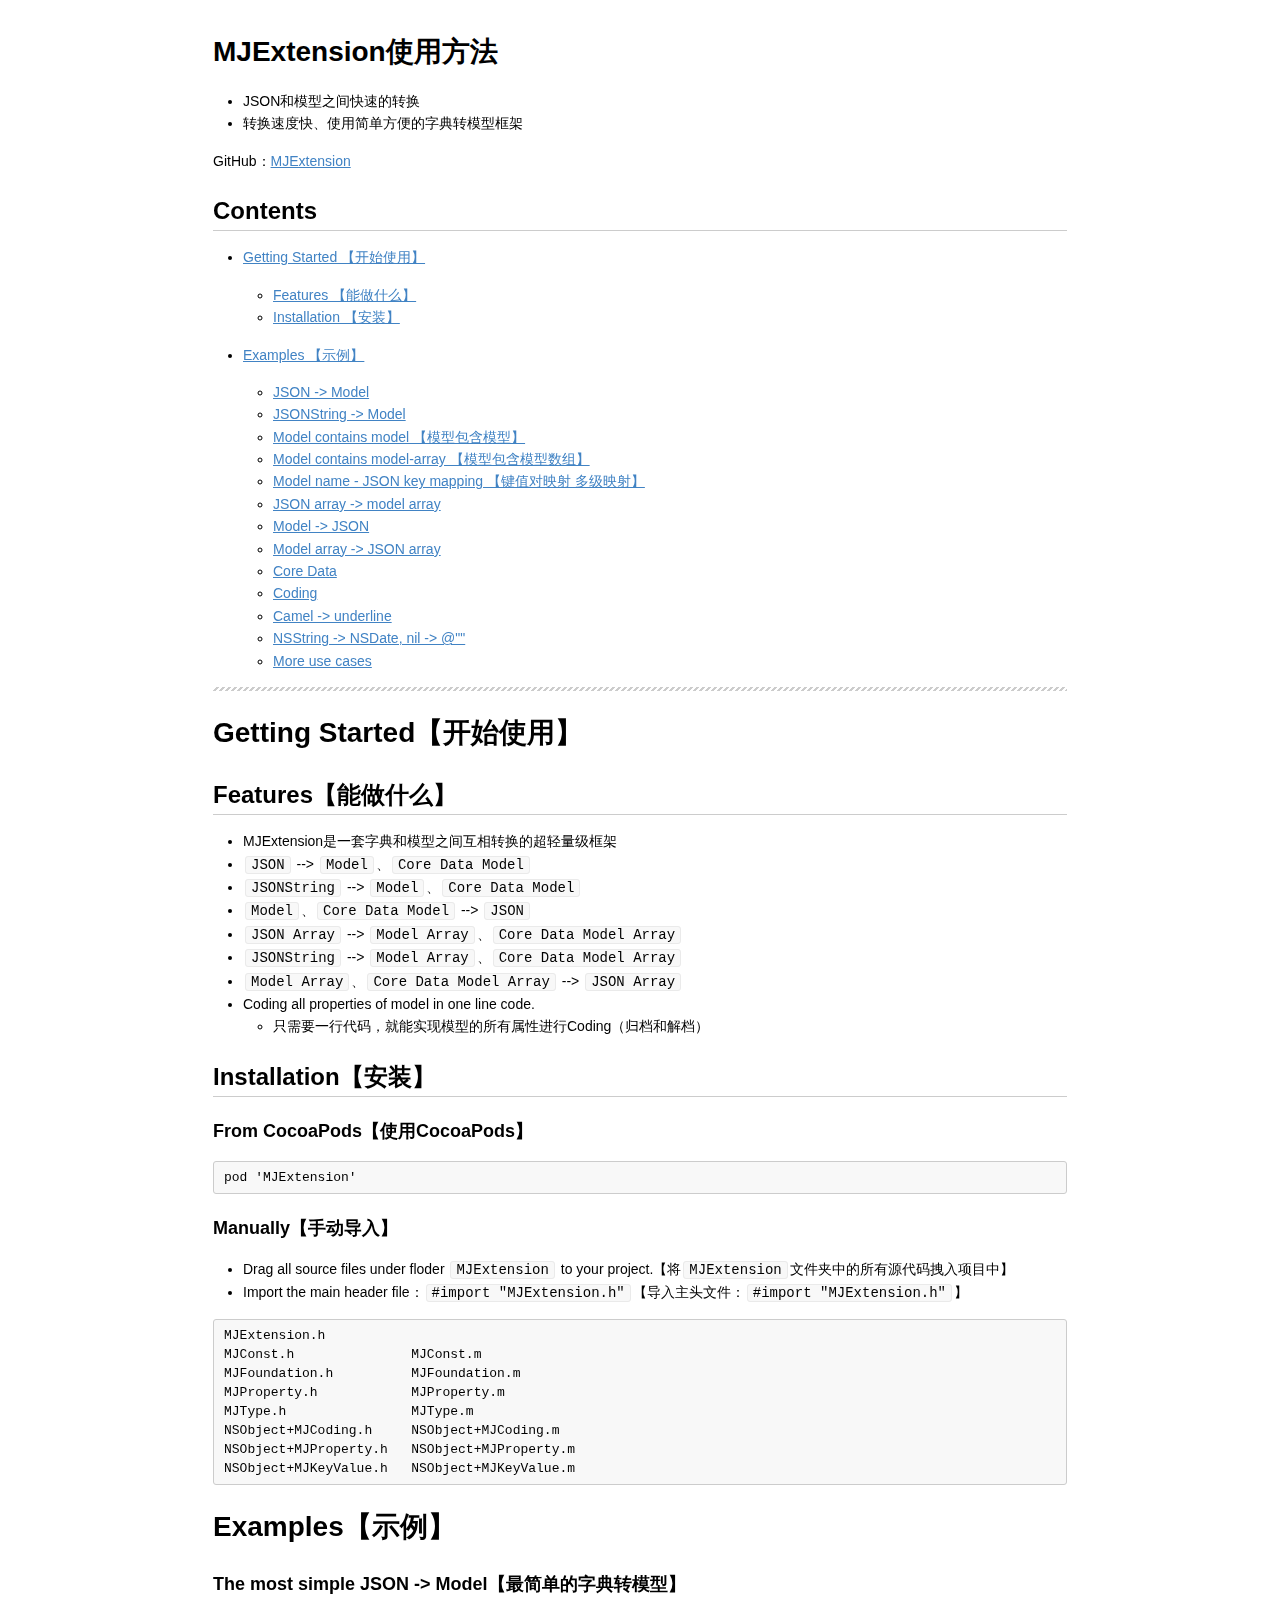
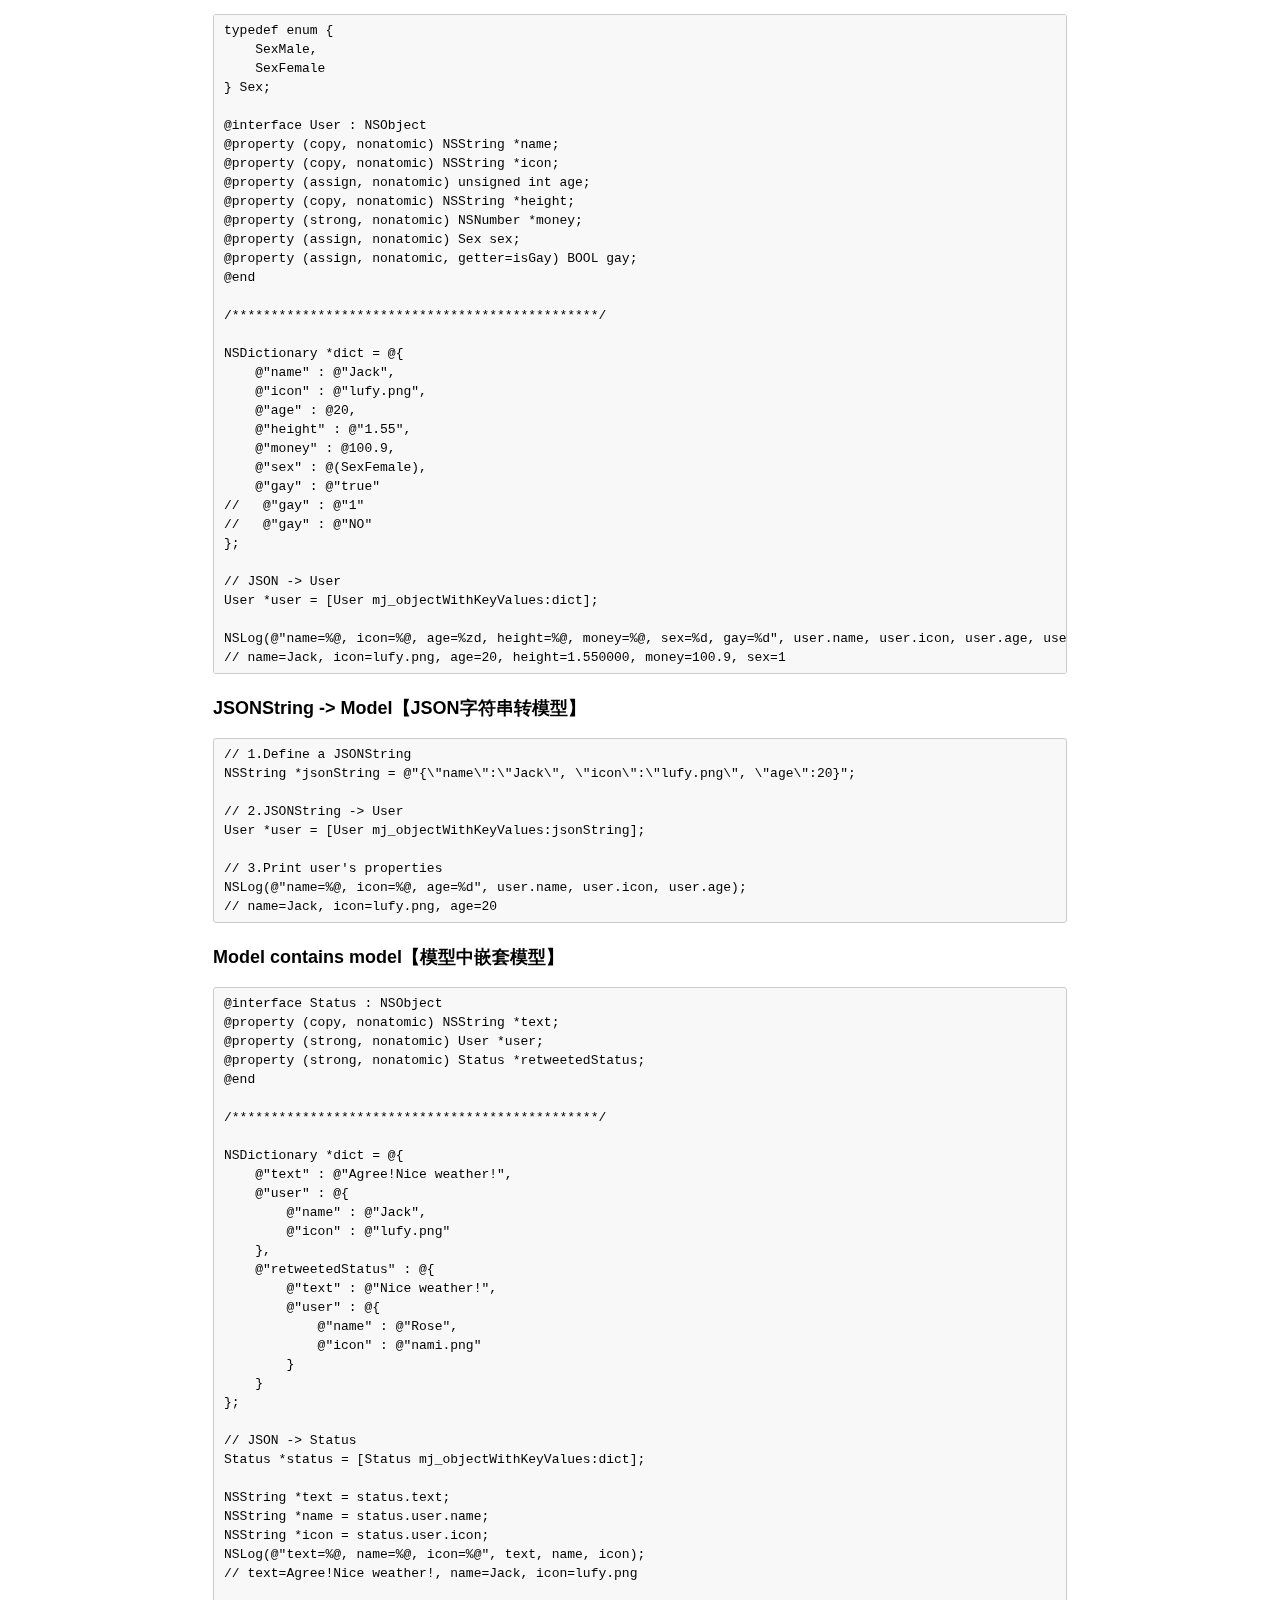
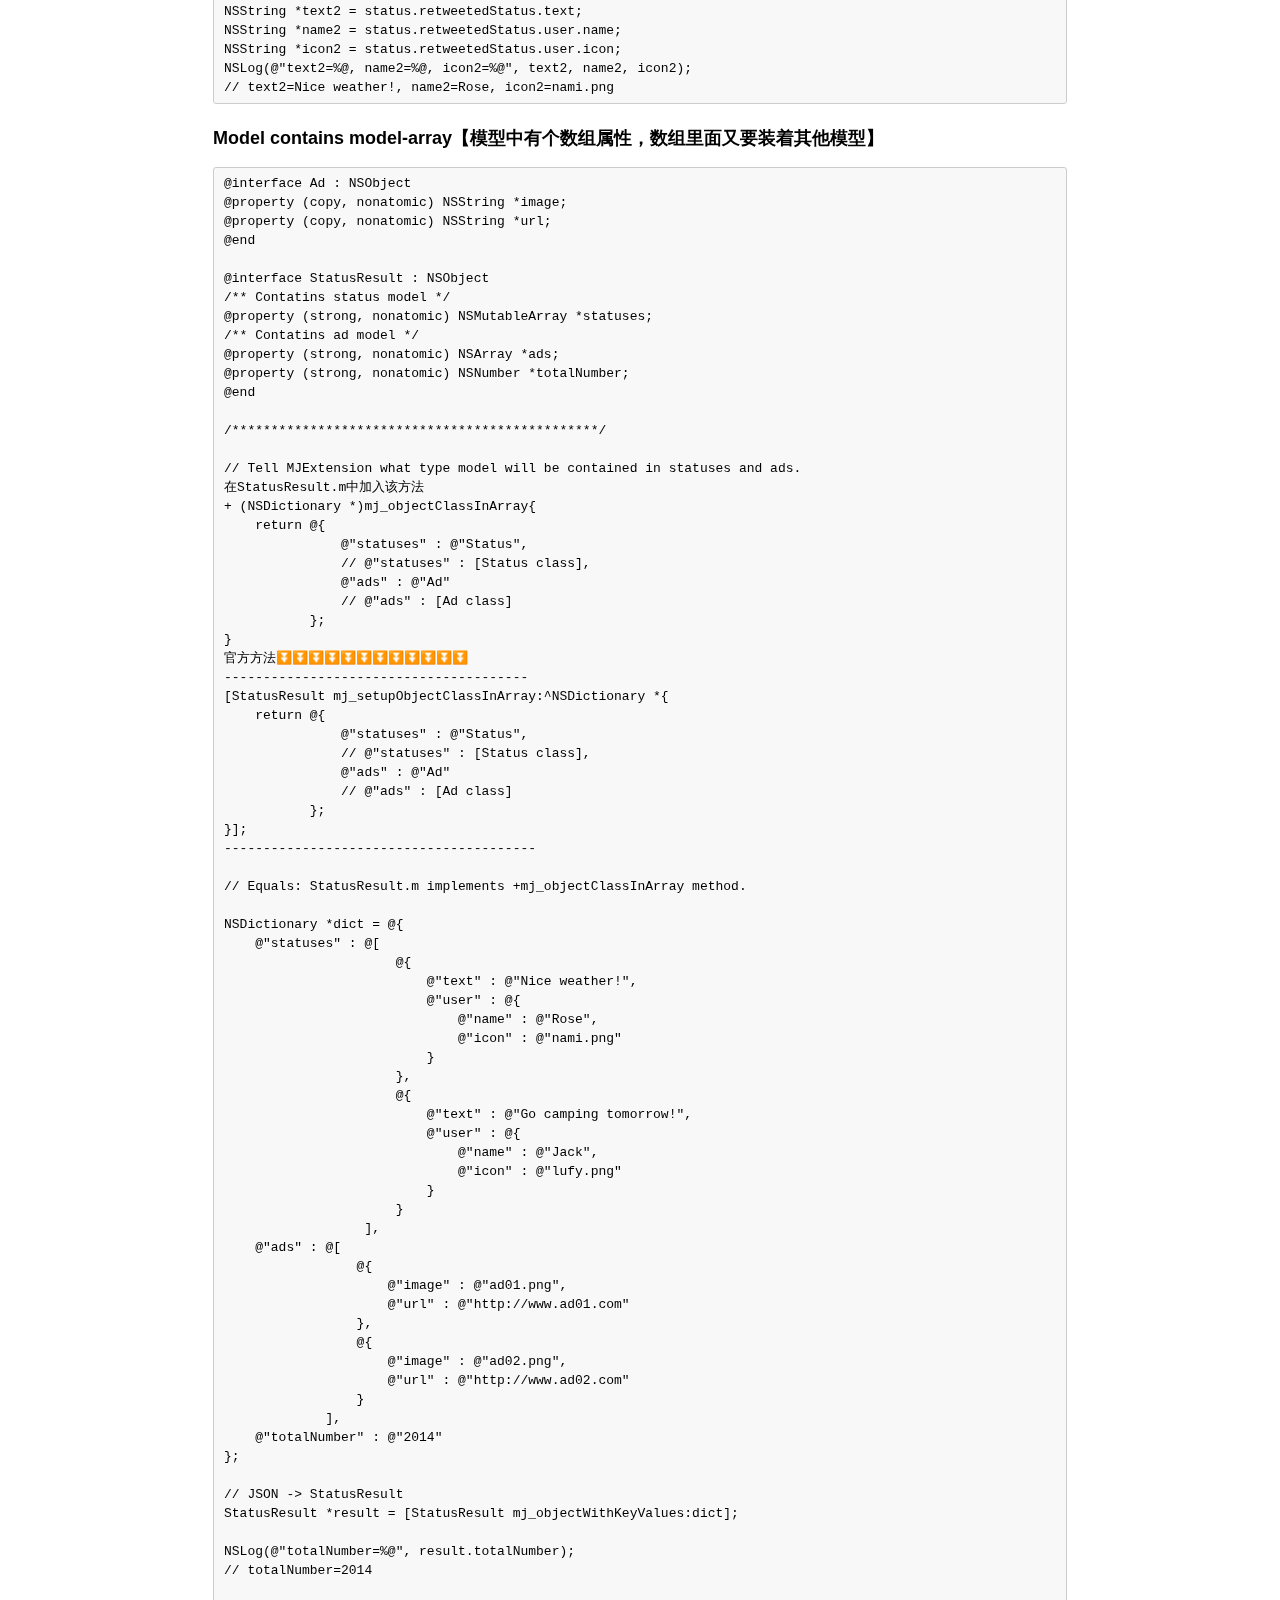
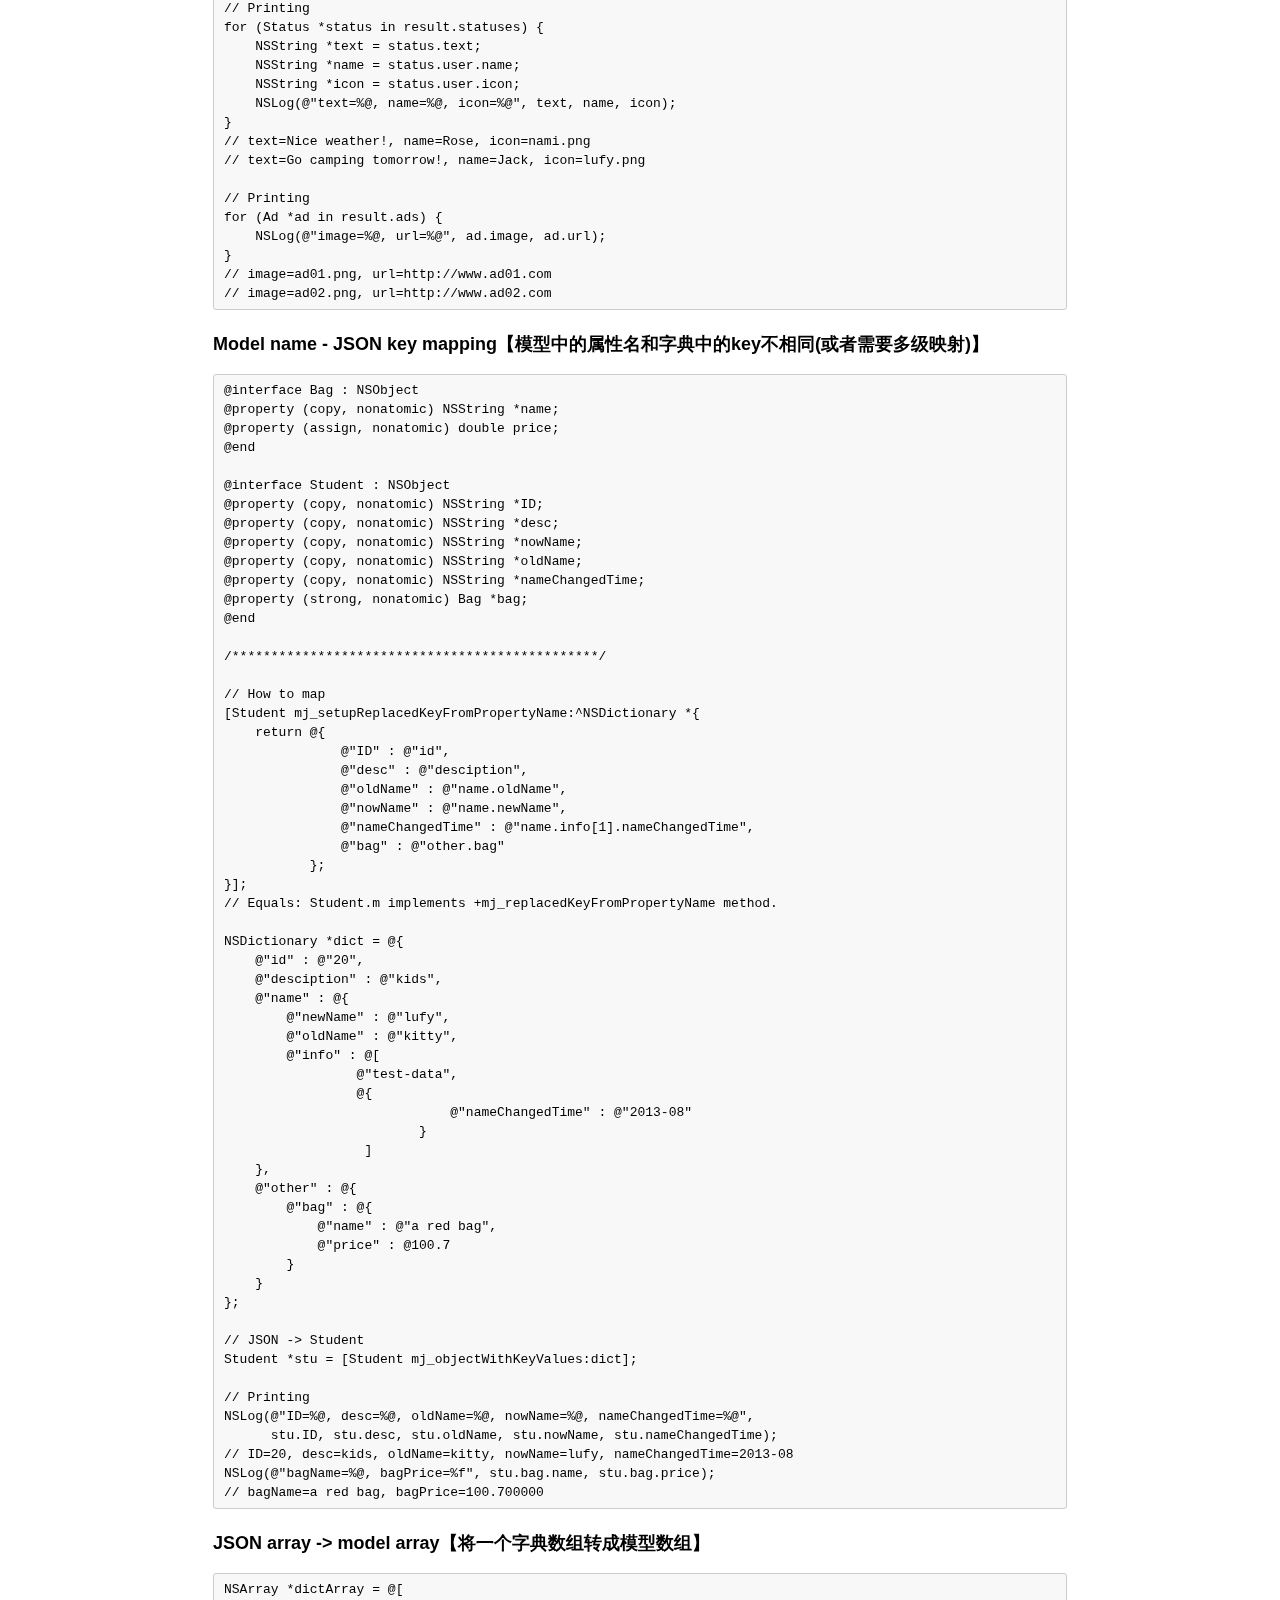
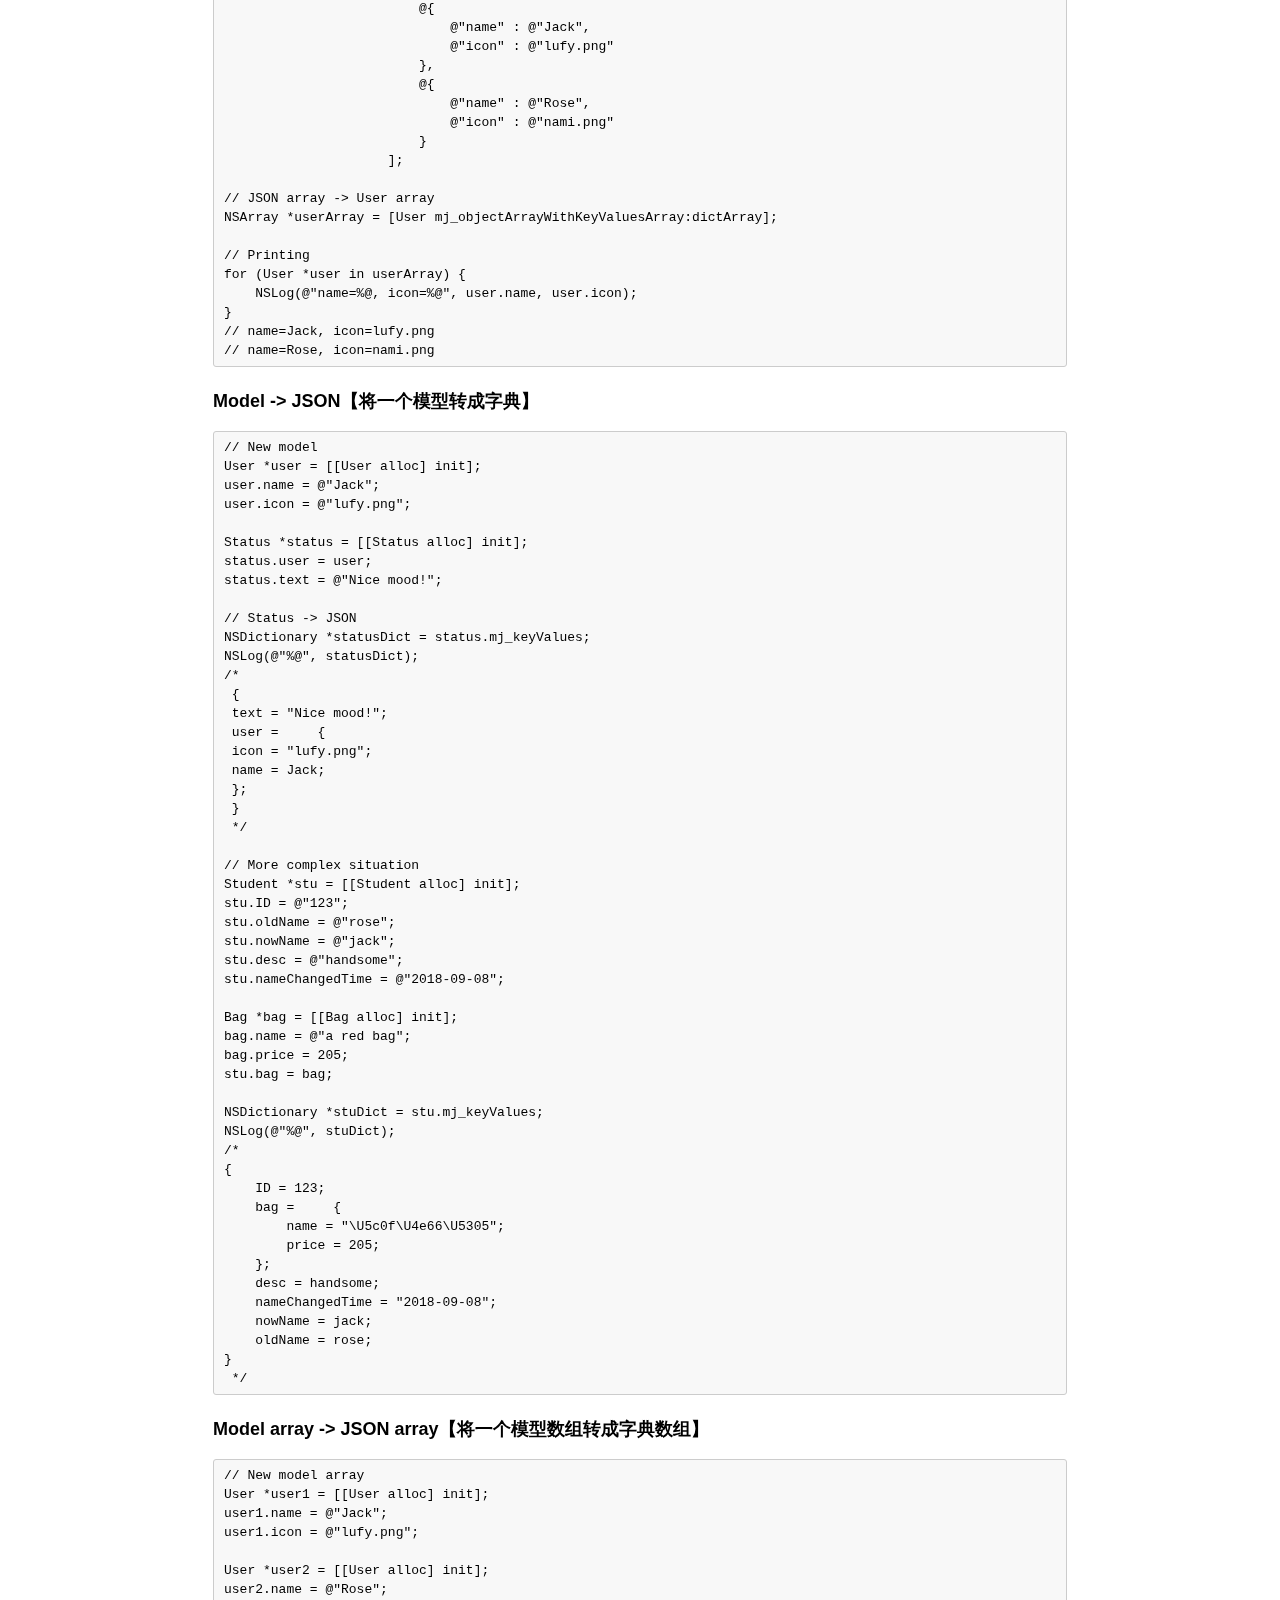
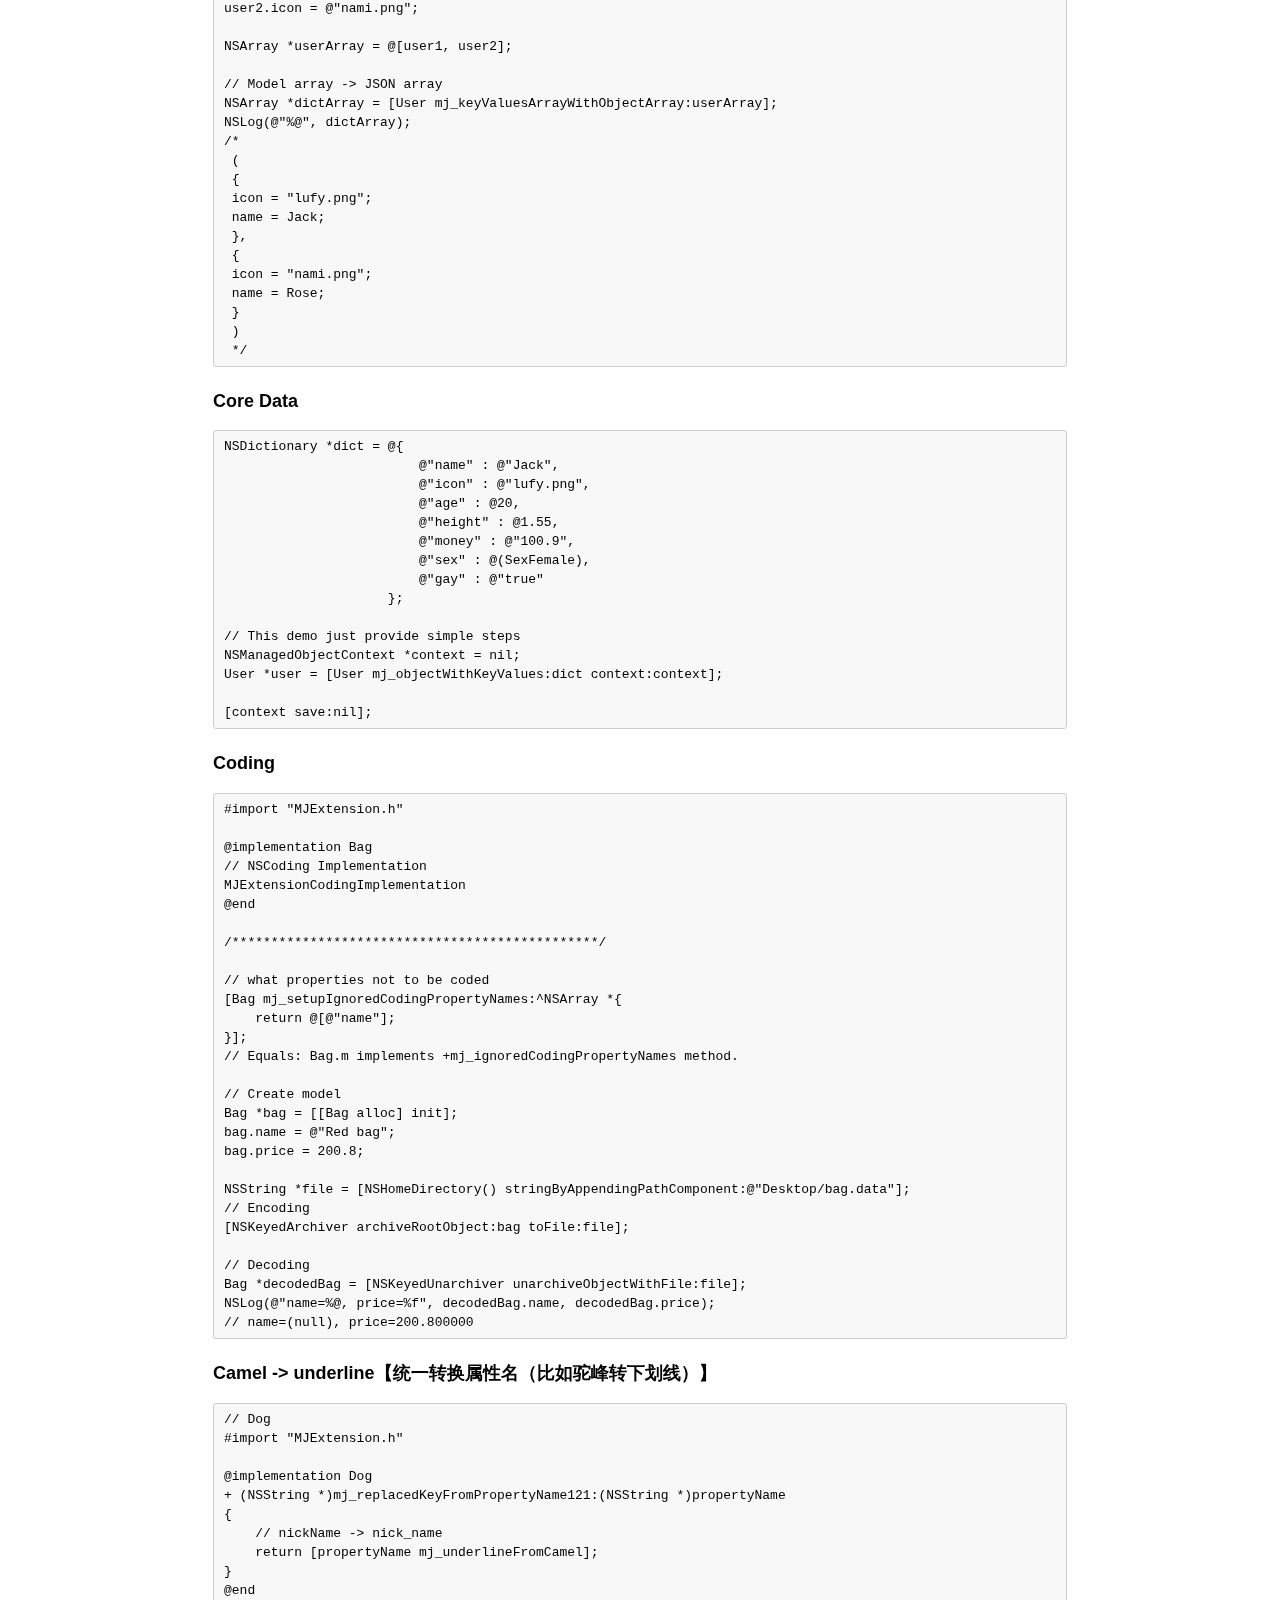
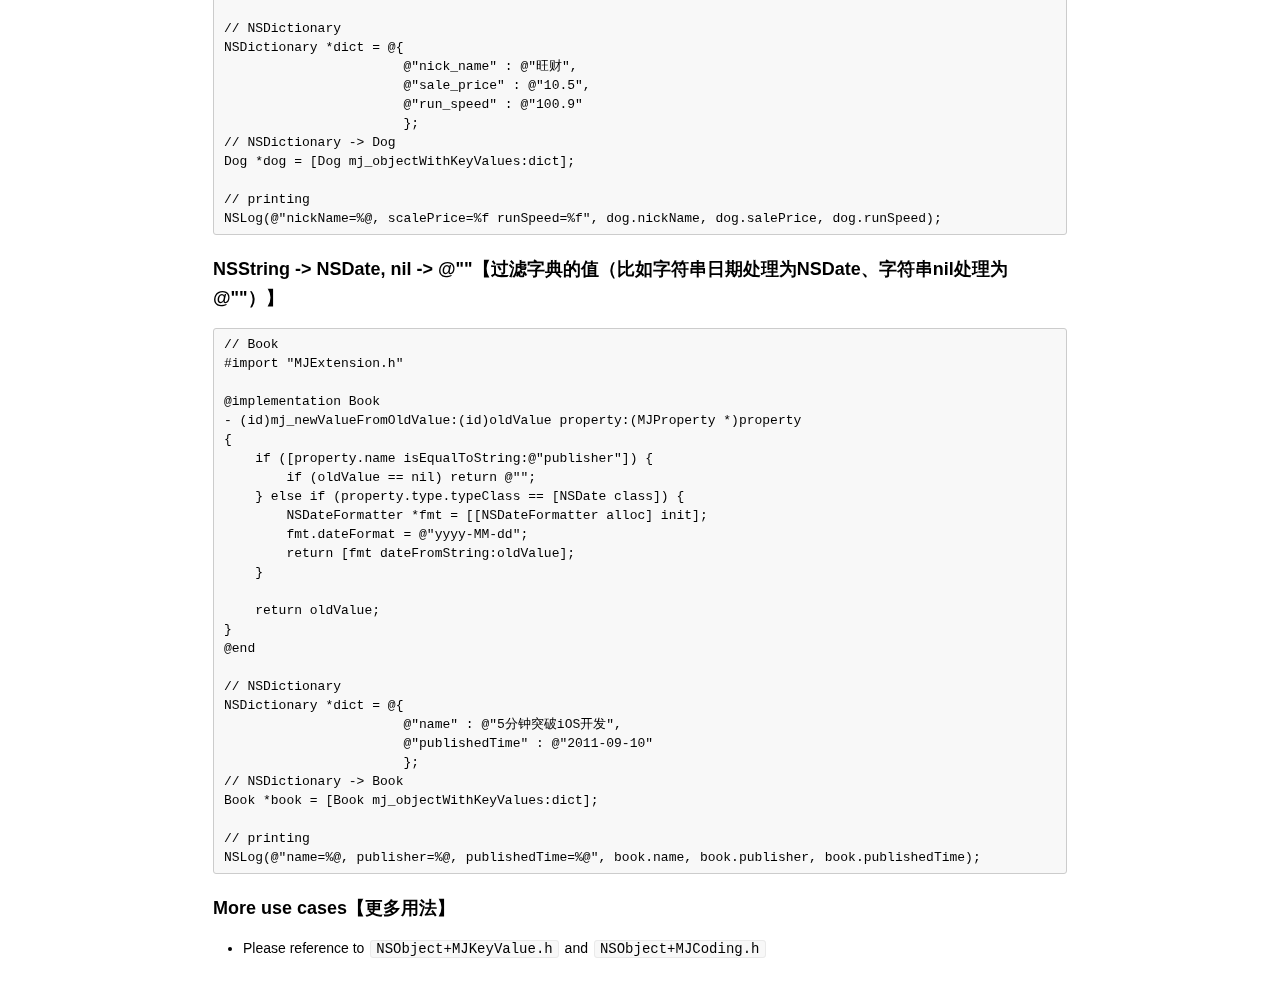
<file: sub/MJExtension.html>
<!DOCTYPE html>
<html>

<head>

<meta charset="utf-8">
<meta name="viewport" content="width=device-width, initial-scale=1.0, user-scalable=yes">
<title>MJExtension</title>
<link rel="icon" href="https://kococlass.github.io/sub/image/icon.png" type="image/x-icon" />


<style type="text/css">
body {
  font-family: Helvetica, arial, sans-serif;
  font-size: 14px;
  line-height: 1.6;
  padding-top: 10px;
  padding-bottom: 10px;
  background-color: white;
  padding: 30px; }

body > *:first-child {
  margin-top: 0 !important; }
body > *:last-child {
  margin-bottom: 0 !important; }

a {
  color: #4183C4; }
a.absent {
  color: #cc0000; }
a.anchor {
  display: block;
  padding-left: 30px;
  margin-left: -30px;
  cursor: pointer;
  position: absolute;
  top: 0;
  left: 0;
  bottom: 0; }

h1, h2, h3, h4, h5, h6 {
  margin: 20px 0 10px;
  padding: 0;
  font-weight: bold;
  -webkit-font-smoothing: antialiased;
  cursor: text;
  position: relative; }

h1:hover a.anchor, h2:hover a.anchor, h3:hover a.anchor, h4:hover a.anchor, h5:hover a.anchor, h6:hover a.anchor {
  background: url([data-uri]) no-repeat 10px center;
  text-decoration: none; }

h1 tt, h1 code {
  font-size: inherit; }

h2 tt, h2 code {
  font-size: inherit; }

h3 tt, h3 code {
  font-size: inherit; }

h4 tt, h4 code {
  font-size: inherit; }

h5 tt, h5 code {
  font-size: inherit; }

h6 tt, h6 code {
  font-size: inherit; }

h1 {
  font-size: 28px;
  color: black; }

h2 {
  font-size: 24px;
  border-bottom: 1px solid #cccccc;
  color: black; }

h3 {
  font-size: 18px; }

h4 {
  font-size: 16px; }

h5 {
  font-size: 14px; }

h6 {
  color: #777777;
  font-size: 14px; }

p, blockquote, ul, ol, dl, li, table, pre {
  margin: 15px 0; }

hr {
  background: transparent url([data-uri]) repeat-x 0 0;
  border: 0 none;
  color: #cccccc;
  height: 4px;
  padding: 0;
}

body > h2:first-child {
  margin-top: 0;
  padding-top: 0; }
body > h1:first-child {
  margin-top: 0;
  padding-top: 0; }
  body > h1:first-child + h2 {
    margin-top: 0;
    padding-top: 0; }
body > h3:first-child, body > h4:first-child, body > h5:first-child, body > h6:first-child {
  margin-top: 0;
  padding-top: 0; }

a:first-child h1, a:first-child h2, a:first-child h3, a:first-child h4, a:first-child h5, a:first-child h6 {
  margin-top: 0;
  padding-top: 0; }

h1 p, h2 p, h3 p, h4 p, h5 p, h6 p {
  margin-top: 0; }

li p.first {
  display: inline-block; }
li {
  margin: 0; }
ul, ol {
  padding-left: 30px; }

ul :first-child, ol :first-child {
  margin-top: 0; }

dl {
  padding: 0; }
  dl dt {
    font-size: 14px;
    font-weight: bold;
    font-style: italic;
    padding: 0;
    margin: 15px 0 5px; }
    dl dt:first-child {
      padding: 0; }
    dl dt > :first-child {
      margin-top: 0; }
    dl dt > :last-child {
      margin-bottom: 0; }
  dl dd {
    margin: 0 0 15px;
    padding: 0 15px; }
    dl dd > :first-child {
      margin-top: 0; }
    dl dd > :last-child {
      margin-bottom: 0; }

blockquote {
  border-left: 4px solid #dddddd;
  padding: 0 15px;
  color: #777777; }
  blockquote > :first-child {
    margin-top: 0; }
  blockquote > :last-child {
    margin-bottom: 0; }

table {
  padding: 0;border-collapse: collapse; }
  table tr {
    border-top: 1px solid #cccccc;
    background-color: white;
    margin: 0;
    padding: 0; }
    table tr:nth-child(2n) {
      background-color: #f8f8f8; }
    table tr th {
      font-weight: bold;
      border: 1px solid #cccccc;
      margin: 0;
      padding: 6px 13px; }
    table tr td {
      border: 1px solid #cccccc;
      margin: 0;
      padding: 6px 13px; }
    table tr th :first-child, table tr td :first-child {
      margin-top: 0; }
    table tr th :last-child, table tr td :last-child {
      margin-bottom: 0; }

img {
  max-width: 100%; }

span.frame {
  display: block;
  overflow: hidden; }
  span.frame > span {
    border: 1px solid #dddddd;
    display: block;
    float: left;
    overflow: hidden;
    margin: 13px 0 0;
    padding: 7px;
    width: auto; }
  span.frame span img {
    display: block;
    float: left; }
  span.frame span span {
    clear: both;
    color: #333333;
    display: block;
    padding: 5px 0 0; }
span.align-center {
  display: block;
  overflow: hidden;
  clear: both; }
  span.align-center > span {
    display: block;
    overflow: hidden;
    margin: 13px auto 0;
    text-align: center; }
  span.align-center span img {
    margin: 0 auto;
    text-align: center; }
span.align-right {
  display: block;
  overflow: hidden;
  clear: both; }
  span.align-right > span {
    display: block;
    overflow: hidden;
    margin: 13px 0 0;
    text-align: right; }
  span.align-right span img {
    margin: 0;
    text-align: right; }
span.float-left {
  display: block;
  margin-right: 13px;
  overflow: hidden;
  float: left; }
  span.float-left span {
    margin: 13px 0 0; }
span.float-right {
  display: block;
  margin-left: 13px;
  overflow: hidden;
  float: right; }
  span.float-right > span {
    display: block;
    overflow: hidden;
    margin: 13px auto 0;
    text-align: right; }

code, tt {
  margin: 0 2px;
  padding: 0 5px;
  white-space: nowrap;
  border: 1px solid #eaeaea;
  background-color: #f8f8f8;
  border-radius: 3px; }

pre code {
  margin: 0;
  padding: 0;
  white-space: pre;
  border: none;
  background: transparent; }

.highlight pre {
  background-color: #f8f8f8;
  border: 1px solid #cccccc;
  font-size: 13px;
  line-height: 19px;
  overflow: auto;
  padding: 6px 10px;
  border-radius: 3px; }

pre {
  background-color: #f8f8f8;
  border: 1px solid #cccccc;
  font-size: 13px;
  line-height: 19px;
  overflow: auto;
  padding: 6px 10px;
  border-radius: 3px; }
  pre code, pre tt {
    background-color: transparent;
    border: none; }

sup {
    font-size: 0.83em;
    vertical-align: super;
    line-height: 0;
}

kbd {
  display: inline-block;
  padding: 3px 5px;
  font-size: 11px;
  line-height: 10px;
  color: #555;
  vertical-align: middle;
  background-color: #fcfcfc;
  border: solid 1px #ccc;
  border-bottom-color: #bbb;
  border-radius: 3px;
  box-shadow: inset 0 -1px 0 #bbb
}

* {
	-webkit-print-color-adjust: exact;
}
@media screen and (min-width: 914px) {
    body {
        width: 854px;
        margin:0 auto;
    }
}
@media print {
	table, pre {
		page-break-inside: avoid;
	}
	pre {
		word-wrap: break-word;
	}
}
</style>


</head>

<body>

<h1 id="toc_0">MJExtension使用方法</h1>

<ul>
<li>JSON和模型之间快速的转换</li>
<li>转换速度快、使用简单方便的字典转模型框架</li>
</ul>

<p>GitHub：<a href="https://github.com/CoderMJLee/MJExtension#Model_contains_model">MJExtension</a></p>

<h2 id="toc_1">Contents</h2>

<ul>
<li><a href="#Getting_Started">Getting Started 【开始使用】</a>

<ul>
<li><a href="#Features">Features 【能做什么】</a></li>
<li><a href="#Installation">Installation 【安装】</a></li>
</ul></li>
<li><a href="#Examples">Examples 【示例】</a>

<ul>
<li><a href="#JSON_Model">JSON -&gt; Model</a></li>
<li><a href="#JSONString_Model">JSONString -&gt; Model</a></li>
<li><a href="#Model_contains_model">Model contains model 【模型包含模型】</a></li>
<li><a href="#Model_contains_model_array">Model contains model-array 【模型包含模型数组】</a></li>
<li><a href="#Model_name_JSON_key_mapping">Model name - JSON key mapping 【键值对映射 多级映射】</a></li>
<li><a href="#JSON_array_model_array">JSON array -&gt; model array</a></li>
<li><a href="#Model_JSON">Model -&gt; JSON</a></li>
<li><a href="#Model_array_JSON_array">Model array -&gt; JSON array</a></li>
<li><a href="#Core_Data">Core Data</a></li>
<li><a href="#Coding">Coding</a></li>
<li><a href="#Camel_underline">Camel -&gt; underline</a></li>
<li><a href="#NSString_NSDate">NSString -&gt; NSDate, nil -&gt; @&quot;&quot;</a></li>
<li><a href="#More_use_cases">More use cases</a></li>
</ul></li>
</ul>

<hr>

<h1 id="toc_2"><a id="Getting_Started"></a> Getting Started【开始使用】</h1>

<h2 id="toc_3"><a id="Features"></a> Features【能做什么】</h2>

<ul>
<li>MJExtension是一套字典和模型之间互相转换的超轻量级框架</li>
<li><code>JSON</code> --&gt; <code>Model</code>、<code>Core Data Model</code></li>
<li><code>JSONString</code> --&gt; <code>Model</code>、<code>Core Data Model</code></li>
<li><code>Model</code>、<code>Core Data Model</code> --&gt; <code>JSON</code></li>
<li><code>JSON Array</code> --&gt; <code>Model Array</code>、<code>Core Data Model Array</code></li>
<li><code>JSONString</code> --&gt; <code>Model Array</code>、<code>Core Data Model Array</code></li>
<li><code>Model Array</code>、<code>Core Data Model Array</code> --&gt; <code>JSON Array</code></li>
<li>Coding all properties of model in one line code.

<ul>
<li>只需要一行代码，就能实现模型的所有属性进行Coding（归档和解档）</li>
</ul></li>
</ul>

<h2 id="toc_4"><a id="Installation"></a> Installation【安装】</h2>

<h3 id="toc_5">From CocoaPods【使用CocoaPods】</h3>

<div><pre><code class="language-ruby">pod &#39;MJExtension&#39;</code></pre></div>

<h3 id="toc_6">Manually【手动导入】</h3>

<ul>
<li>Drag all source files under floder <code>MJExtension</code> to your project.【将<code>MJExtension</code>文件夹中的所有源代码拽入项目中】</li>
<li>Import the main header file：<code>#import &quot;MJExtension.h&quot;</code>【导入主头文件：<code>#import &quot;MJExtension.h&quot;</code>】</li>
</ul>

<div><pre><code class="language-objectivec">MJExtension.h
MJConst.h               MJConst.m
MJFoundation.h          MJFoundation.m
MJProperty.h            MJProperty.m
MJType.h                MJType.m
NSObject+MJCoding.h     NSObject+MJCoding.m
NSObject+MJProperty.h   NSObject+MJProperty.m
NSObject+MJKeyValue.h   NSObject+MJKeyValue.m</code></pre></div>

<h1 id="toc_7"><a id="Examples"></a> Examples【示例】</h1>

<h3 id="toc_8"><a id="JSON_Model"></a> The most simple JSON -&gt; Model【最简单的字典转模型】</h3>

<div><pre><code class="language-objectivec">typedef enum {
    SexMale,
    SexFemale
} Sex;

@interface User : NSObject
@property (copy, nonatomic) NSString *name;
@property (copy, nonatomic) NSString *icon;
@property (assign, nonatomic) unsigned int age;
@property (copy, nonatomic) NSString *height;
@property (strong, nonatomic) NSNumber *money;
@property (assign, nonatomic) Sex sex;
@property (assign, nonatomic, getter=isGay) BOOL gay;
@end

/***********************************************/

NSDictionary *dict = @{
    @&quot;name&quot; : @&quot;Jack&quot;,
    @&quot;icon&quot; : @&quot;lufy.png&quot;,
    @&quot;age&quot; : @20,
    @&quot;height&quot; : @&quot;1.55&quot;,
    @&quot;money&quot; : @100.9,
    @&quot;sex&quot; : @(SexFemale),
    @&quot;gay&quot; : @&quot;true&quot;
//   @&quot;gay&quot; : @&quot;1&quot;
//   @&quot;gay&quot; : @&quot;NO&quot;
};

// JSON -&gt; User
User *user = [User mj_objectWithKeyValues:dict];

NSLog(@&quot;name=%@, icon=%@, age=%zd, height=%@, money=%@, sex=%d, gay=%d&quot;, user.name, user.icon, user.age, user.height, user.money, user.sex, user.gay);
// name=Jack, icon=lufy.png, age=20, height=1.550000, money=100.9, sex=1</code></pre></div>

<h3 id="toc_9"><a id="JSONString_Model"></a> JSONString -&gt; Model【JSON字符串转模型】</h3>

<div><pre><code class="language-objectivec">// 1.Define a JSONString
NSString *jsonString = @&quot;{\&quot;name\&quot;:\&quot;Jack\&quot;, \&quot;icon\&quot;:\&quot;lufy.png\&quot;, \&quot;age\&quot;:20}&quot;;

// 2.JSONString -&gt; User
User *user = [User mj_objectWithKeyValues:jsonString];

// 3.Print user&#39;s properties
NSLog(@&quot;name=%@, icon=%@, age=%d&quot;, user.name, user.icon, user.age);
// name=Jack, icon=lufy.png, age=20</code></pre></div>

<h3 id="toc_10"><a id="Model_contains_model"></a> Model contains model【模型中嵌套模型】</h3>

<div><pre><code class="language-objectivec">@interface Status : NSObject
@property (copy, nonatomic) NSString *text;
@property (strong, nonatomic) User *user;
@property (strong, nonatomic) Status *retweetedStatus;
@end

/***********************************************/

NSDictionary *dict = @{
    @&quot;text&quot; : @&quot;Agree!Nice weather!&quot;,
    @&quot;user&quot; : @{
        @&quot;name&quot; : @&quot;Jack&quot;,
        @&quot;icon&quot; : @&quot;lufy.png&quot;
    },
    @&quot;retweetedStatus&quot; : @{
        @&quot;text&quot; : @&quot;Nice weather!&quot;,
        @&quot;user&quot; : @{
            @&quot;name&quot; : @&quot;Rose&quot;,
            @&quot;icon&quot; : @&quot;nami.png&quot;
        }
    }
};

// JSON -&gt; Status
Status *status = [Status mj_objectWithKeyValues:dict];

NSString *text = status.text;
NSString *name = status.user.name;
NSString *icon = status.user.icon;
NSLog(@&quot;text=%@, name=%@, icon=%@&quot;, text, name, icon);
// text=Agree!Nice weather!, name=Jack, icon=lufy.png

NSString *text2 = status.retweetedStatus.text;
NSString *name2 = status.retweetedStatus.user.name;
NSString *icon2 = status.retweetedStatus.user.icon;
NSLog(@&quot;text2=%@, name2=%@, icon2=%@&quot;, text2, name2, icon2);
// text2=Nice weather!, name2=Rose, icon2=nami.png</code></pre></div>

<h3 id="toc_11"><a id="Model_contains_model_array"></a> Model contains model-array【模型中有个数组属性，数组里面又要装着其他模型】</h3>

<div><pre><code class="language-objectivec">@interface Ad : NSObject
@property (copy, nonatomic) NSString *image;
@property (copy, nonatomic) NSString *url;
@end

@interface StatusResult : NSObject
/** Contatins status model */
@property (strong, nonatomic) NSMutableArray *statuses;
/** Contatins ad model */
@property (strong, nonatomic) NSArray *ads;
@property (strong, nonatomic) NSNumber *totalNumber;
@end

/***********************************************/

// Tell MJExtension what type model will be contained in statuses and ads.
在StatusResult.m中加入该方法
+ (NSDictionary *)mj_objectClassInArray{
    return @{
               @&quot;statuses&quot; : @&quot;Status&quot;,
               // @&quot;statuses&quot; : [Status class],
               @&quot;ads&quot; : @&quot;Ad&quot;
               // @&quot;ads&quot; : [Ad class]
           };
}
官方方法⏬⏬⏬⏬⏬⏬⏬⏬⏬⏬⏬⏬
---------------------------------------
[StatusResult mj_setupObjectClassInArray:^NSDictionary *{
    return @{
               @&quot;statuses&quot; : @&quot;Status&quot;,
               // @&quot;statuses&quot; : [Status class],
               @&quot;ads&quot; : @&quot;Ad&quot;
               // @&quot;ads&quot; : [Ad class]
           };
}];
----------------------------------------

// Equals: StatusResult.m implements +mj_objectClassInArray method.

NSDictionary *dict = @{
    @&quot;statuses&quot; : @[
                      @{
                          @&quot;text&quot; : @&quot;Nice weather!&quot;,
                          @&quot;user&quot; : @{
                              @&quot;name&quot; : @&quot;Rose&quot;,
                              @&quot;icon&quot; : @&quot;nami.png&quot;
                          }
                      },
                      @{
                          @&quot;text&quot; : @&quot;Go camping tomorrow!&quot;,
                          @&quot;user&quot; : @{
                              @&quot;name&quot; : @&quot;Jack&quot;,
                              @&quot;icon&quot; : @&quot;lufy.png&quot;
                          }
                      }
                  ],
    @&quot;ads&quot; : @[
                 @{
                     @&quot;image&quot; : @&quot;ad01.png&quot;,
                     @&quot;url&quot; : @&quot;http://www.ad01.com&quot;
                 },
                 @{
                     @&quot;image&quot; : @&quot;ad02.png&quot;,
                     @&quot;url&quot; : @&quot;http://www.ad02.com&quot;
                 }
             ],
    @&quot;totalNumber&quot; : @&quot;2014&quot;
};

// JSON -&gt; StatusResult
StatusResult *result = [StatusResult mj_objectWithKeyValues:dict];

NSLog(@&quot;totalNumber=%@&quot;, result.totalNumber);
// totalNumber=2014

// Printing
for (Status *status in result.statuses) {
    NSString *text = status.text;
    NSString *name = status.user.name;
    NSString *icon = status.user.icon;
    NSLog(@&quot;text=%@, name=%@, icon=%@&quot;, text, name, icon);
}
// text=Nice weather!, name=Rose, icon=nami.png
// text=Go camping tomorrow!, name=Jack, icon=lufy.png

// Printing
for (Ad *ad in result.ads) {
    NSLog(@&quot;image=%@, url=%@&quot;, ad.image, ad.url);
}
// image=ad01.png, url=http://www.ad01.com
// image=ad02.png, url=http://www.ad02.com</code></pre></div>

<h3 id="toc_12"><a id="Model_name_JSON_key_mapping"></a> Model name - JSON key mapping【模型中的属性名和字典中的key不相同(或者需要多级映射)】</h3>

<div><pre><code class="language-objectivec">@interface Bag : NSObject
@property (copy, nonatomic) NSString *name;
@property (assign, nonatomic) double price;
@end

@interface Student : NSObject
@property (copy, nonatomic) NSString *ID;
@property (copy, nonatomic) NSString *desc;
@property (copy, nonatomic) NSString *nowName;
@property (copy, nonatomic) NSString *oldName;
@property (copy, nonatomic) NSString *nameChangedTime;
@property (strong, nonatomic) Bag *bag;
@end

/***********************************************/

// How to map
[Student mj_setupReplacedKeyFromPropertyName:^NSDictionary *{
    return @{
               @&quot;ID&quot; : @&quot;id&quot;,
               @&quot;desc&quot; : @&quot;desciption&quot;,
               @&quot;oldName&quot; : @&quot;name.oldName&quot;,
               @&quot;nowName&quot; : @&quot;name.newName&quot;,
               @&quot;nameChangedTime&quot; : @&quot;name.info[1].nameChangedTime&quot;,
               @&quot;bag&quot; : @&quot;other.bag&quot;
           };
}];
// Equals: Student.m implements +mj_replacedKeyFromPropertyName method.

NSDictionary *dict = @{
    @&quot;id&quot; : @&quot;20&quot;,
    @&quot;desciption&quot; : @&quot;kids&quot;,
    @&quot;name&quot; : @{
        @&quot;newName&quot; : @&quot;lufy&quot;,
        @&quot;oldName&quot; : @&quot;kitty&quot;,
        @&quot;info&quot; : @[
                 @&quot;test-data&quot;,
                 @{
                             @&quot;nameChangedTime&quot; : @&quot;2013-08&quot;
                         }
                  ]
    },
    @&quot;other&quot; : @{
        @&quot;bag&quot; : @{
            @&quot;name&quot; : @&quot;a red bag&quot;,
            @&quot;price&quot; : @100.7
        }
    }
};

// JSON -&gt; Student
Student *stu = [Student mj_objectWithKeyValues:dict];

// Printing
NSLog(@&quot;ID=%@, desc=%@, oldName=%@, nowName=%@, nameChangedTime=%@&quot;,
      stu.ID, stu.desc, stu.oldName, stu.nowName, stu.nameChangedTime);
// ID=20, desc=kids, oldName=kitty, nowName=lufy, nameChangedTime=2013-08
NSLog(@&quot;bagName=%@, bagPrice=%f&quot;, stu.bag.name, stu.bag.price);
// bagName=a red bag, bagPrice=100.700000</code></pre></div>

<h3 id="toc_13"><a id="JSON_array_model_array"></a> JSON array -&gt; model array【将一个字典数组转成模型数组】</h3>

<div><pre><code class="language-objectivec">NSArray *dictArray = @[
                         @{
                             @&quot;name&quot; : @&quot;Jack&quot;,
                             @&quot;icon&quot; : @&quot;lufy.png&quot;
                         },
                         @{
                             @&quot;name&quot; : @&quot;Rose&quot;,
                             @&quot;icon&quot; : @&quot;nami.png&quot;
                         }
                     ];

// JSON array -&gt; User array
NSArray *userArray = [User mj_objectArrayWithKeyValuesArray:dictArray];

// Printing
for (User *user in userArray) {
    NSLog(@&quot;name=%@, icon=%@&quot;, user.name, user.icon);
}
// name=Jack, icon=lufy.png
// name=Rose, icon=nami.png</code></pre></div>

<h3 id="toc_14"><a id="Model_JSON"></a> Model -&gt; JSON【将一个模型转成字典】</h3>

<div><pre><code class="language-objectivec">// New model
User *user = [[User alloc] init];
user.name = @&quot;Jack&quot;;
user.icon = @&quot;lufy.png&quot;;

Status *status = [[Status alloc] init];
status.user = user;
status.text = @&quot;Nice mood!&quot;;

// Status -&gt; JSON
NSDictionary *statusDict = status.mj_keyValues;
NSLog(@&quot;%@&quot;, statusDict);
/*
 {
 text = &quot;Nice mood!&quot;;
 user =     {
 icon = &quot;lufy.png&quot;;
 name = Jack;
 };
 }
 */

// More complex situation
Student *stu = [[Student alloc] init];
stu.ID = @&quot;123&quot;;
stu.oldName = @&quot;rose&quot;;
stu.nowName = @&quot;jack&quot;;
stu.desc = @&quot;handsome&quot;;
stu.nameChangedTime = @&quot;2018-09-08&quot;;

Bag *bag = [[Bag alloc] init];
bag.name = @&quot;a red bag&quot;;
bag.price = 205;
stu.bag = bag;

NSDictionary *stuDict = stu.mj_keyValues;
NSLog(@&quot;%@&quot;, stuDict);
/*
{
    ID = 123;
    bag =     {
        name = &quot;\U5c0f\U4e66\U5305&quot;;
        price = 205;
    };
    desc = handsome;
    nameChangedTime = &quot;2018-09-08&quot;;
    nowName = jack;
    oldName = rose;
}
 */</code></pre></div>

<h3 id="toc_15"><a id="Model_array_JSON_array"></a> Model array -&gt; JSON array【将一个模型数组转成字典数组】</h3>

<div><pre><code class="language-objectivec">// New model array
User *user1 = [[User alloc] init];
user1.name = @&quot;Jack&quot;;
user1.icon = @&quot;lufy.png&quot;;

User *user2 = [[User alloc] init];
user2.name = @&quot;Rose&quot;;
user2.icon = @&quot;nami.png&quot;;

NSArray *userArray = @[user1, user2];

// Model array -&gt; JSON array
NSArray *dictArray = [User mj_keyValuesArrayWithObjectArray:userArray];
NSLog(@&quot;%@&quot;, dictArray);
/*
 (
 {
 icon = &quot;lufy.png&quot;;
 name = Jack;
 },
 {
 icon = &quot;nami.png&quot;;
 name = Rose;
 }
 )
 */</code></pre></div>

<h3 id="toc_16"><a id="Core_Data"></a> Core Data</h3>

<div><pre><code class="language-objectivec">NSDictionary *dict = @{
                         @&quot;name&quot; : @&quot;Jack&quot;,
                         @&quot;icon&quot; : @&quot;lufy.png&quot;,
                         @&quot;age&quot; : @20,
                         @&quot;height&quot; : @1.55,
                         @&quot;money&quot; : @&quot;100.9&quot;,
                         @&quot;sex&quot; : @(SexFemale),
                         @&quot;gay&quot; : @&quot;true&quot;
                     };

// This demo just provide simple steps
NSManagedObjectContext *context = nil;
User *user = [User mj_objectWithKeyValues:dict context:context];

[context save:nil];</code></pre></div>

<h3 id="toc_17"><a id="Coding"></a> Coding</h3>

<div><pre><code class="language-objectivec">#import &quot;MJExtension.h&quot;

@implementation Bag
// NSCoding Implementation
MJExtensionCodingImplementation
@end

/***********************************************/

// what properties not to be coded
[Bag mj_setupIgnoredCodingPropertyNames:^NSArray *{
    return @[@&quot;name&quot;];
}];
// Equals: Bag.m implements +mj_ignoredCodingPropertyNames method.

// Create model
Bag *bag = [[Bag alloc] init];
bag.name = @&quot;Red bag&quot;;
bag.price = 200.8;

NSString *file = [NSHomeDirectory() stringByAppendingPathComponent:@&quot;Desktop/bag.data&quot;];
// Encoding
[NSKeyedArchiver archiveRootObject:bag toFile:file];

// Decoding
Bag *decodedBag = [NSKeyedUnarchiver unarchiveObjectWithFile:file];
NSLog(@&quot;name=%@, price=%f&quot;, decodedBag.name, decodedBag.price);
// name=(null), price=200.800000</code></pre></div>

<h3 id="toc_18"><a id="Camel_underline"></a> Camel -&gt; underline【统一转换属性名（比如驼峰转下划线）】</h3>

<div><pre><code class="language-objectivec">// Dog
#import &quot;MJExtension.h&quot;

@implementation Dog
+ (NSString *)mj_replacedKeyFromPropertyName121:(NSString *)propertyName
{
    // nickName -&gt; nick_name
    return [propertyName mj_underlineFromCamel];
}
@end

// NSDictionary
NSDictionary *dict = @{
                       @&quot;nick_name&quot; : @&quot;旺财&quot;,
                       @&quot;sale_price&quot; : @&quot;10.5&quot;,
                       @&quot;run_speed&quot; : @&quot;100.9&quot;
                       };
// NSDictionary -&gt; Dog
Dog *dog = [Dog mj_objectWithKeyValues:dict];

// printing
NSLog(@&quot;nickName=%@, scalePrice=%f runSpeed=%f&quot;, dog.nickName, dog.salePrice, dog.runSpeed);</code></pre></div>

<h3 id="toc_19"><a id="NSString_NSDate"></a> NSString -&gt; NSDate, nil -&gt; @&quot;&quot;【过滤字典的值（比如字符串日期处理为NSDate、字符串nil处理为@&quot;&quot;）】</h3>

<div><pre><code class="language-objectivec">// Book
#import &quot;MJExtension.h&quot;

@implementation Book
- (id)mj_newValueFromOldValue:(id)oldValue property:(MJProperty *)property
{
    if ([property.name isEqualToString:@&quot;publisher&quot;]) {
        if (oldValue == nil) return @&quot;&quot;;
    } else if (property.type.typeClass == [NSDate class]) {
        NSDateFormatter *fmt = [[NSDateFormatter alloc] init];
        fmt.dateFormat = @&quot;yyyy-MM-dd&quot;;
        return [fmt dateFromString:oldValue];
    }

    return oldValue;
}
@end

// NSDictionary
NSDictionary *dict = @{
                       @&quot;name&quot; : @&quot;5分钟突破iOS开发&quot;,
                       @&quot;publishedTime&quot; : @&quot;2011-09-10&quot;
                       };
// NSDictionary -&gt; Book
Book *book = [Book mj_objectWithKeyValues:dict];

// printing
NSLog(@&quot;name=%@, publisher=%@, publishedTime=%@&quot;, book.name, book.publisher, book.publishedTime);</code></pre></div>

<h3 id="toc_20"><a id="More_use_cases"></a> More use cases【更多用法】</h3>

<ul>
<li>Please reference to <code>NSObject+MJKeyValue.h</code> and <code>NSObject+MJCoding.h</code></li>
</ul>




</body>

</html>
</file>
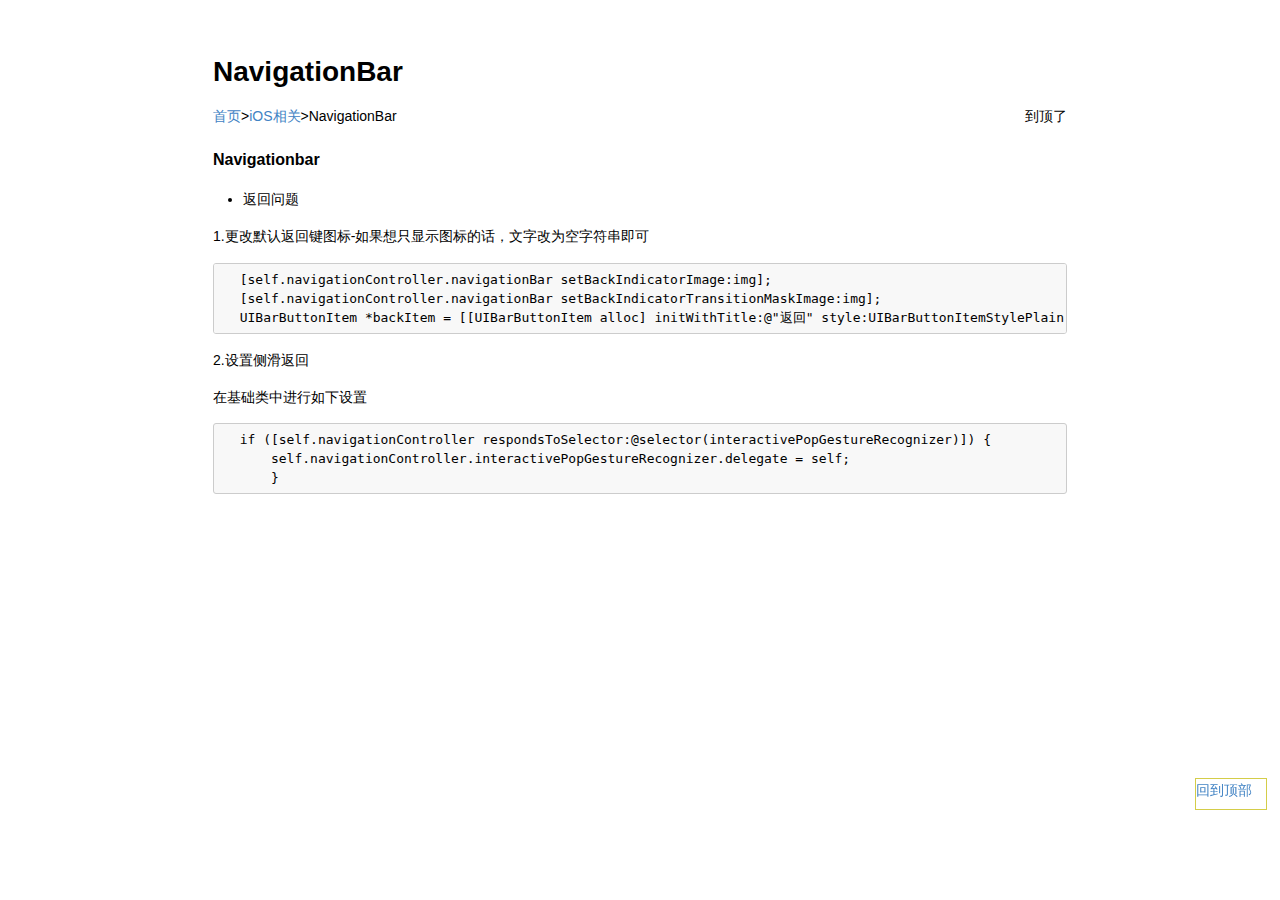
<file: sub/NavigationBar.html>
<!DOCTYPE html>
<html>

<head>

<meta charset="utf-8">
<meta name="viewport" content="width=device-width, initial-scale=1.0, user-scalable=yes">
<title>NavigationBar</title>
<link rel="icon" href="https://kococlass.github.io/sub/image/icon.png" type="image/x-icon" />


<style type="text/css">
body {
  font-family: Helvetica, arial, sans-serif;
  font-size: 14px;
  line-height: 1.6;
  padding-top: 10px;
  padding-bottom: 10px;
  background-color: white;
  padding: 30px; }

body > *:first-child {
  margin-top: 0 !important; }
body > *:last-child {
  margin-bottom: 0 !important; }
a{text-decoration: none;}

a {
  color: #4183C4; }
a.absent {
  color: #cc0000; }
a.anchor {
  display: block;
  padding-left: 30px;
  margin-left: -30px;
  cursor: pointer;
  position: absolute;
  top: 0;
  left: 0;
  bottom: 0; }

h1, h2, h3, h4, h5, h6 {
  margin: 20px 0 10px;
  padding: 0;
  font-weight: bold;
  -webkit-font-smoothing: antialiased;
  cursor: text;
  position: relative; }

h1:hover a.anchor, h2:hover a.anchor, h3:hover a.anchor, h4:hover a.anchor, h5:hover a.anchor, h6:hover a.anchor {
  background: url([data-uri]) no-repeat 10px center;
  text-decoration: none; }

h1 tt, h1 code {
  font-size: inherit; }

h2 tt, h2 code {
  font-size: inherit; }

h3 tt, h3 code {
  font-size: inherit; }

h4 tt, h4 code {
  font-size: inherit; }

h5 tt, h5 code {
  font-size: inherit; }

h6 tt, h6 code {
  font-size: inherit; }

h1 {
  font-size: 28px;
  color: black; }

h2 {
  font-size: 24px;
  border-bottom: 1px solid #cccccc;
  color: black; }

h3 {
  font-size: 18px; }

h4 {
  font-size: 16px; }

h5 {
  font-size: 14px; }

h6 {
  color: #777777;
  font-size: 14px; }

p, blockquote, ul, ol, dl, li, table, pre {
  margin: 15px 0; }

hr {
  background: transparent url([data-uri]) repeat-x 0 0;
  border: 0 none;
  color: #cccccc;
  height: 4px;
  padding: 0;
}

body > h2:first-child {
  margin-top: 0;
  padding-top: 0; }
body > h1:first-child {
  margin-top: 0;
  padding-top: 0; }
  body > h1:first-child + h2 {
    margin-top: 0;
    padding-top: 0; }
body > h3:first-child, body > h4:first-child, body > h5:first-child, body > h6:first-child {
  margin-top: 0;
  padding-top: 0; }

a:first-child h1, a:first-child h2, a:first-child h3, a:first-child h4, a:first-child h5, a:first-child h6 {
  margin-top: 0;
  padding-top: 0; }

h1 p, h2 p, h3 p, h4 p, h5 p, h6 p {
  margin-top: 0; }

li p.first {
  display: inline-block; }
li {
  margin: 0; }
ul, ol {
  padding-left: 30px; }

ul :first-child, ol :first-child {
  margin-top: 0; }

dl {
  padding: 0; }
  dl dt {
    font-size: 14px;
    font-weight: bold;
    font-style: italic;
    padding: 0;
    margin: 15px 0 5px; }
    dl dt:first-child {
      padding: 0; }
    dl dt > :first-child {
      margin-top: 0; }
    dl dt > :last-child {
      margin-bottom: 0; }
  dl dd {
    margin: 0 0 15px;
    padding: 0 15px; }
    dl dd > :first-child {
      margin-top: 0; }
    dl dd > :last-child {
      margin-bottom: 0; }

blockquote {
  border-left: 4px solid #dddddd;
  padding: 0 15px;
  color: #777777; }
  blockquote > :first-child {
    margin-top: 0; }
  blockquote > :last-child {
    margin-bottom: 0; }

table {
  padding: 0;border-collapse: collapse; }
  table tr {
    border-top: 1px solid #cccccc;
    background-color: white;
    margin: 0;
    padding: 0; }
    table tr:nth-child(2n) {
      background-color: #f8f8f8; }
    table tr th {
      font-weight: bold;
      border: 1px solid #cccccc;
      margin: 0;
      padding: 6px 13px; }
    table tr td {
      border: 1px solid #cccccc;
      margin: 0;
      padding: 6px 13px; }
    table tr th :first-child, table tr td :first-child {
      margin-top: 0; }
    table tr th :last-child, table tr td :last-child {
      margin-bottom: 0; }

img {
  max-width: 100%; }

span.frame {
  display: block;
  overflow: hidden; }
  span.frame > span {
    border: 1px solid #dddddd;
    display: block;
    float: left;
    overflow: hidden;
    margin: 13px 0 0;
    padding: 7px;
    width: auto; }
  span.frame span img {
    display: block;
    float: left; }
  span.frame span span {
    clear: both;
    color: #333333;
    display: block;
    padding: 5px 0 0; }
span.align-center {
  display: block;
  overflow: hidden;
  clear: both; }
  span.align-center > span {
    display: block;
    overflow: hidden;
    margin: 13px auto 0;
    text-align: center; }
  span.align-center span img {
    margin: 0 auto;
    text-align: center; }
span.align-right {
  display: block;
  overflow: hidden;
  clear: both; }
  span.align-right > span {
    display: block;
    overflow: hidden;
    margin: 13px 0 0;
    text-align: right; }
  span.align-right span img {
    margin: 0;
    text-align: right; }
span.float-left {
  display: block;
  margin-right: 13px;
  overflow: hidden;
  float: left; }
  span.float-left span {
    margin: 13px 0 0; }
span.float-right {
  display: block;
  margin-left: 13px;
  overflow: hidden;
  float: right; }
  span.float-right > span {
    display: block;
    overflow: hidden;
    margin: 13px auto 0;
    text-align: right; }

code, tt {
  margin: 0 2px;
  padding: 0 5px;
  white-space: nowrap;
  border: 1px solid #eaeaea;
  background-color: #f8f8f8;
  border-radius: 3px; }

pre code {
  margin: 0;
  padding: 0;
  white-space: pre;
  border: none;
  background: transparent; }

.highlight pre {
  background-color: #f8f8f8;
  border: 1px solid #cccccc;
  font-size: 13px;
  line-height: 19px;
  overflow: auto;
  padding: 6px 10px;
  border-radius: 3px; }

pre {
  background-color: #f8f8f8;
  border: 1px solid #cccccc;
  font-size: 13px;
  line-height: 19px;
  overflow: auto;
  padding: 6px 10px;
  border-radius: 3px; }
  pre code, pre tt {
    background-color: transparent;
    border: none; }

sup {
    font-size: 0.83em;
    vertical-align: super;
    line-height: 0;
}

kbd {
  display: inline-block;
  padding: 3px 5px;
  font-size: 11px;
  line-height: 10px;
  color: #555;
  vertical-align: middle;
  background-color: #fcfcfc;
  border: solid 1px #ccc;
  border-bottom-color: #bbb;
  border-radius: 3px;
  box-shadow: inset 0 -1px 0 #bbb
}

* {
	-webkit-print-color-adjust: exact;
}
@media screen and (min-width: 914px) {
    body {
        width: 854px;
        margin:0 auto;
    }
}
@media print {
	table, pre {
		page-break-inside: avoid;
	}
	pre {
		word-wrap: break-word;
	}
}
#bommmm { width:70px; height: 30px; border: 1px solid #D4CD49; position:fixed;right: 1%;bottom: 10% }

</style>

<div id="bommmm" float: right; no-repeat;"><a href="#top">回到顶部</a></div>

</head>

<body>

<span id="top"></span>
<h1 id="toc_0">NavigationBar</h1>
<a href="../index.html" title="首页">首页</a>><a href="iOS.html">iOS相关</a>>NavigationBar<span style="float:right" >到顶了</span>
<h4 id="toc_0">Navigationbar</h4>

<ul>
<li>返回问题</li>
</ul>

<p>1.更改默认返回键图标-如果想只显示图标的话，文字改为空字符串即可</p>

<div><pre><code class="language-none">  [self.navigationController.navigationBar setBackIndicatorImage:img];
  [self.navigationController.navigationBar setBackIndicatorTransitionMaskImage:img];
  UIBarButtonItem *backItem = [[UIBarButtonItem alloc] initWithTitle:@&quot;返回&quot; style:UIBarButtonItemStylePlain target:nil action:nil];
</code></pre></div>

<p>2.设置侧滑返回</p>

<p>在基础类中进行如下设置</p>

<div><pre><code class="language-none">  if ([self.navigationController respondsToSelector:@selector(interactivePopGestureRecognizer)]) {
      self.navigationController.interactivePopGestureRecognizer.delegate = self;
      }
</code></pre></div>




</body>

</html>
</file>
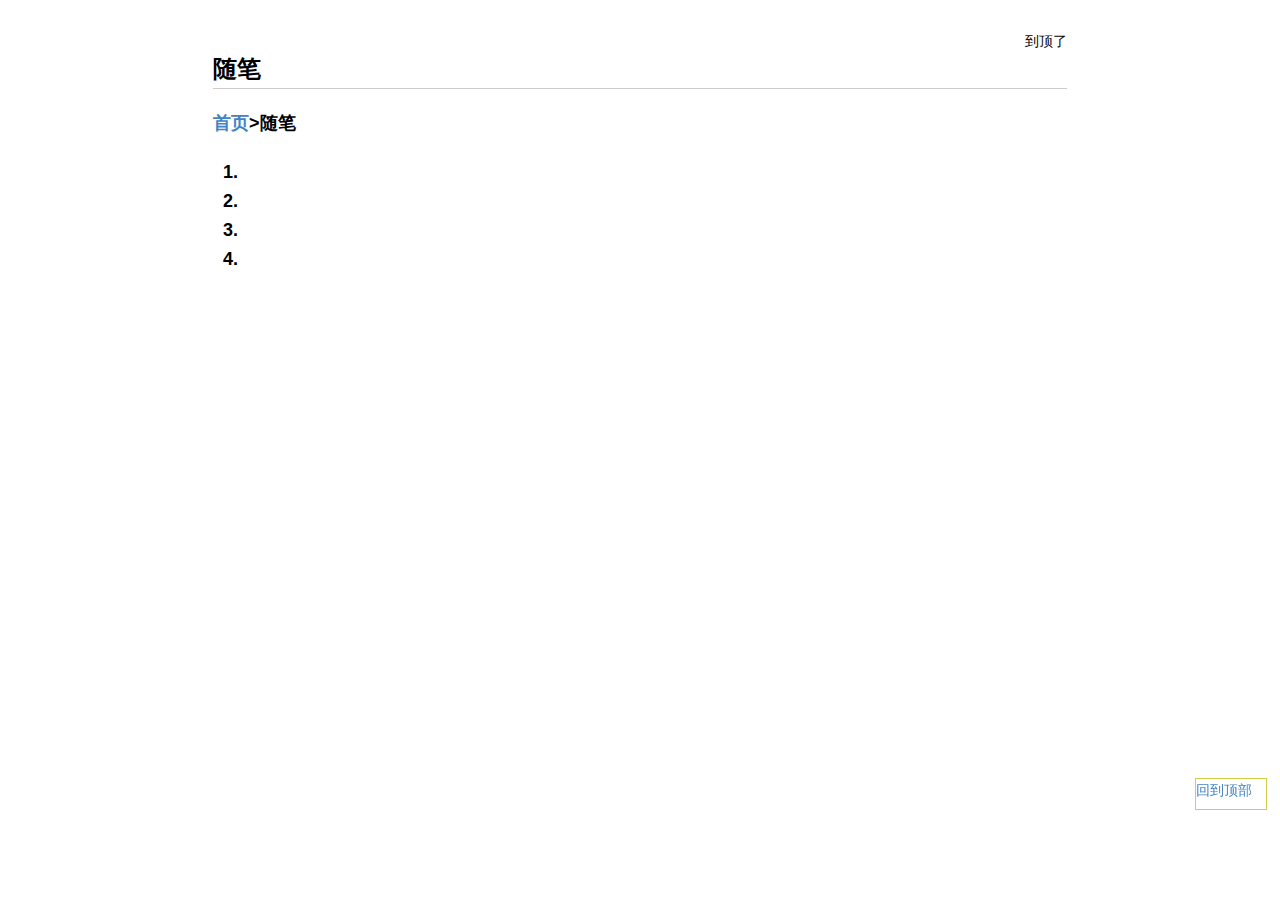
<file: sub/suiB.html>
<!DOCTYPE html>
<html>
<head>
		<meta charset="utf-8">
<meta name="viewport" content="width=device-width, initial-scale=1.0, user-scalable=yes">
<title>随笔</title>
<link rel="icon" href="https://kococlass.github.io/sub/image/icon.png" type="image/x-icon" />


<style type="text/css">
body {
  font-family: Helvetica, arial, sans-serif;
  font-size: 14px;
  line-height: 1.6;
  padding-top: 10px;
  padding-bottom: 10px;
  background-color: white;
  padding: 30px; }

body > *:first-child {
  margin-top: 0 !important; }
body > *:last-child {
  margin-bottom: 0 !important; }
a{text-decoration: none;}

a {
  color: #4183C4; }
a.absent {
  color: #cc0000; }
a.anchor {
  display: block;
  padding-left: 30px;
  margin-left: -30px;
  cursor: pointer;
  position: absolute;
  top: 0;
  left: 0;
  bottom: 0; }

h1, h2, h3, h4, h5, h6 {
  margin: 20px 0 10px;
  padding: 0;
  font-weight: bold;
  -webkit-font-smoothing: antialiased;
  cursor: text;
  position: relative; }

h1:hover a.anchor, h2:hover a.anchor, h3:hover a.anchor, h4:hover a.anchor, h5:hover a.anchor, h6:hover a.anchor {
  background: url([data-uri]) no-repeat 10px center;
  text-decoration: none; }

h1 tt, h1 code {
  font-size: inherit; }

h2 tt, h2 code {
  font-size: inherit; }

h3 tt, h3 code {
  font-size: inherit; }

h4 tt, h4 code {
  font-size: inherit; }

h5 tt, h5 code {
  font-size: inherit; }

h6 tt, h6 code {
  font-size: inherit; }

h1 {
  font-size: 28px;
  color: black; }

h2 {
  font-size: 24px;
  border-bottom: 1px solid #cccccc;
  color: black; }

h3 {
  font-size: 18px; }

h4 {
  font-size: 16px; }

h5 {
  font-size: 14px; }

h6 {
  color: #777777;
  font-size: 14px; }

p, blockquote, ul, ol, dl, li, table, pre {
  margin: 15px 0; }

hr {
  background: transparent url([data-uri]) repeat-x 0 0;
  border: 0 none;
  color: #cccccc;
  height: 4px;
  padding: 0;
}

body > h2:first-child {
  margin-top: 0;
  padding-top: 0; }
body > h1:first-child {
  margin-top: 0;
  padding-top: 0; }
  body > h1:first-child + h2 {
    margin-top: 0;
    padding-top: 0; }
body > h3:first-child, body > h4:first-child, body > h5:first-child, body > h6:first-child {
  margin-top: 0;
  padding-top: 0; }

a:first-child h1, a:first-child h2, a:first-child h3, a:first-child h4, a:first-child h5, a:first-child h6 {
  margin-top: 0;
  padding-top: 0; }

h1 p, h2 p, h3 p, h4 p, h5 p, h6 p {
  margin-top: 0; }

li p.first {
  display: inline-block; }
li {
  margin: 0; }
ul, ol {
  padding-left: 30px; }

ul :first-child, ol :first-child {
  margin-top: 0; }

dl {
  padding: 0; }
  dl dt {
    font-size: 14px;
    font-weight: bold;
    font-style: italic;
    padding: 0;
    margin: 15px 0 5px; }
    dl dt:first-child {
      padding: 0; }
    dl dt > :first-child {
      margin-top: 0; }
    dl dt > :last-child {
      margin-bottom: 0; }
  dl dd {
    margin: 0 0 15px;
    padding: 0 15px; }
    dl dd > :first-child {
      margin-top: 0; }
    dl dd > :last-child {
      margin-bottom: 0; }

blockquote {
  border-left: 4px solid #dddddd;
  padding: 0 15px;
  color: #777777; }
  blockquote > :first-child {
    margin-top: 0; }
  blockquote > :last-child {
    margin-bottom: 0; }

table {
  padding: 0;border-collapse: collapse; }
  table tr {
    border-top: 1px solid #cccccc;
    background-color: white;
    margin: 0;
    padding: 0; }
    table tr:nth-child(2n) {
      background-color: #f8f8f8; }
    table tr th {
      font-weight: bold;
      border: 1px solid #cccccc;
      margin: 0;
      padding: 6px 13px; }
    table tr td {
      border: 1px solid #cccccc;
      margin: 0;
      padding: 6px 13px; }
    table tr th :first-child, table tr td :first-child {
      margin-top: 0; }
    table tr th :last-child, table tr td :last-child {
      margin-bottom: 0; }

img {
  max-width: 100%; }

span.frame {
  display: block;
  overflow: hidden; }
  span.frame > span {
    border: 1px solid #dddddd;
    display: block;
    float: left;
    overflow: hidden;
    margin: 13px 0 0;
    padding: 7px;
    width: auto; }
  span.frame span img {
    display: block;
    float: left; }
  span.frame span span {
    clear: both;
    color: #333333;
    display: block;
    padding: 5px 0 0; }
span.align-center {
  display: block;
  overflow: hidden;
  clear: both; }
  span.align-center > span {
    display: block;
    overflow: hidden;
    margin: 13px auto 0;
    text-align: center; }
  span.align-center span img {
    margin: 0 auto;
    text-align: center; }
span.align-right {
  display: block;
  overflow: hidden;
  clear: both; }
  span.align-right > span {
    display: block;
    overflow: hidden;
    margin: 13px 0 0;
    text-align: right; }
  span.align-right span img {
    margin: 0;
    text-align: right; }
span.float-left {
  display: block;
  margin-right: 13px;
  overflow: hidden;
  float: left; }
  span.float-left span {
    margin: 13px 0 0; }
span.float-right {
  display: block;
  margin-left: 13px;
  overflow: hidden;
  float: right; }
  span.float-right > span {
    display: block;
    overflow: hidden;
    margin: 13px auto 0;
    text-align: right; }

code, tt {
  margin: 0 2px;
  padding: 0 5px;
  white-space: nowrap;
  border: 1px solid #eaeaea;
  background-color: #f8f8f8;
  border-radius: 3px; }

pre code {
  margin: 0;
  padding: 0;
  white-space: pre;
  border: none;
  background: transparent; }

.highlight pre {
  background-color: #f8f8f8;
  border: 1px solid #cccccc;
  font-size: 13px;
  line-height: 19px;
  overflow: auto;
  padding: 6px 10px;
  border-radius: 3px; }

pre {
  background-color: #f8f8f8;
  border: 1px solid #cccccc;
  font-size: 13px;
  line-height: 19px;
  overflow: auto;
  padding: 6px 10px;
  border-radius: 3px; }
  pre code, pre tt {
    background-color: transparent;
    border: none; }

sup {
    font-size: 0.83em;
    vertical-align: super;
    line-height: 0;
}

kbd {
  display: inline-block;
  padding: 3px 5px;
  font-size: 11px;
  line-height: 10px;
  color: #555;
  vertical-align: middle;
  background-color: #fcfcfc;
  border: solid 1px #ccc;
  border-bottom-color: #bbb;
  border-radius: 3px;
  box-shadow: inset 0 -1px 0 #bbb
}

* {
	-webkit-print-color-adjust: exact;
}
@media screen and (min-width: 914px) {
    body {
        width: 854px;
        margin:0 auto;
    }
}
@media print {
	table, pre {
		page-break-inside: avoid;
	}
	pre {
		word-wrap: break-word;
	}
}
#bommmm { width:70px; height: 30px; border: 1px solid #D4CD49; position:fixed;right: 1%;bottom: 10% }

</style>

<div id="bommmm" float: right; no-repeat;"><a href="#top">回到顶部</a></div>
<span style="float:right" id="top" name="top"></h3>到顶了</span>
</head>
<body>
<div ><h2>随笔</h2>
<h3>
<a href="../index.html" title="首页">首页</a>>随笔
</h3>
</div>
<h3>
<ol type="1" start="1">
	<li><a href=""></a></li>
	<li><a href=""></a></li>
	<li><a href=""></a></li>
	<li><a href=""></a></li>
</ol>
</h3>
</body>
</html>
</file>
<file: sub/css/md.css>
a{text-decoration: none;}
body {
  font-family: Helvetica, arial, sans-serif;
  font-size: 14px;
  line-height: 1.6;
  padding-top: 10px;
  padding-bottom: 10px;
  background-color: white;
  padding: 30px; }

body > *:first-child {
  margin-top: 0 !important; }
body > *:last-child {
  margin-bottom: 0 !important; }

a {
  color: #4183C4; }
a.absent {
  color: #cc0000; }
a.anchor {
  display: block;
  padding-left: 30px;
  margin-left: -30px;
  cursor: pointer;
  position: absolute;
  top: 0;
  left: 0;
  bottom: 0; }

h1, h2, h3, h4, h5, h6 {
  margin: 20px 0 10px;
  padding: 0;
  font-weight: bold;
  -webkit-font-smoothing: antialiased;
  cursor: text;
  position: relative; }

h1:hover a.anchor, h2:hover a.anchor, h3:hover a.anchor, h4:hover a.anchor, h5:hover a.anchor, h6:hover a.anchor {
  background: url([data-uri]) no-repeat 10px center;
  text-decoration: none; }

h1 tt, h1 code {
  font-size: inherit; }

h2 tt, h2 code {
  font-size: inherit; }

h3 tt, h3 code {
  font-size: inherit; }

h4 tt, h4 code {
  font-size: inherit; }

h5 tt, h5 code {
  font-size: inherit; }

h6 tt, h6 code {
  font-size: inherit; }

h1 {
  font-size: 28px;
  color: black; }

h2 {
  font-size: 24px;
  border-bottom: 1px solid #cccccc;
  color: black; }

h3 {
  font-size: 18px; }

h4 {
  font-size: 16px; }

h5 {
  font-size: 14px; }

h6 {
  color: #777777;
  font-size: 14px; }

p, blockquote, ul, ol, dl, li, table, pre {
  margin: 15px 0; }

hr {
  background: transparent url([data-uri]) repeat-x 0 0;
  border: 0 none;
  color: #cccccc;
  height: 4px;
  padding: 0;
}

body > h2:first-child {
  margin-top: 0;
  padding-top: 0; }
body > h1:first-child {
  margin-top: 0;
  padding-top: 0; }
  body > h1:first-child + h2 {
    margin-top: 0;
    padding-top: 0; }
body > h3:first-child, body > h4:first-child, body > h5:first-child, body > h6:first-child {
  margin-top: 0;
  padding-top: 0; }

a:first-child h1, a:first-child h2, a:first-child h3, a:first-child h4, a:first-child h5, a:first-child h6 {
  margin-top: 0;
  padding-top: 0; }

h1 p, h2 p, h3 p, h4 p, h5 p, h6 p {
  margin-top: 0; }

li p.first {
  display: inline-block; }
li {
  margin: 0; }
ul, ol {
  padding-left: 30px; }

ul :first-child, ol :first-child {
  margin-top: 0; }

dl {
  padding: 0; }
  dl dt {
    font-size: 14px;
    font-weight: bold;
    font-style: italic;
    padding: 0;
    margin: 15px 0 5px; }
    dl dt:first-child {
      padding: 0; }
    dl dt > :first-child {
      margin-top: 0; }
    dl dt > :last-child {
      margin-bottom: 0; }
  dl dd {
    margin: 0 0 15px;
    padding: 0 15px; }
    dl dd > :first-child {
      margin-top: 0; }
    dl dd > :last-child {
      margin-bottom: 0; }

blockquote {
  border-left: 4px solid #dddddd;
  padding: 0 15px;
  color: #777777; }
  blockquote > :first-child {
    margin-top: 0; }
  blockquote > :last-child {
    margin-bottom: 0; }

table {
  padding: 0;border-collapse: collapse; }
  table tr {
    border-top: 1px solid #cccccc;
    background-color: white;
    margin: 0;
    padding: 0; }
    table tr:nth-child(2n) {
      background-color: #f8f8f8; }
    table tr th {
      font-weight: bold;
      border: 1px solid #cccccc;
      margin: 0;
      padding: 6px 13px; }
    table tr td {
      border: 1px solid #cccccc;
      margin: 0;
      padding: 6px 13px; }
    table tr th :first-child, table tr td :first-child {
      margin-top: 0; }
    table tr th :last-child, table tr td :last-child {
      margin-bottom: 0; }

img {
  max-width: 100%; }

span.frame {
  display: block;
  overflow: hidden; }
  span.frame > span {
    border: 1px solid #dddddd;
    display: block;
    float: left;
    overflow: hidden;
    margin: 13px 0 0;
    padding: 7px;
    width: auto; }
  span.frame span img {
    display: block;
    float: left; }
  span.frame span span {
    clear: both;
    color: #333333;
    display: block;
    padding: 5px 0 0; }
span.align-center {
  display: block;
  overflow: hidden;
  clear: both; }
  span.align-center > span {
    display: block;
    overflow: hidden;
    margin: 13px auto 0;
    text-align: center; }
  span.align-center span img {
    margin: 0 auto;
    text-align: center; }
span.align-right {
  display: block;
  overflow: hidden;
  clear: both; }
  span.align-right > span {
    display: block;
    overflow: hidden;
    margin: 13px 0 0;
    text-align: right; }
  span.align-right span img {
    margin: 0;
    text-align: right; }
span.float-left {
  display: block;
  margin-right: 13px;
  overflow: hidden;
  float: left; }
  span.float-left span {
    margin: 13px 0 0; }
span.float-right {
  display: block;
  margin-left: 13px;
  overflow: hidden;
  float: right; }
  span.float-right > span {
    display: block;
    overflow: hidden;
    margin: 13px auto 0;
    text-align: right; }

code, tt {
  margin: 0 2px;
  padding: 0 5px;
  white-space: nowrap;
  border: 1px solid #eaeaea;
  background-color: #f8f8f8;
  border-radius: 3px; }

pre code {
  margin: 0;
  padding: 0;
  white-space: pre;
  border: none;
  background: transparent; }

.highlight pre {
  background-color: #f8f8f8;
  border: 1px solid #cccccc;
  font-size: 13px;
  line-height: 19px;
  overflow: auto;
  padding: 6px 10px;
  border-radius: 3px; }

pre {
  background-color: #f8f8f8;
  border: 1px solid #cccccc;
  font-size: 13px;
  line-height: 19px;
  overflow: auto;
  padding: 6px 10px;
  border-radius: 3px; }
  pre code, pre tt {
    background-color: transparent;
    border: none; }

sup {
    font-size: 0.83em;
    vertical-align: super;
    line-height: 0;
}

kbd {
  display: inline-block;
  padding: 3px 5px;
  font-size: 11px;
  line-height: 10px;
  color: #555;
  vertical-align: middle;
  background-color: #fcfcfc;
  border: solid 1px #ccc;
  border-bottom-color: #bbb;
  border-radius: 3px;
  box-shadow: inset 0 -1px 0 #bbb
}

* {
	-webkit-print-color-adjust: exact;
}
@media screen and (min-width: 914px) {
    body {
        width: 854px;
        margin:0 auto;
    }
}
@media print {
	table, pre {
		page-break-inside: avoid;
	}
	pre {
		word-wrap: break-word;
	}
}
#bommmm { width:70px; height: 30px; border: 1px solid #D4CD49; position:fixed;right: 1%;bottom: 10% }
</file>
